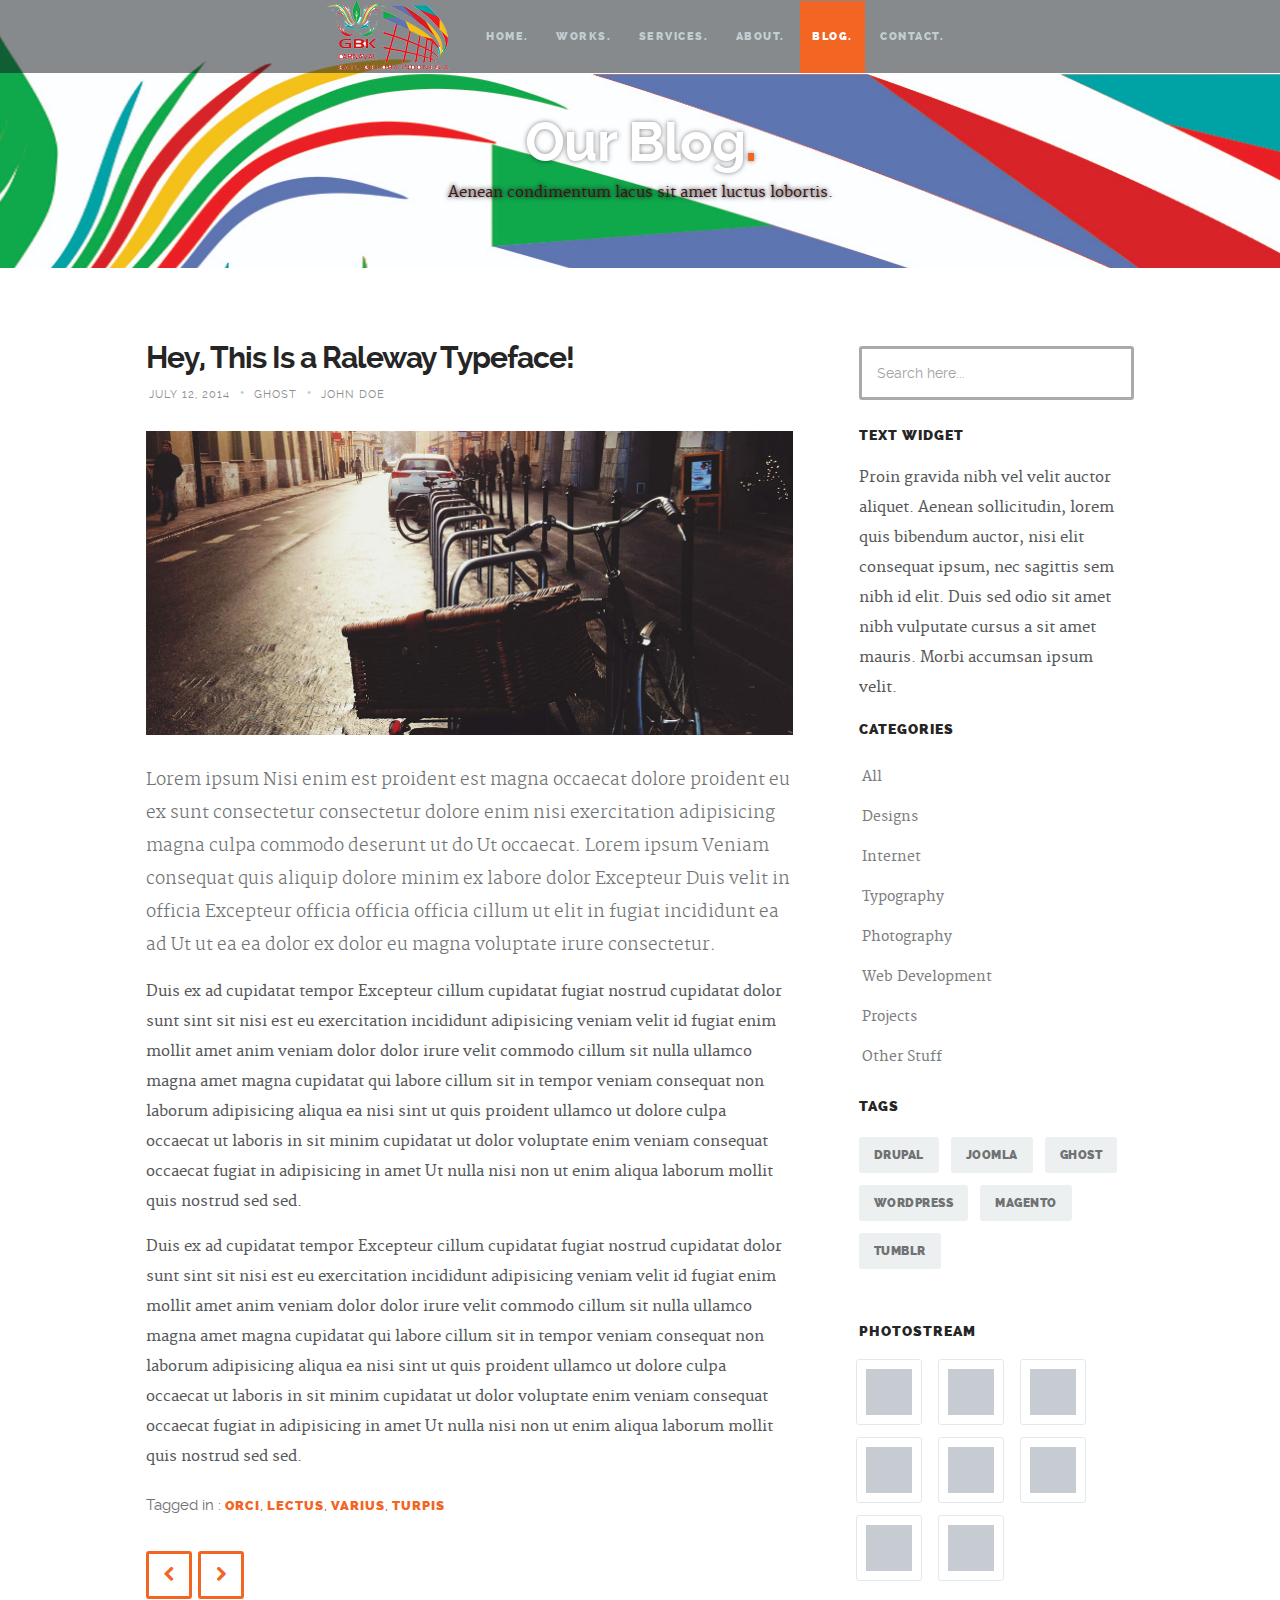
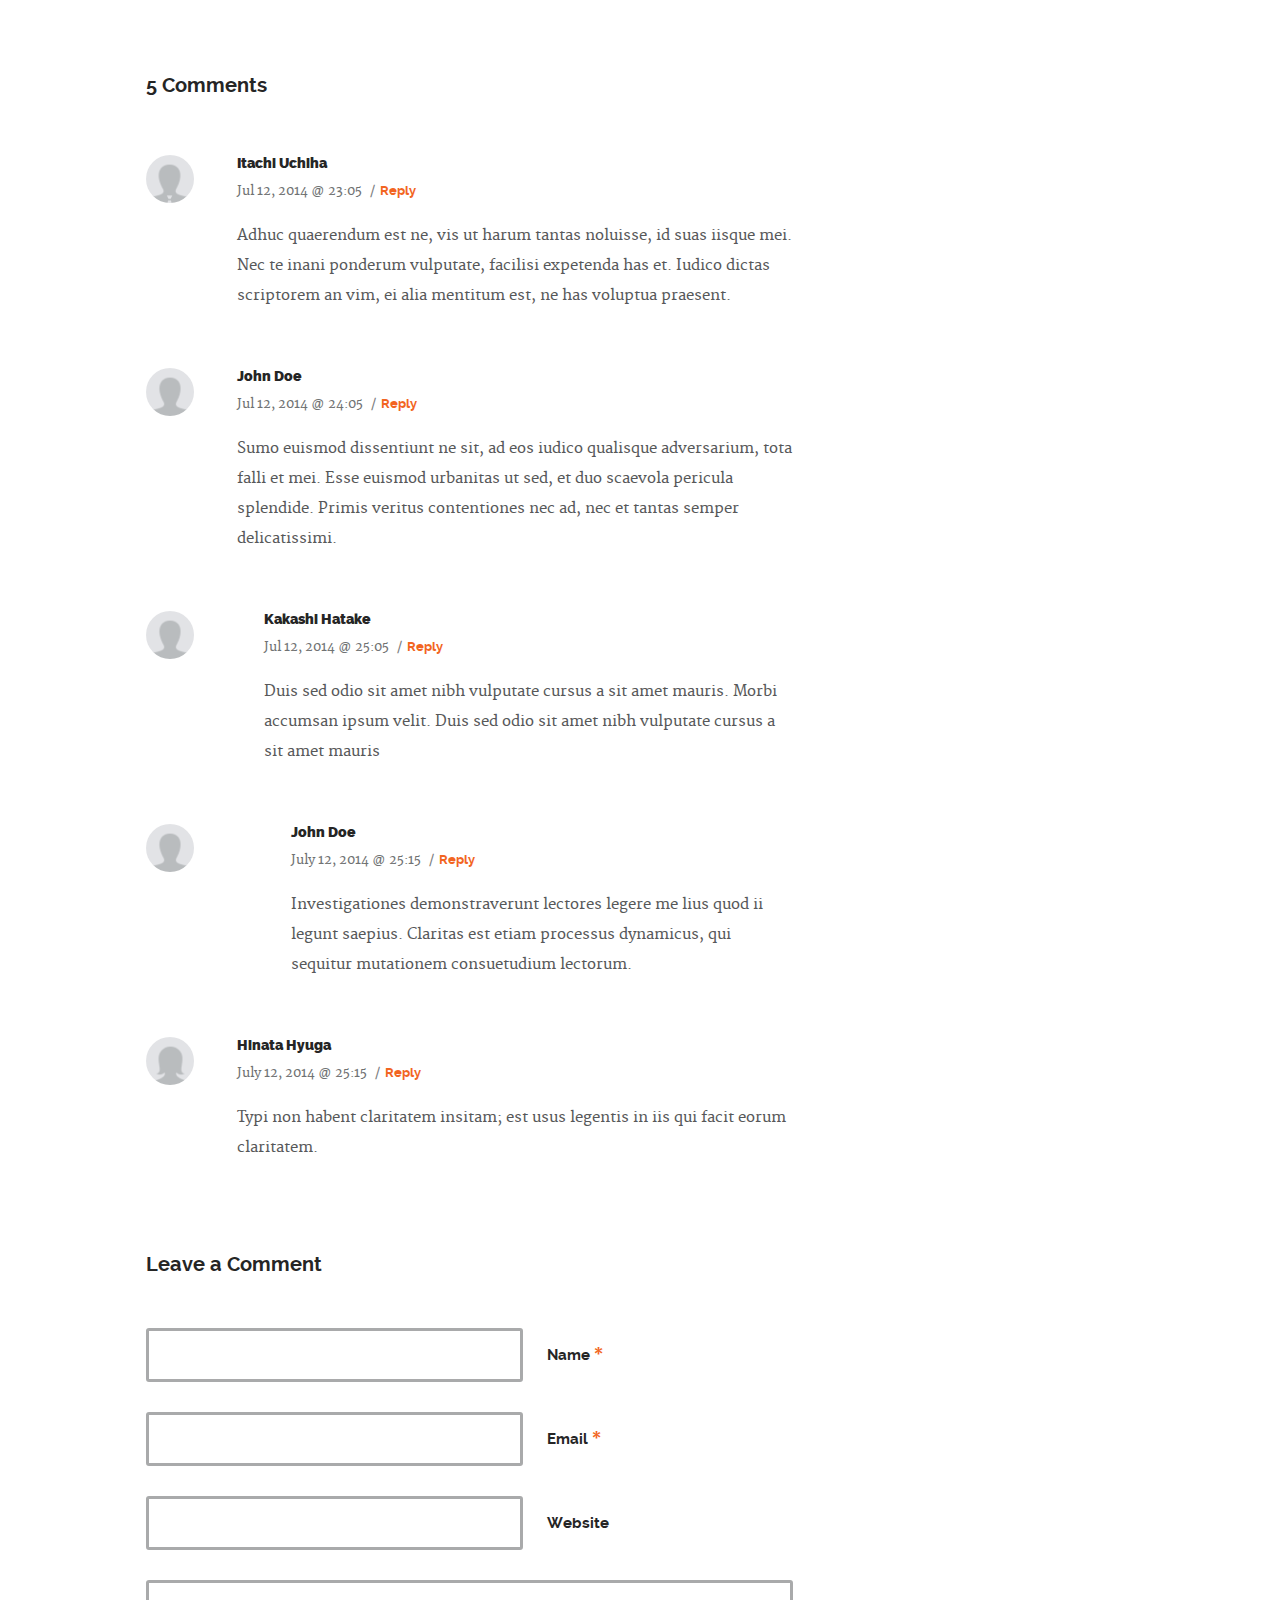
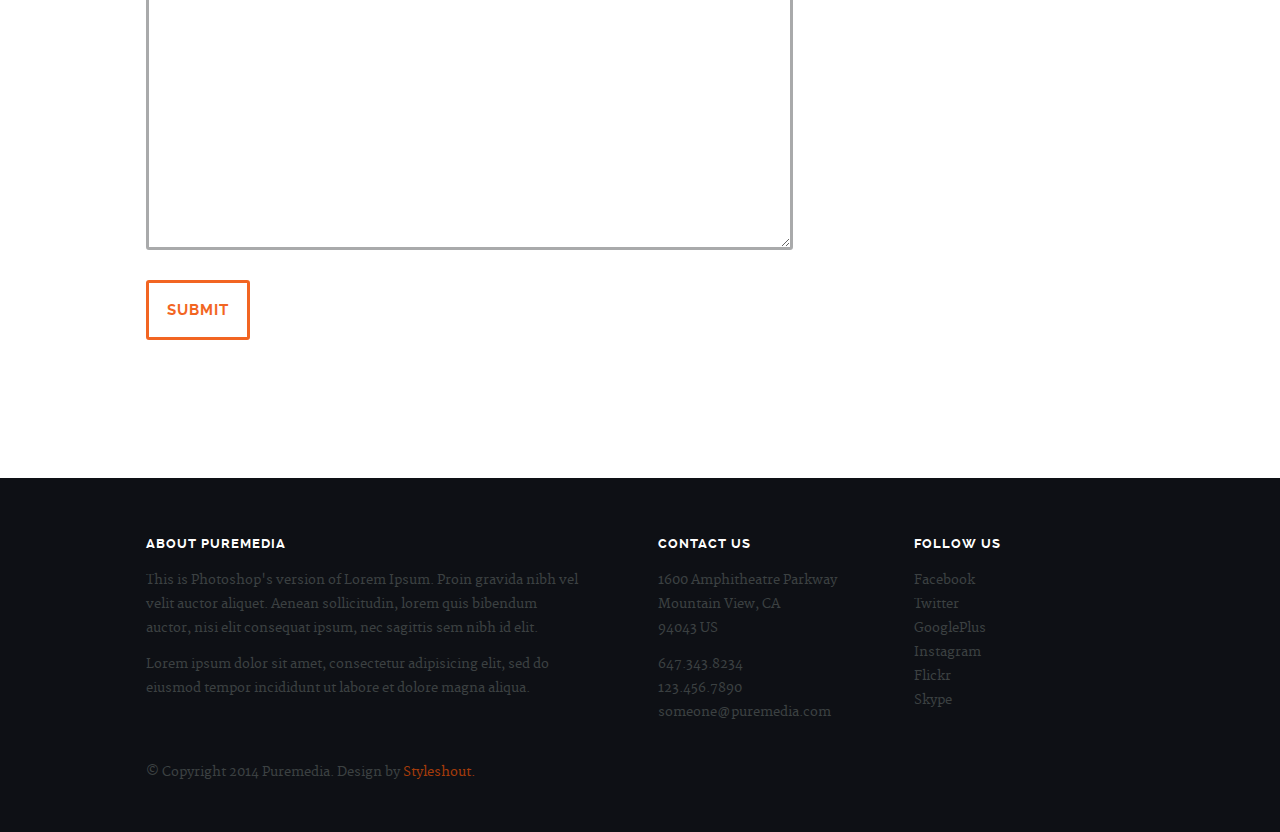
<file: article.html>
<!DOCTYPE html>
<!--[if lt IE 8 ]><html class="no-js ie ie7" lang="en"> <![endif]-->
<!--[if IE 8 ]><html class="no-js ie ie8" lang="en"> <![endif]-->
<!--[if IE 9 ]><html class="no-js ie ie9" lang="en"> <![endif]-->
<!--[if (gte IE 9)|!(IE)]><!--><html class="no-js" lang="en"> <!--<![endif]-->
<head>

   <!--- Basic Page Needs
   ================================================== -->
   <meta charset="utf-8">
	<title>Blog - Puremedia</title>
	<meta name="description" content="">  
	<meta name="author" content="">

   <!-- Mobile Specific Metas
   ================================================== -->
	<meta name="viewport" content="width=device-width, initial-scale=1, maximum-scale=1">

	<!-- CSS
    ================================================== -->
   <link rel="stylesheet" href="css/base.css">
	<link rel="stylesheet" href="css/main.css">
   <link rel="stylesheet" href="css/media-queries.css">         

   <!-- Script
   =================================================== -->
	<script src="js/modernizr.js"></script>

   <!-- Favicons
	=================================================== -->
	<link rel="shortcut icon" href="favicon.png" >

</head>

<body>

	<div id="top"></div>
   <div id="preloader"> 
	   <div id="status">
         <img src="images/loader.gif" height="60" width="60" alt="">
         <div class="loader">Loading...</div>
      </div>
   </div>

   <!-- Header
   =================================================== -->
   <header id="main-header">

   	<div class="row header-inner">

	      <div class="logo">
	         <a href="index.html">Puremedia.</a>
	      </div>

	      <nav id="nav-wrap">         
	         
	         <a class="mobile-btn" href="#nav-wrap" title="Show navigation">
	         	<span class='menu-text'>Show Menu</span>
	         	<span class="menu-icon"></span>
	         </a>
         	<a class="mobile-btn" href="#" title="Hide navigation">
         		<span class='menu-text'>Hide Menu</span>
         		<span class="menu-icon"></span>
         	</a>         

	         <ul id="nav" class="nav">
	            <li><a href="index.html#hero">Home.</a></li>
		         <li><a href="index.html#portfolio">Works.</a></li>
	            <li><a href="index.html#services">Services.</a></li>
	            <li><a href="index.html#about">About.</a></li>
	            <li class="current"><a href="index.html#journal">Blog.</a></li>	        
	            <li><a href="index.html#contact">Contact.</a></li>
	         </ul> 

	      </nav> <!-- /nav-wrap -->	      

	   </div> <!-- /header-inner -->

   </header>


   <!-- Page Title
   ================================================== -->
   <section id="page-title">	
   	  
		<div class="row">

			<div class="twelve columns">

				<h1>Our Blog<span>.</span></h1>
				<p>Aenean condimentum lacus sit amet luctus lobortis.</p>

			</div>			    

		</div> <!-- /row -->	   

   </section> <!-- /page-title -->


   <!-- Content
   ================================================== -->
   <section id="content">

   	<div class="row">

	   	<div id="main" class="tab-whole eight columns">

	         <article class="entry">

					<header class="entry-header">

						<h1 class="entry-title">
							Hey, This Is a Raleway Typeface!
						</h1> 				 
						
						<div class="entry-meta">
							<ul>
								<li>July 12, 2014</li>
								<span class="meta-sep">•</span>								
								<li><a rel="category tag" title="" href="#">Ghost</a></li>
								<span class="meta-sep">•</span>
								<li>John Doe</li>
							</ul>
						</div> 
						 
					</header>

					<div class="entry-content-media">
						<div class="post-thumb">
							<img src="images/post-thumb.jpg">
						</div> 
					</div> 
						
					<div class="entry-content">
						<p class="lead">Lorem ipsum Nisi enim est proident est magna occaecat dolore proident eu ex sunt consectetur consectetur dolore enim nisi exercitation adipisicing magna culpa commodo deserunt ut do Ut occaecat. Lorem ipsum Veniam consequat quis aliquip dolore minim ex labore dolor Excepteur Duis velit in officia Excepteur officia officia officia cillum ut elit in fugiat incididunt ea ad Ut ut ea ea dolor ex dolor eu magna voluptate irure consectetur.</p>

						<p>Duis ex ad cupidatat tempor Excepteur cillum cupidatat fugiat nostrud cupidatat dolor sunt sint sit nisi est eu exercitation incididunt adipisicing veniam velit id fugiat enim mollit amet anim veniam dolor dolor irure velit commodo cillum sit nulla ullamco magna amet magna cupidatat qui labore cillum sit in tempor veniam consequat non laborum adipisicing aliqua ea nisi sint ut quis proident ullamco ut dolore culpa occaecat ut laboris in sit minim cupidatat ut dolor voluptate enim veniam consequat occaecat fugiat in adipisicing in amet Ut nulla nisi non ut enim aliqua laborum mollit quis nostrud sed sed.
						</p>

						<p>Duis ex ad cupidatat tempor Excepteur cillum cupidatat fugiat nostrud cupidatat dolor sunt sint sit nisi est eu exercitation incididunt adipisicing veniam velit id fugiat enim mollit amet anim veniam dolor dolor irure velit commodo cillum sit nulla ullamco magna amet magna cupidatat qui labore cillum sit in tempor veniam consequat non laborum adipisicing aliqua ea nisi sint ut quis proident ullamco ut dolore culpa occaecat ut laboris in sit minim cupidatat ut dolor voluptate enim veniam consequat occaecat fugiat in adipisicing in amet Ut nulla nisi non ut enim aliqua laborum mollit quis nostrud sed sed.
						</p>
					</div> 

					<p class="tags">
	  			     	<span>Tagged in </span>:
	  				  	<a href="#">orci</a>, <a href="#">lectus</a>, <a href="#">varius</a>, <a href="#">turpis</a>
	  			   </p>

	  			   <div class="pagenav group">
		  			   <span class="prev"><a href="#" rel="prev">Previous</a></span>
		  				<span class="next"><a href="#" rel="next">Next</a></span>  				   
	  				</div>  

				</article> <!-- /entry -->

				<div id="comments">

	            <h3>5 Comments</h3>

	            <ol class="commentlist">

	               <li class="depth-1">

	                  <div class="avatar">
	                     <img width="50" height="50" alt="" src="images/user-01.png" class="avatar">
	                  </div>

	                  <div class="comment-content">

		                  <div class="comment-info">
		                     <cite>Itachi Uchiha</cite>

		                     <div class="comment-meta">
		                        <time datetime="2014-07-12T23:05" class="comment-time">Jul 12, 2014 @ 23:05</time>
		                        <span class="sep">/</span><a href="#" class="reply">Reply</a>
		                     </div>
		                  </div>

		         	     	<div class="comment-text">
		                    	<p>Adhuc quaerendum est ne, vis ut harum tantas noluisse, id suas iisque mei. Nec te inani ponderum vulputate,
		                        facilisi expetenda has et. Iudico dictas scriptorem an vim, ei alia mentitum est, ne has voluptua praesent.</p>
		                  </div>

		               </div>

	               </li>

	               <li class="thread-alt depth-1">

	                  <div class="avatar">
	                     <img width="50" height="50" alt="" src="images/user-03.png" class="avatar">
	                  </div>

	                  <div class="comment-content">

		                  <div class="comment-info">
		                     <cite>John Doe</cite>

		                     <div class="comment-meta">
		                        <time datetime="2014-07-12T24:05" class="comment-time">Jul 12, 2014 @ 24:05</time>
		                        <span class="sep">/</span><a href="#" class="reply">Reply</a>
		                     </div>
		                  </div>

		                  <div class="comment-text">
		                     <p>Sumo euismod dissentiunt ne sit, ad eos iudico qualisque adversarium, tota falli et mei. Esse euismod
		                        urbanitas ut sed, et duo scaevola pericula splendide. Primis veritus contentiones nec ad, nec et
		                        tantas semper delicatissimi.</p>                        
		                  </div>

		               </div>

	                  <ul class="children">

	                     <li class="depth-2">

	                        <div class="avatar">
	                           <img width="50" height="50" alt="" src="images/user-03.png" class="avatar">
	                        </div>

	                        <div class="comment-content">

		                        <div class="comment-info">
		                           <cite>Kakashi Hatake</cite>

		                           <div class="comment-meta">
		                              <time datetime="2014-07-12T25:05" class="comment-time">Jul 12, 2014 @ 25:05</time>
		                              <span class="sep">/</span><a href="#" class="reply">Reply</a>
		                           </div>
		                        </div>

		                        <div class="comment-text">
		                           <p>Duis sed odio sit amet nibh vulputate
		                              cursus a sit amet mauris. Morbi accumsan ipsum velit. Duis sed odio sit amet nibh vulputate
		                              cursus a sit amet mauris</p>
		                        </div>

	                        </div>

	                        <ul class="children">

	                           <li class="depth-3">

	                              <div class="avatar">
	                                 <img width="50" height="50" alt="" src="images/user-03.png" class="avatar">
	                              </div>

	                              <div class="comment-content">

		                              <div class="comment-info">
		                                 <cite>John Doe</cite>

		                                 <div class="comment-meta">
		                                    <time datetime="2014-07-12T25:15" class="comment-time">July 12, 2014 @ 25:15</time>
		                                    <span class="sep">/</span><a href="#" class="reply">Reply</a>
		                                 </div>
		                              </div>

		                              <div class="comment-text">
		                                 <p>Investigationes demonstraverunt lectores legere me lius quod ii legunt saepius. Claritas est
		                                    etiam processus dynamicus, qui sequitur mutationem consuetudium lectorum.</p>
		                              </div>

	                              </div>

	                           </li>

	                        </ul> <!-- /children -->	

	                     </li>

	                  </ul> <!-- /children -->

	               </li>

	               <li class="depth-1">

	                  <div class="avatar">
	                     <img width="50" height="50" alt="" src="images/user-02.png" class="avatar">
	                  </div>

	                  <div class="comment-content">

		                  <div class="comment-info">
		                     <cite>Hinata Hyuga</cite>

		                     <div class="comment-meta">
		                        <time datetime="2014-07-12T25:15" class="comment-time">July 12, 2014 @ 25:15</time>
		                        <span class="sep">/</span><a href="#" class="reply">Reply</a>
		                     </div>
		                  </div>

		                  <div class="comment-text">
		                     <p>Typi non habent claritatem insitam; est usus legentis in iis qui facit eorum claritatem.</p>
		                  </div>

	                  </div>

	               </li>

	            </ol> <!-- /commentlist -->


	            <!-- respond -->
	            <div class="respond">

	               <h3>Leave a Comment</h3>

	               <!-- form -->
	               <form action="" method="post" id="contactForm" name="contactForm">
	  					<fieldset>

	                  <div class="group">
	  						   <label for="cName">Name <span class="required">*</span></label>
	  						   <input type="text" value="" size="35" id="cName" name="cName">
	                  </div>

	                  <div class="group">
	  						   <label for="cEmail">Email <span class="required">*</span></label>
	  						   <input type="text" value="" size="35" id="cEmail" name="cEmail">
	                  </div>

	                  <div class="group">
	  						   <label for="cWebsite">Website</label>
	  						   <input type="text" value="" size="35" id="cWebsite" name="cWebsite">
	                  </div>

	                  <div class="message group">
	                     <label for="cMessage">Message <span class="required">*</span></label>
	                     <textarea cols="50" rows="10" id="cMessage" name="cMessage"></textarea>
	                  </div>

	                  <button class="stroke medium" type="submit">Submit</button>

	  					</fieldset>
	  				   </form> <!-- /contactForm -->

	            </div> <!-- /respond -->

         	</div> <!-- /comments -->							   
	         
	   	</div> <!-- /main -->  

	      <div class="tab-whole four columns end" id="secondary">
				
				<aside id="sidebar">

	            <div class="widget widget_search">

	               <h5>Search</h5>
	               <form action="#">

	                  <input type="text" value="Search here..." onblur="if(this.value == '') { this.value = 'Search here...'; }" onfocus="if (this.value == 'Search here...') { this.value = ''; }" class="text-search" kl_virtual_keyboard_secure_input="on">
	                  <input type="submit" value="" class="submit-search">

	               </form>

	            </div> <!-- /widget_search -->

	            <div class="widget widget_text">

	               <h5 class="widget-title">Text Widget</h5>
	               <div class="textwidget">Proin gravida nibh vel velit auctor aliquet.
	               Aenean sollicitudin, lorem quis bibendum auctor, nisi elit consequat ipsum,
	               nec sagittis sem nibh id elit. Duis sed odio sit amet nibh vulputate cursus
	               a sit amet mauris. Morbi accumsan ipsum velit. 
	            	</div>

			      </div> <!-- /widget_text -->

	            <div class="widget widget_categories">

	               <h5 class="widget-title">Categories</h5>
	               <ul class="link-list group">
	               	<li><a href="blog.html">All</a></li>
	                  <li><a href="#">Designs</a></li>
	                  <li><a href="#">Internet</a></li>
	                  <li><a href="#">Typography</a></li>
	                  <li><a href="#">Photography</a></li>
	                  <li><a href="#">Web Development</a></li>
	                  <li><a href="#">Projects</a></li>
	                  <li><a href="#">Other Stuff</a></li>
	               </ul>

	            </div> <!-- /widget_categories -->

	            <div class="widget widget_tag_cloud group">

	               <h5 class="widget-title">Tags</h5>
	               <div class="tagcloud group">
	                  <a href="#">drupal</a>
	                  <a href="#">joomla</a>
	                  <a href="#">ghost</a>
	                  <a href="#">wordpress</a>
	                  <a href="#">magento</a>
	                  <a href="#">tumblr</a>
	               </div>

	            </div> <!-- /widget_tag_cloud -->

	            <div class="widget widget_photostream">

	               <h5>Photostream</h5>
	               <ul class="photostream group">
	                  <li><a href="#"><img alt="thumbnail" src="images/thumb.jpg"></a></li>
	                  <li><a href="#"><img alt="thumbnail" src="images/thumb.jpg"></a></li>
	                  <li><a href="#"><img alt="thumbnail" src="images/thumb.jpg"></a></li>
	                  <li><a href="#"><img alt="thumbnail" src="images/thumb.jpg"></a></li>
	                  <li><a href="#"><img alt="thumbnail" src="images/thumb.jpg"></a></li>
	                  <li><a href="#"><img alt="thumbnail" src="images/thumb.jpg"></a></li>
	                  <li><a href="#"><img alt="thumbnail" src="images/thumb.jpg"></a></li>
	                  <li><a href="#"><img alt="thumbnail" src="images/thumb.jpg"></a></li>
	               </ul>

		         </div> <!-- /widget_photostream -->

	         </aside> <!-- /sidebar -->	            

	      </div> <!-- /secondary -->

	   </div> <!-- /row -->      

   </section> <!-- /content -->  


   <!-- Footer
   ================================================== -->
   <footer>

      <div class="row">       

         <div class="six columns tab-whole footer-about">
				
				<h3>About Puremedia</h3>
               
            <p>This is Photoshop's version  of Lorem Ipsum. Proin gravida nibh vel velit auctor aliquet.
            Aenean sollicitudin, lorem quis bibendum auctor, nisi elit consequat ipsum, nec sagittis sem
            nibh id elit. 
            </p>

            <p>Lorem ipsum dolor sit amet, consectetur adipisicing elit, sed do eiusmod tempor 
            	incididunt ut labore et dolore magna aliqua.</p>        

         </div> <!-- /footer-about -->

         <div class="six columns tab-whole right-cols">

            <div class="row">

               <div class="columns">
                  <h3 class="address">Contact Us</h3>
                  <p>
                  1600 Amphitheatre Parkway<br>
                  Mountain View, CA<br>
                  94043 US
                  </p>

                  <ul>
                    <li><a href="tel:6473438234">647.343.8234</a></li>
                    <li><a href="tel:1234567890">123.456.7890</a></li>
                    <li><a href="mailto:someone@puremedia.com">someone@puremedia.com</a></li>
                  </ul>                  
               </div> <!-- /columns -->             

               <div class="columns last">
                  <h3 class="contact">Follow Us</h3>

                  <ul>
                     <li><a href="#">Facebook</a></li>
                     <li><a href="#">Twitter</a></li>
                     <li><a href="#">GooglePlus</a></li>
                     <li><a href="#">Instagram</a></li>
                     <li><a href="#">Flickr</a></li>
                     <li><a href="#">Skype</a></li>
                  </ul>
                  
               </div> <!-- /columns --> 

            </div> <!-- /Row(nested) -->

         </div>

         <p class="copyright">&copy; Copyright 2014 Puremedia. Design by <a href="http://www.styleshout.com/">Styleshout.</a></p>        

         <div id="go-top">
            <a class="smoothscroll" title="Back to Top" href="#top"><span>Top</span><i class="fa fa-long-arrow-up"></i></a>
         </div>

      </div> <!-- /row -->

   </footer> <!-- /footer -->


   <!-- Java Script
   ================================================== -->
   <script src="http://ajax.googleapis.com/ajax/libs/jquery/1.10.2/jquery.min.js"></script>
   <script>window.jQuery || document.write('<script src="js/jquery-1.10.2.min.js"><\/script>')</script>
   <script type="text/javascript" src="js/jquery-migrate-1.2.1.min.js"></script>   
   <script src="js/jquery.flexslider.js"></script>
   <script src="js/jquery.fittext.js"></script>
   <script src="js/backstretch.js"></script> 
   <script src="js/waypoints.js"></script>  
   <script src="js/main.js"></script>

</body>

</html>
</file>
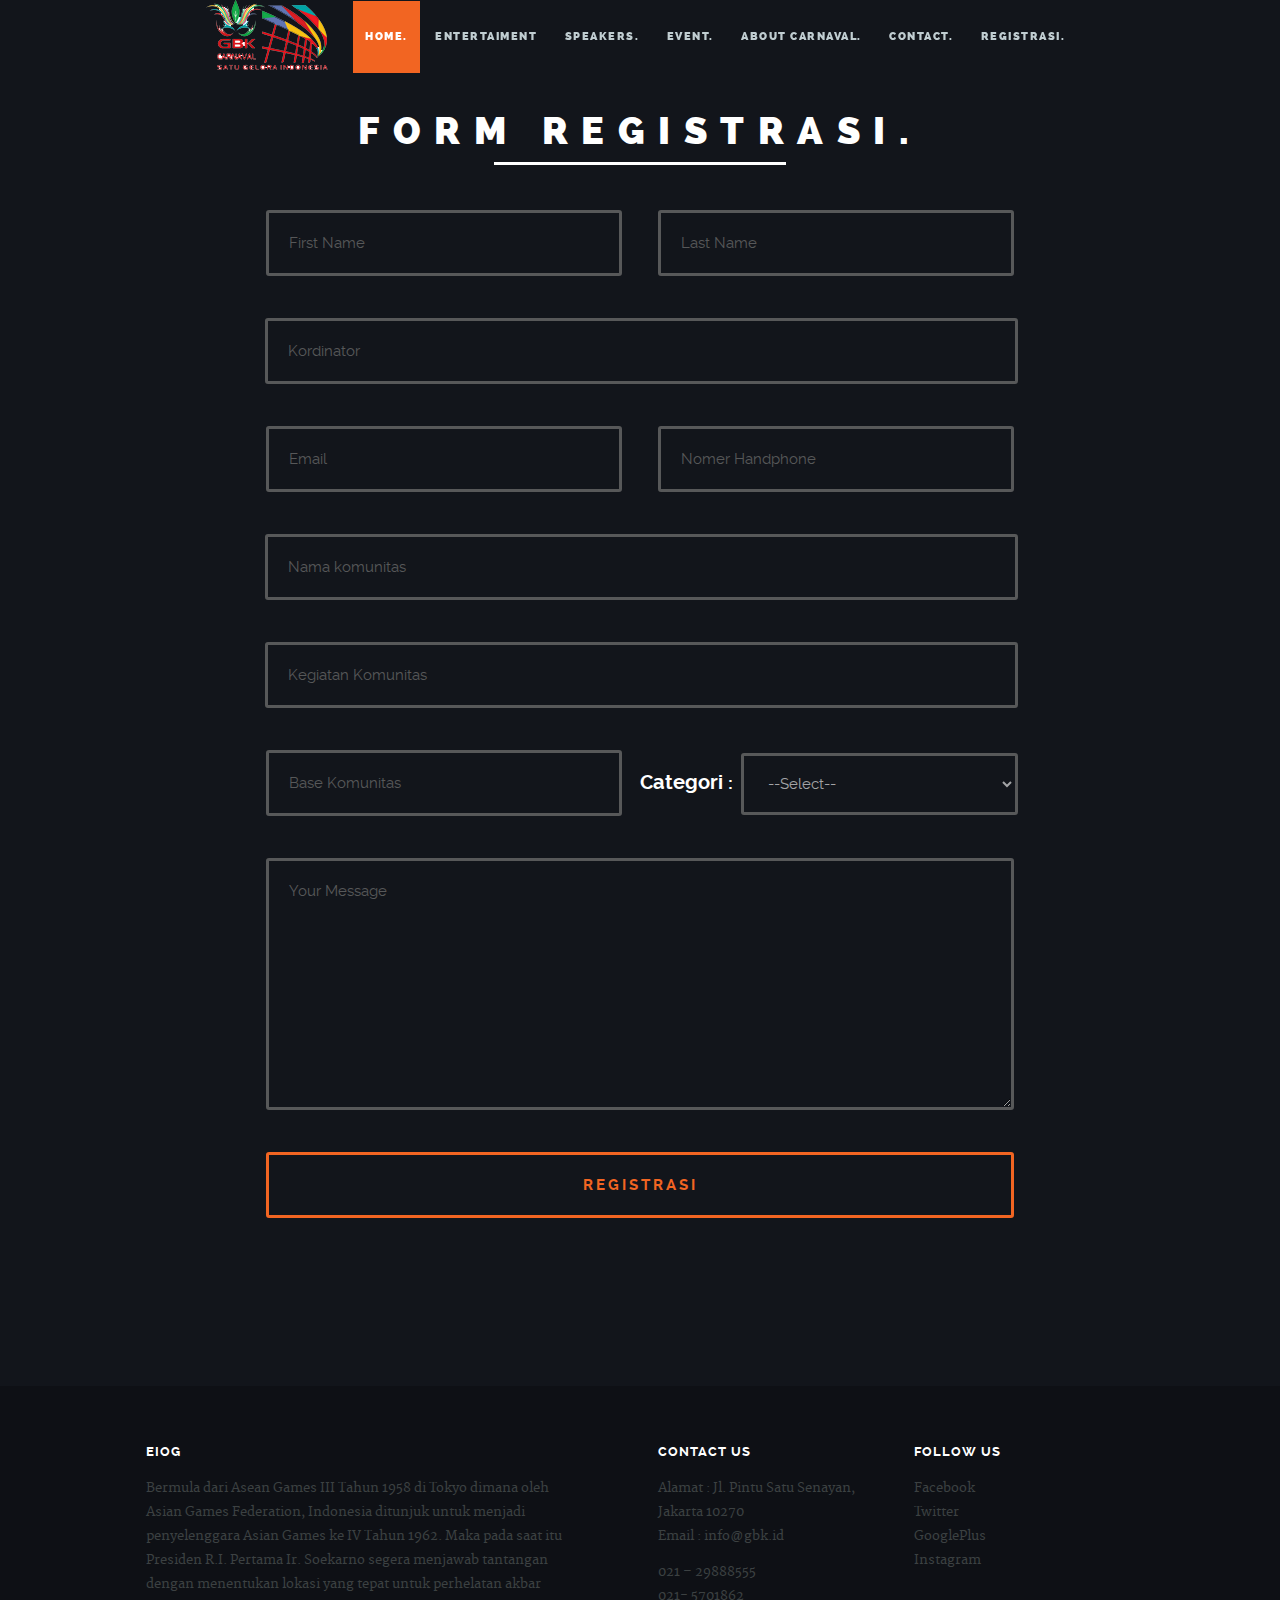
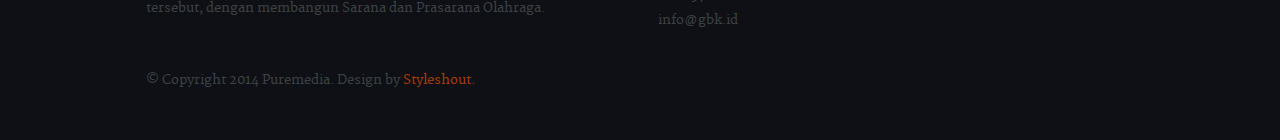
<file: blog - Copy.html>
<!DOCTYPE html>
<!--[if lt IE 8 ]><html class="no-js ie ie7" lang="en"> <![endif]-->
<!--[if IE 8 ]><html class="no-js ie ie8" lang="en"> <![endif]-->
<!--[if IE 9 ]><html class="no-js ie ie9" lang="en"> <![endif]-->
<!--[if (gte IE 9)|!(IE)]><!--><html class="no-js" lang="en"> <!--<![endif]-->
<head>

   <!--- Basic Page Needs
   ================================================== -->
   <meta charset="utf-8">
	<title>Blog - Puremedia</title>
	<meta name="description" content="">  
	<meta name="author" content="">

   <!-- Mobile Specific Metas
   ================================================== -->
	<meta name="viewport" content="width=device-width, initial-scale=1, maximum-scale=1">

	<!-- CSS
    ================================================== -->
   <link rel="stylesheet" href="css/base.css">
	<link rel="stylesheet" href="css/main.css">
   <link rel="stylesheet" href="css/media-queries.css">       

   <!-- Script
   =================================================== -->
	<script src="js/modernizr.js"></script>

   <!-- Favicons
	=================================================== -->
	<link rel="shortcut icon" href="favicon.png" >

</head>

<body>
	
	<div id="top"></div>
   <div id="preloader"> 
	   <div id="status">
         <img src="images/loader.gif" height="60" width="60" alt="">
         <div class="loader">Loading...</div>
      </div>
   </div>


   <!-- Header
   =================================================== -->
   <header id="main-header">

   	<div class="row header-inner">

	      <div class="logo">
	         <a href="index.html">Puremedia.</a>
	      </div>

	      <nav id="nav-wrap">         
	         
	         <a class="mobile-btn" href="#nav-wrap" title="Show navigation">
	         	<span class='menu-text'>Show Menu</span>
	         	<span class="menu-icon"></span>
	         </a>
         	<a class="mobile-btn" href="#" title="Hide navigation">
         		<span class='menu-text'>Hide Menu</span>
         		<span class="menu-icon"></span>
         	</a>         

         	<ul id="nav" class="nav">
	            <li class="current"><a href="index.html#hero">Home.</a></li>
                <li><a href="index.html#services">Entertaiment</a></li>
		         <li><a href="index.html#portfolio">Speakers.</a></li>
	            <li><a href="index.html#journal">Event.</a></li>	 

	            <li><a href="index.html#carnaval">About Carnaval.</a></li>           
	            <li><a href="index.html#contact">Contact.</a></li>	            
	            <li><a href="registrasi.html">Registrasi.</a></li>
	         </ul>

	      </nav> <!-- /nav-wrap -->	      

	   </div> <!-- /header-inner -->

   </header> 


   <!-- Contact Section
   ================================================== -->
   <section id="contact">

   	<div class="row section-head">

   		<div class="twelve columns">

	         <h1>Form Registrasi<span>.</span></h1>

	         <hr />
	         </p>

	      </div>

      </div>

      <div class="row form-section">
      	
      	<div id="contact-form" class="twelve columns">

            <form name="contactForm" id="contactForm" method="post" action="">

      			<fieldset>

                  <div class="row">

	                  <div class="six columns mob-whole">
	                  	<label for="contactFname">First Name <span class="required">*</span></label>	      						   
	      					<input name="contactFname required" type="text" id="contactFname" placeholder="First Name" value="" />	      					
	                  </div>

	                  <div class="six columns mob-whole">	
	                  	<label for="contactLname">Last Name <span class="required">*</span></label>      						   
	      					<input name="contactLname required" type="text" id="contactLname" placeholder="Last Name" value="" />	      					
	                  </div>	                        

                  </div>

                  <div class="row">
                  <div class="kordinator" style="padding: 0px 14px 0px 17px;">

	                  	<label for="Kordinator">Kordinator <span class="required">*</span></label>

	                  		<input name="kordinator required" type="text" id="kordinator" placeholder="Kordinator" value="" />
                  	
                  	</div>
                  </div>

                  <div class="row">

	                  <div class="six columns mob-whole">	
	                  	<label for="contactEmail">Email <span class="required">*</span></label>      						   
	      					<input name="contactEmail required" type="text" id="contactEmail" placeholder="Email" value="" />	      					
	                  </div>

	                  <div class="six columns mob-whole">	 
	                  	<label for="phonenumber">Nomer Telepon</label>     						   
	      					<input name="phonenumber required" type="text" id="phonenumber" placeholder="Nomer Handphone"  value="" />	      					
	                  </div>

                  </div>


                  <div class="row">
                  <div class="kordinator" style="padding: 0px 14px 0px 17px;">

	                  	<label for="namakomunitas">Nama Komunitas <span class="required">*</span></label>

	                  		<input name="namakomunitas required" type="text" id="namakomunitas" placeholder="Nama komunitas" value="" />
                  	
                  	</div>
                  </div>

                   <div class="row">
                  <div class="kordinator" style="padding: 0px 14px 0px 17px;">

	                  	<label for="kegiatankomunitas">Kegiatan Komunitas <span class="required">*</span></label>

	                  		<input name="kegiatankomunitas required" type="text" id="kegiatankomunitas" placeholder="Kegiatan Komunitas " value="" />
                  	
                  	</div>
                  </div>


                   <div class="row">
                  <div class="six columns mob-whole" >

	                  	<label for="basekomunitas">Base Komunitas <span class="required">*</span></label>

	                  		<input name="basekomunitas required" type="text" id="basekomunitas" placeholder="Base Komunitas " value="" />
                  	
                  	</div>
                  	<h3 style="color:white;">Categori :</h3>
                  	   <div class="six columns mob-whole" style="margin-top: -60px;padding: 0px 14px 0px 101px;"  >

                  
		                  <select>
		                  	<option>--Select--</option>
		                  	<option value="Sport"> Sport / ikon olahraga</option>
		                  	<option value="Green"> Green / hutan</option>
		                  	<option value="Green"> Otomotif</option>
		                  	<option value="Budaya"> Budaya</option>
		                  	<option value="Budaya"> Marching Band</option>
		                  </select>
	                  </div>
                  </div>
                  <div class="row">
	               
                  </div>

                  <div class="row">

	                  <div class="twelve columns">
	                     <label  for="contactMessage">Message <span class="required">*</span></label>
	                     <textarea name="contactMessage required"  id="contactMessage" placeholder="Your Message" rows="10" cols="50" ></textarea>
	                  </div>

                  </div>

                  <div>
                     <button class="submit full-width">Registrasi</button>
                     <div id="image-loader">
                        <img src="images/loader.gif" alt="" />
                     </div>
                  </div>

      			</fieldset>
      				
      		</form> <!-- /contactForm -->

            <!-- message box -->
            <div id="message-warning"></div>
            <div id="message-success">
               <i class="fa fa-check"></i>Your registarsi was sent, thank you!<br />
    			</div>

         </div> <!-- /contact-form -->      	

      </div> <!-- /form-section -->     

   </section>  <!-- /contact-->


   <!-- Footer
   ================================================== -->
   <footer>

      <div class="row">       

         <div class="six columns tab-whole footer-about">
				
				<h3>Eiog</h3>
               
            <p>
            Bermula dari Asean Games III Tahun 1958 di Tokyo dimana oleh Asian Games Federation, Indonesia ditunjuk untuk menjadi penyelenggara Asian Games ke IV Tahun 1962. Maka pada saat itu Presiden R.I. Pertama Ir. Soekarno segera menjawab tantangan dengan menentukan lokasi yang tepat untuk perhelatan akbar tersebut, dengan membangun Sarana dan Prasarana Olahraga.
            </p>

            <p></p>        

         </div> <!-- /footer-about -->

         <div class="six columns tab-whole right-cols">

            <div class="row">




               <div class="columns">
                  <h3 class="address">Contact Us</h3>
                  <p>
                  Alamat : Jl. Pintu Satu Senayan, Jakarta 10270<br>
                  Email : info@gbk.id
                  </p>

                  <ul>
                    <li><a href="tel:02129888555">021 – 29888555</a></li>
                    <li><a href="tel:0215701862">021- 5701862</a></li>
                    <li><a href="mailto:someone@puremedia.com">info@gbk.id</a></li>
                  </ul>                  
               </div> <!-- /columns -->             

               <div class="columns last">
                  <h3 class="contact">Follow Us</h3>

                  <ul>
                     <li><a href="#">Facebook</a></li>
                     <li><a href="#">Twitter</a></li>
                     <li><a href="#">GooglePlus</a></li>
                     <li><a href="#">Instagram</a></li>
                  </ul>
                  
               </div> <!-- /columns --> 

            </div> <!-- /Row(nested) -->

         </div>

         <p class="copyright">&copy; Copyright 2014 Puremedia. Design by <a href="http://www.styleshout.com/">Styleshout.</a></p>        

         <div id="go-top">
            <a class="smoothscroll" title="Back to Top" href="#top"><span>Top</span><i class="fa fa-long-arrow-up"></i></a>
         </div>

      </div> <!-- /row -->

   </footer> <!-- /footer -->


   <!-- Java Script
   ================================================== -->
   <script src="http://ajax.googleapis.com/ajax/libs/jquery/1.10.2/jquery.min.js"></script>
   <script>window.jQuery || document.write('<script src="js/jquery-1.10.2.min.js"><\/script>')</script>
   <script type="text/javascript" src="js/jquery-migrate-1.2.1.min.js"></script>   
   <script src="js/jquery.flexslider.js"></script>
   <script src="js/jquery.fittext.js"></script>
   <script src="js/backstretch.js"></script> 
   <script src="js/waypoints.js"></script>  
   <script src="js/main.js"></script>

</body>

</html>
</file>
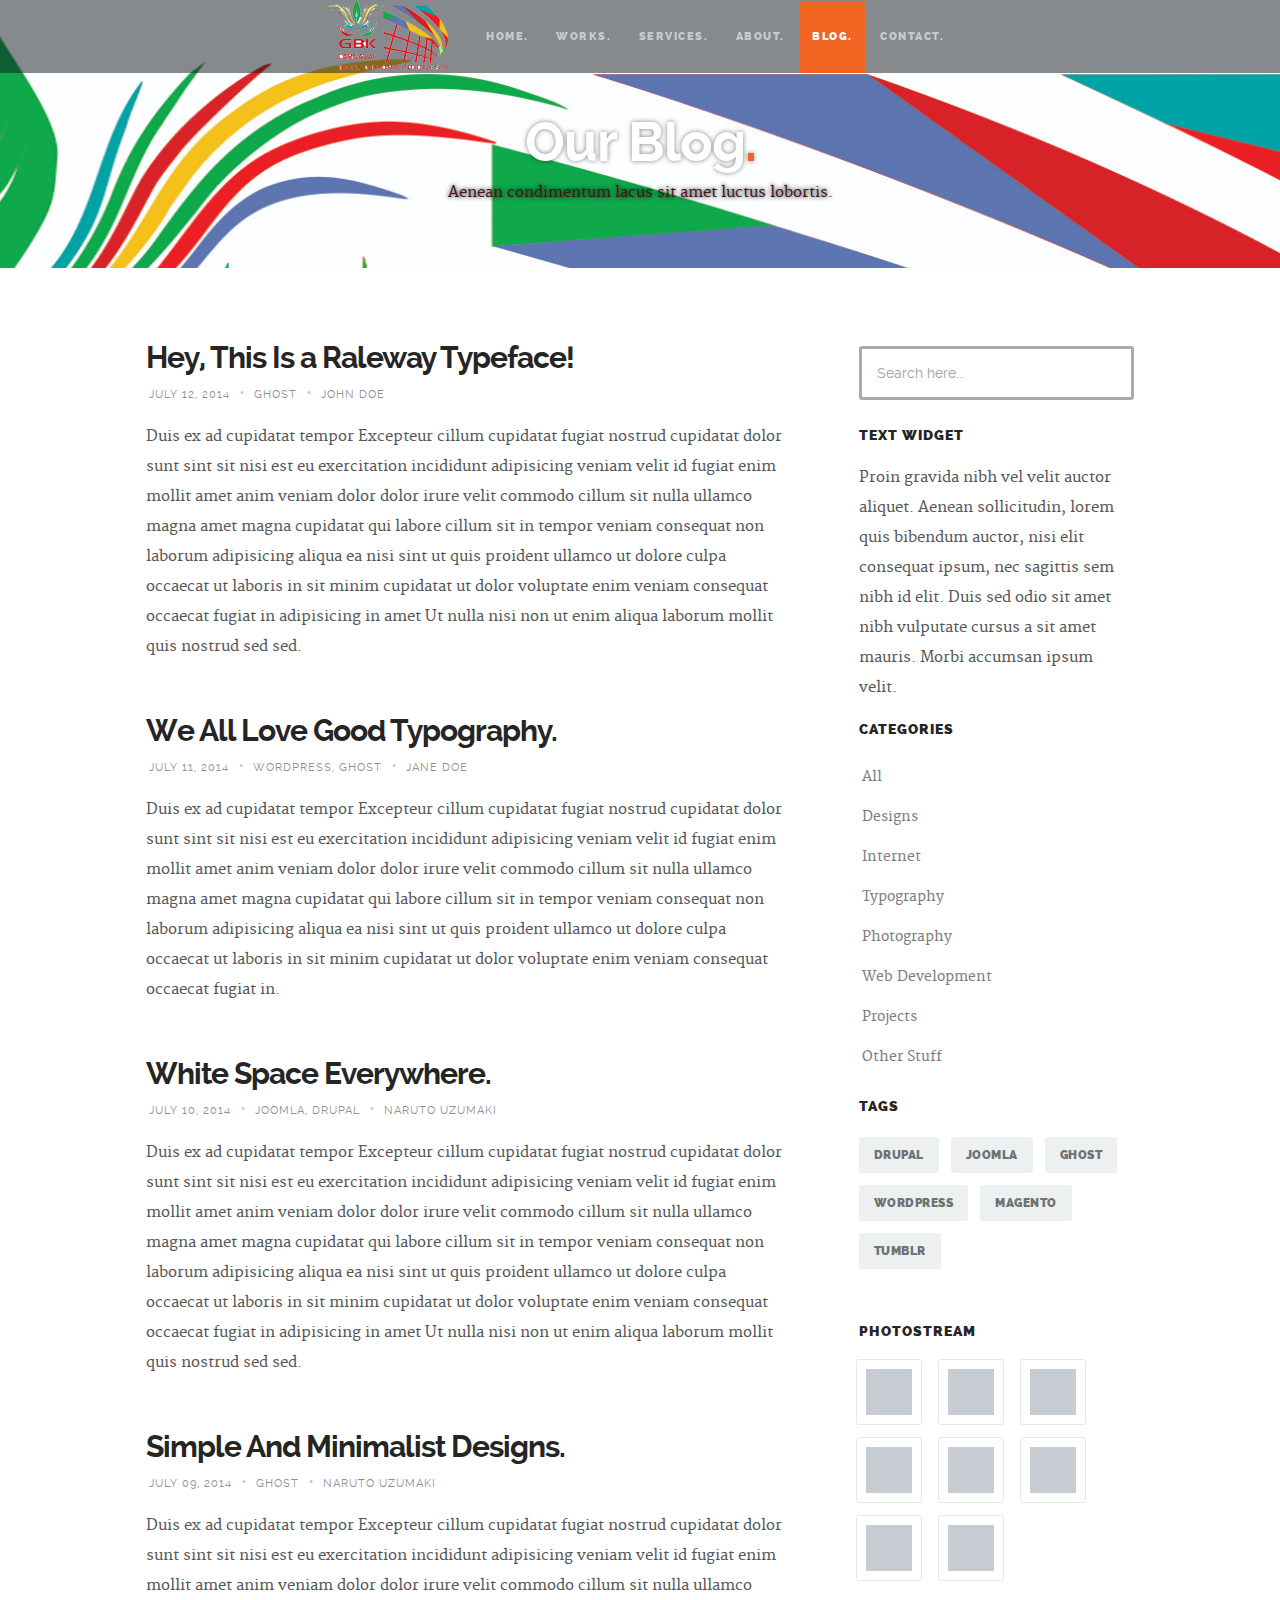
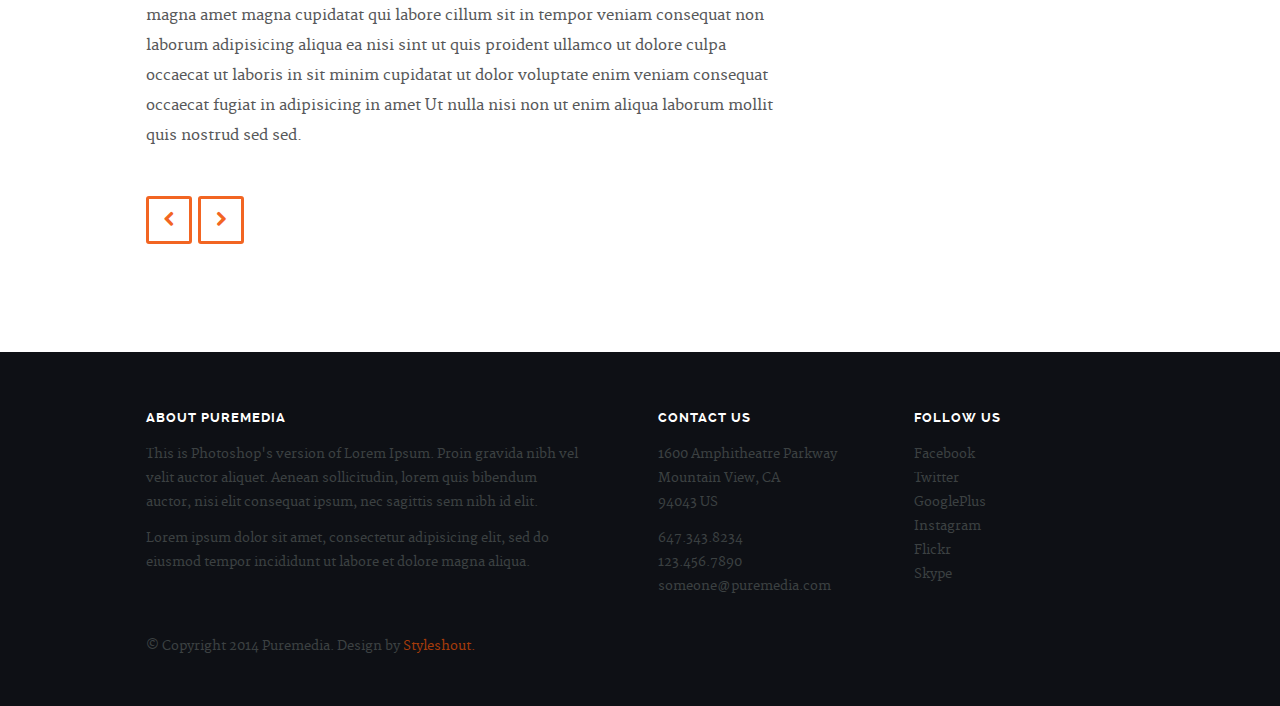
<file: blog.html>
<!DOCTYPE html>
<!--[if lt IE 8 ]><html class="no-js ie ie7" lang="en"> <![endif]-->
<!--[if IE 8 ]><html class="no-js ie ie8" lang="en"> <![endif]-->
<!--[if IE 9 ]><html class="no-js ie ie9" lang="en"> <![endif]-->
<!--[if (gte IE 9)|!(IE)]><!--><html class="no-js" lang="en"> <!--<![endif]-->
<head>

   <!--- Basic Page Needs
   ================================================== -->
   <meta charset="utf-8">
	<title>Blog - Puremedia</title>
	<meta name="description" content="">  
	<meta name="author" content="">

   <!-- Mobile Specific Metas
   ================================================== -->
	<meta name="viewport" content="width=device-width, initial-scale=1, maximum-scale=1">

	<!-- CSS
    ================================================== -->
   <link rel="stylesheet" href="css/base.css">
	<link rel="stylesheet" href="css/main.css">
   <link rel="stylesheet" href="css/media-queries.css">       

   <!-- Script
   =================================================== -->
	<script src="js/modernizr.js"></script>

   <!-- Favicons
	=================================================== -->
	<link rel="shortcut icon" href="favicon.png" >

</head>

<body>
	
	<div id="top"></div>
   <div id="preloader"> 
	   <div id="status">
         <img src="images/loader.gif" height="60" width="60" alt="">
         <div class="loader">Loading...</div>
      </div>
   </div>


   <!-- Header
   =================================================== -->
   <header id="main-header">

   	<div class="row header-inner">

	      <div class="logo">
	         <a href="index.html">Puremedia.</a>
	      </div>

	      <nav id="nav-wrap">         
	         
	         <a class="mobile-btn" href="#nav-wrap" title="Show navigation">
	         	<span class='menu-text'>Show Menu</span>
	         	<span class="menu-icon"></span>
	         </a>
         	<a class="mobile-btn" href="#" title="Hide navigation">
         		<span class='menu-text'>Hide Menu</span>
         		<span class="menu-icon"></span>
         	</a>         

	         <ul id="nav" class="nav">
	            <li><a href="index.html#hero">Home.</a></li>
		         <li><a href="index.html#portfolio">Works.</a></li>
	            <li><a href="index.html#services">Services.</a></li>
	            <li><a href="index.html#about">About.</a></li>
	            <li class="current"><a href="index.html#journal">Blog.</a></li>	        
	            <li><a href="index.html#contact">Contact.</a></li>
	         </ul> 

	      </nav> <!-- /nav-wrap -->	      

	   </div> <!-- /header-inner -->

   </header> 


   <!-- Page Title
   ================================================== -->
   <section id="page-title">	
   	  
		<div class="row">

			<div class="twelve columns">

				<h1>Our Blog<span>.</span></h1>
				<p>Aenean condimentum lacus sit amet luctus lobortis.</p>

			</div>			    

		</div> <!-- /row -->	   

   </section> <!-- /page-title -->


   <!-- Content
   ================================================== -->
   <section id="content">

   	<div class="row">

	   	<div id="main" class="tab-whole eight columns entries">

	         <article class="entry">

					<header class="entry-header">

						<h1 class="entry-title">
							<a title="" href="single.html">Hey, This Is a Raleway Typeface!</a>
						</h1> 				 
						
						<div class="entry-meta">
							<ul>
								<li>July 12, 2014</li>
								<span class="meta-sep">•</span>								
								<li><a rel="category tag" title="" href="#">Ghost</a></li>
								<span class="meta-sep">•</span>
								<li>John Doe</li>
							</ul>
						</div> 
						 
					</header> 
						
					<div class="entry-content">
						<p>Duis ex ad cupidatat tempor Excepteur cillum cupidatat fugiat nostrud cupidatat dolor sunt sint sit nisi est eu exercitation incididunt adipisicing veniam velit id fugiat enim mollit amet anim veniam dolor dolor irure velit commodo cillum sit nulla ullamco magna amet magna cupidatat qui labore cillum sit in tempor veniam consequat non laborum adipisicing aliqua ea nisi sint ut quis proident ullamco ut dolore culpa occaecat ut laboris in sit minim cupidatat ut dolor voluptate enim veniam consequat occaecat fugiat in adipisicing in amet Ut nulla nisi non ut enim aliqua laborum mollit quis nostrud sed sed.</p>
					</div> 

				</article> <!-- /entry -->

				<article class="entry">
		   			
					<header class="entry-header">

						<h1 class="entry-title">
							<a title="" href="single.html">We All Love Good Typography.</a>
						</h1> 				 
						
						<div class="entry-meta">
							<ul>
								<li>July 11, 2014</li>
								<span class="meta-sep">•</span>							
								<li>
									<a rel="category tag" title="" href="#">Wordpress</a>,
									<a rel="category tag" title="" href="#">Ghost</a>  
								</li>
								<span class="meta-sep">•</span>
								<li>Jane Doe</li>
							</ul>
						</div>
						 
					</header> 			

					<div class="entry-content">
						<p>Duis ex ad cupidatat tempor Excepteur cillum cupidatat fugiat nostrud cupidatat dolor sunt sint sit nisi est eu exercitation incididunt adipisicing veniam velit id fugiat enim mollit amet anim veniam dolor dolor irure velit commodo cillum sit nulla ullamco magna amet magna cupidatat qui labore cillum sit in tempor veniam consequat non laborum adipisicing aliqua ea nisi sint ut quis proident ullamco ut dolore culpa occaecat ut laboris in sit minim cupidatat ut dolor voluptate enim veniam consequat occaecat fugiat in.</p>
					</div> 

				</article> <!-- /entry -->

				<article class="entry">
		   			
					<header class="entry-header">

						<h1 class="entry-title">
							<a title="" href="single.html">White Space Everywhere.</a>
						</h1> 				 
						
						<div class="entry-meta">
							<ul>
								<li>July 10, 2014</li>
								<span class="meta-sep">•</span>								
								<li>
									<a rel="category tag" title="" href="#">Joomla</a>,
									<a rel="category tag" title="" href="#">Drupal</a>  
								</li>
								<span class="meta-sep">•</span>
								<li>Naruto Uzumaki</li>
							</ul>
						</div> 
						 
					</header> 			

					<div class="entry-content">
						<p>Duis ex ad cupidatat tempor Excepteur cillum cupidatat fugiat nostrud cupidatat dolor sunt sint sit nisi est eu exercitation incididunt adipisicing veniam velit id fugiat enim mollit amet anim veniam dolor dolor irure velit commodo cillum sit nulla ullamco magna amet magna cupidatat qui labore cillum sit in tempor veniam consequat non laborum adipisicing aliqua ea nisi sint ut quis proident ullamco ut dolore culpa occaecat ut laboris in sit minim cupidatat ut dolor voluptate enim veniam consequat occaecat fugiat in adipisicing in amet Ut nulla nisi non ut enim aliqua laborum mollit quis nostrud sed sed.</p>
					</div> 

				</article> <!-- /entry --> 

				<article class="entry">
		   			
					<header class="entry-header">

						<h1 class="entry-title">
							<a title="" href="single.html">Simple And Minimalist Designs.</a>
						</h1> 				 
						
						<div class="entry-meta">
							<ul>
								<li>July 09, 2014</li>
								<span class="meta-sep">•</span>								
								<li>
									<a rel="category tag" title="" href="#">Ghost</a>  
								</li>
								<span class="meta-sep">•</span>
								<li>Naruto Uzumaki</li>
							</ul>
						</div> 
						 
					</header> 			

					<div class="entry-content">
						<p>Duis ex ad cupidatat tempor Excepteur cillum cupidatat fugiat nostrud cupidatat dolor sunt sint sit nisi est eu exercitation incididunt adipisicing veniam velit id fugiat enim mollit amet anim veniam dolor dolor irure velit commodo cillum sit nulla ullamco magna amet magna cupidatat qui labore cillum sit in tempor veniam consequat non laborum adipisicing aliqua ea nisi sint ut quis proident ullamco ut dolore culpa occaecat ut laboris in sit minim cupidatat ut dolor voluptate enim veniam consequat occaecat fugiat in adipisicing in amet Ut nulla nisi non ut enim aliqua laborum mollit quis nostrud sed sed.</p>
					</div> 

				</article> <!-- /entry --> 

				<div class="pagenav group">
	  			   <span class="prev"><a href="#" rel="prev">Previous</a></span>
	  				<span class="next"><a href="#" rel="next">Next</a></span>  				   
	  			</div>  			   
	         
	      </div> <!-- /main -->  

	      <div class="tab-whole four columns end" id="secondary">

	         <aside id="sidebar">

	            <div class="widget widget_search">

	               <h5>Search</h5>
	               <form action="#">

	                  <input type="text" value="Search here..." onblur="if(this.value == '') { this.value = 'Search here...'; }" onfocus="if (this.value == 'Search here...') { this.value = ''; }" class="text-search" kl_virtual_keyboard_secure_input="on">
	                  <input type="submit" value="" class="submit-search">

	               </form>

	            </div> <!-- /widget_search -->

	            <div class="widget widget_text">

	               <h5 class="widget-title">Text Widget</h5>
	               <div class="textwidget">Proin gravida nibh vel velit auctor aliquet.
	               Aenean sollicitudin, lorem quis bibendum auctor, nisi elit consequat ipsum,
	               nec sagittis sem nibh id elit. Duis sed odio sit amet nibh vulputate cursus
	               a sit amet mauris. Morbi accumsan ipsum velit. 
	            	</div>

			      </div> <!-- /widget_text -->

	            <div class="widget widget_categories">

	               <h5 class="widget-title">Categories</h5>
	               <ul class="link-list group">
	               	<li><a href="blog.html">All</a></li>
	                  <li><a href="#">Designs</a></li>
	                  <li><a href="#">Internet</a></li>
	                  <li><a href="#">Typography</a></li>
	                  <li><a href="#">Photography</a></li>
	                  <li><a href="#">Web Development</a></li>
	                  <li><a href="#">Projects</a></li>
	                  <li><a href="#">Other Stuff</a></li>
	               </ul>

	            </div> <!-- /widget_categories -->

	            <div class="widget widget_tag_cloud group">

	               <h5 class="widget-title">Tags</h5>
	               <div class="tagcloud group">
	                  <a href="#">drupal</a>
	                  <a href="#">joomla</a>
	                  <a href="#">ghost</a>
	                  <a href="#">wordpress</a>
	                  <a href="#">magento</a>
	                  <a href="#">tumblr</a>
	               </div>

	            </div> <!-- /widget_tag_cloud -->

	            <div class="widget widget_photostream">

	               <h5>Photostream</h5>
	               <ul class="photostream group">
	                  <li><a href="#"><img alt="thumbnail" src="images/thumb.jpg"></a></li>
	                  <li><a href="#"><img alt="thumbnail" src="images/thumb.jpg"></a></li>
	                  <li><a href="#"><img alt="thumbnail" src="images/thumb.jpg"></a></li>
	                  <li><a href="#"><img alt="thumbnail" src="images/thumb.jpg"></a></li>
	                  <li><a href="#"><img alt="thumbnail" src="images/thumb.jpg"></a></li>
	                  <li><a href="#"><img alt="thumbnail" src="images/thumb.jpg"></a></li>
	                  <li><a href="#"><img alt="thumbnail" src="images/thumb.jpg"></a></li>
	                  <li><a href="#"><img alt="thumbnail" src="images/thumb.jpg"></a></li>
	               </ul>

		         </div> <!-- /widget_photostream -->

	         </aside> <!-- /sidebar -->

	      </div> <!-- /secondary -->

	   </div> <!-- /row -->      

   </section> <!-- /content -->  


   <!-- Footer
   ================================================== -->
   <footer>

      <div class="row">       

         <div class="six columns tab-whole footer-about">
				
				<h3>About Puremedia</h3>
               
            <p>This is Photoshop's version  of Lorem Ipsum. Proin gravida nibh vel velit auctor aliquet.
            Aenean sollicitudin, lorem quis bibendum auctor, nisi elit consequat ipsum, nec sagittis sem
            nibh id elit. 
            </p>

            <p>Lorem ipsum dolor sit amet, consectetur adipisicing elit, sed do eiusmod tempor 
            	incididunt ut labore et dolore magna aliqua.</p>        

         </div> <!-- /footer-about -->

         <div class="six columns tab-whole right-cols">

            <div class="row">

               <div class="columns">
                  <h3 class="address">Contact Us</h3>
                  <p>
                  1600 Amphitheatre Parkway<br>
                  Mountain View, CA<br>
                  94043 US
                  </p>

                  <ul>
                    <li><a href="tel:6473438234">647.343.8234</a></li>
                    <li><a href="tel:1234567890">123.456.7890</a></li>
                    <li><a href="mailto:someone@puremedia.com">someone@puremedia.com</a></li>
                  </ul>                  
               </div> <!-- /columns -->             

               <div class="columns last">
                  <h3 class="contact">Follow Us</h3>

                  <ul>
                     <li><a href="#">Facebook</a></li>
                     <li><a href="#">Twitter</a></li>
                     <li><a href="#">GooglePlus</a></li>
                     <li><a href="#">Instagram</a></li>
                     <li><a href="#">Flickr</a></li>
                     <li><a href="#">Skype</a></li>
                  </ul>
                  
               </div> <!-- /columns --> 

            </div> <!-- /Row(nested) -->

         </div>

         <p class="copyright">&copy; Copyright 2014 Puremedia. Design by <a href="http://www.styleshout.com/">Styleshout.</a></p>        

         <div id="go-top">
            <a class="smoothscroll" title="Back to Top" href="#top"><span>Top</span><i class="fa fa-long-arrow-up"></i></a>
         </div>

      </div> <!-- /row -->

   </footer> <!-- /footer -->


   <!-- Java Script
   ================================================== -->
   <script src="http://ajax.googleapis.com/ajax/libs/jquery/1.10.2/jquery.min.js"></script>
   <script>window.jQuery || document.write('<script src="js/jquery-1.10.2.min.js"><\/script>')</script>
   <script type="text/javascript" src="js/jquery-migrate-1.2.1.min.js"></script>   
   <script src="js/jquery.flexslider.js"></script>
   <script src="js/jquery.fittext.js"></script>
   <script src="js/backstretch.js"></script> 
   <script src="js/waypoints.js"></script>  
   <script src="js/main.js"></script>

</body>

</html>
</file>
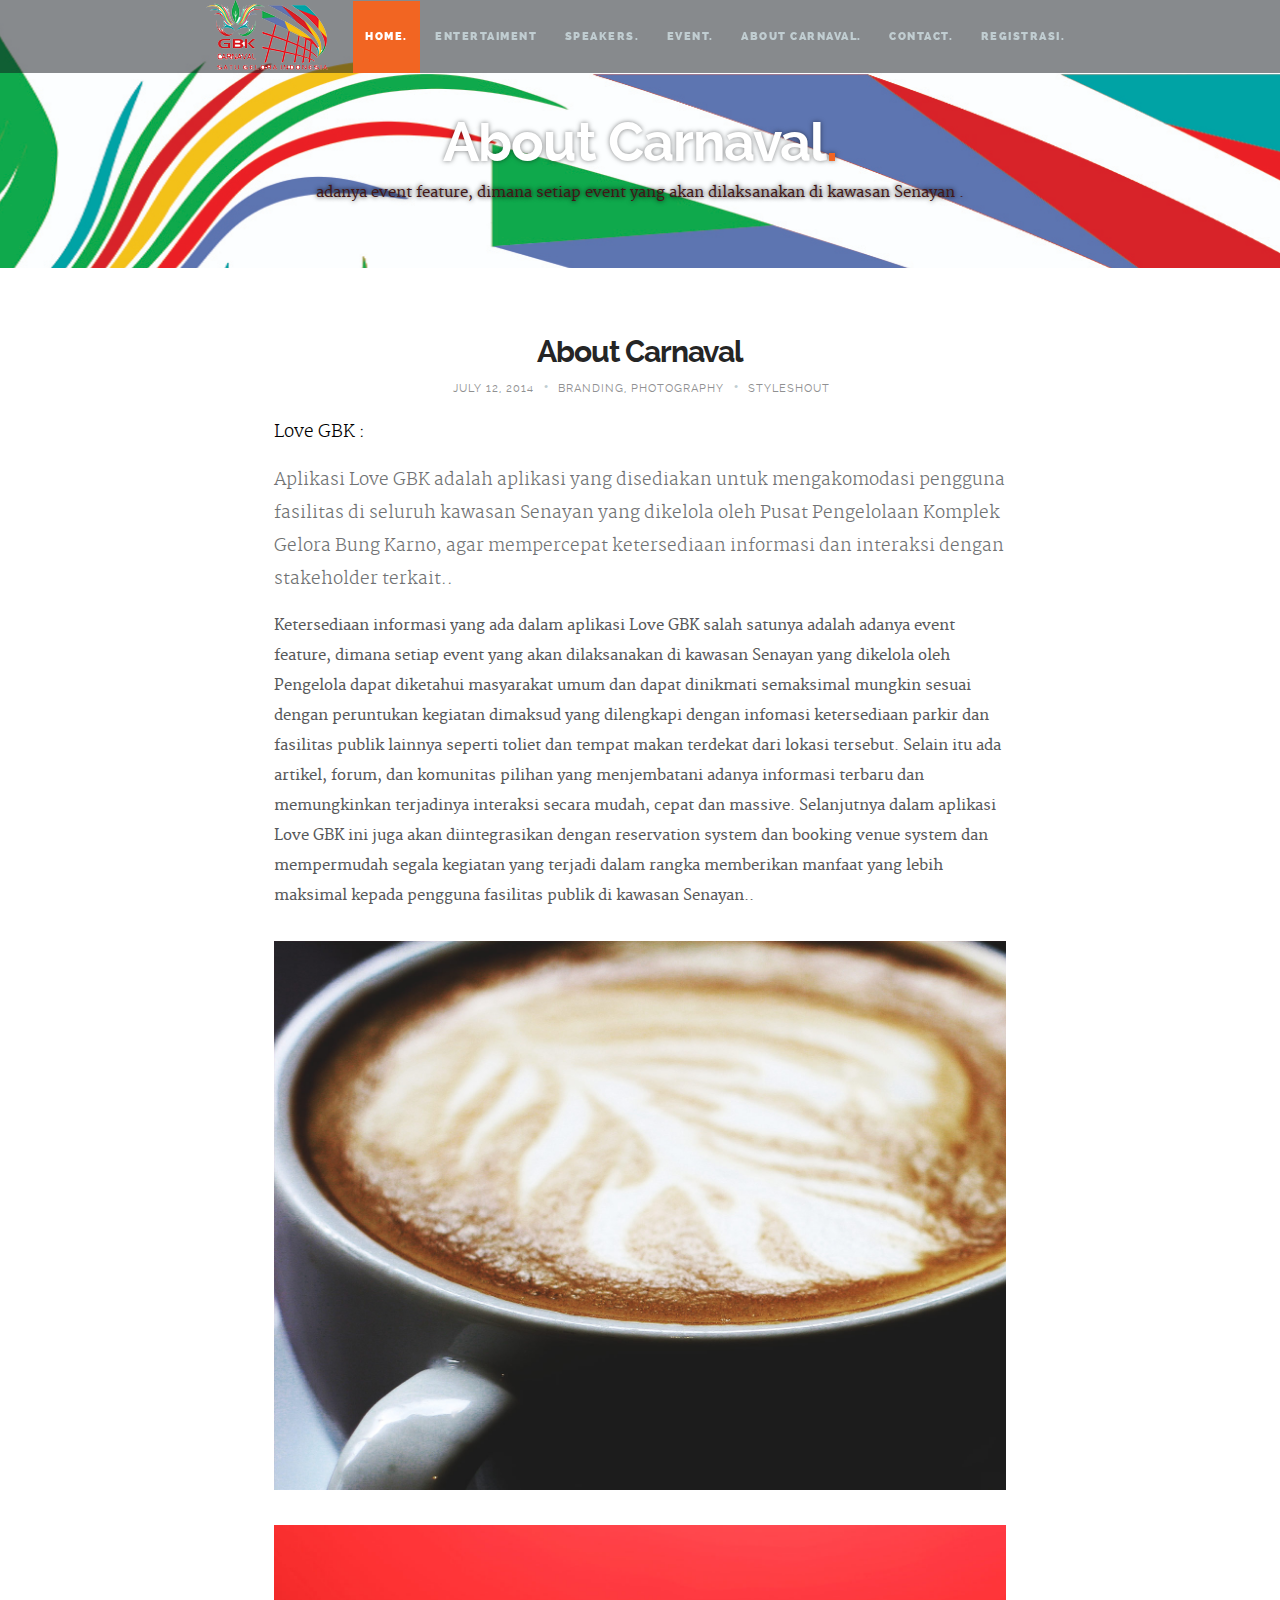
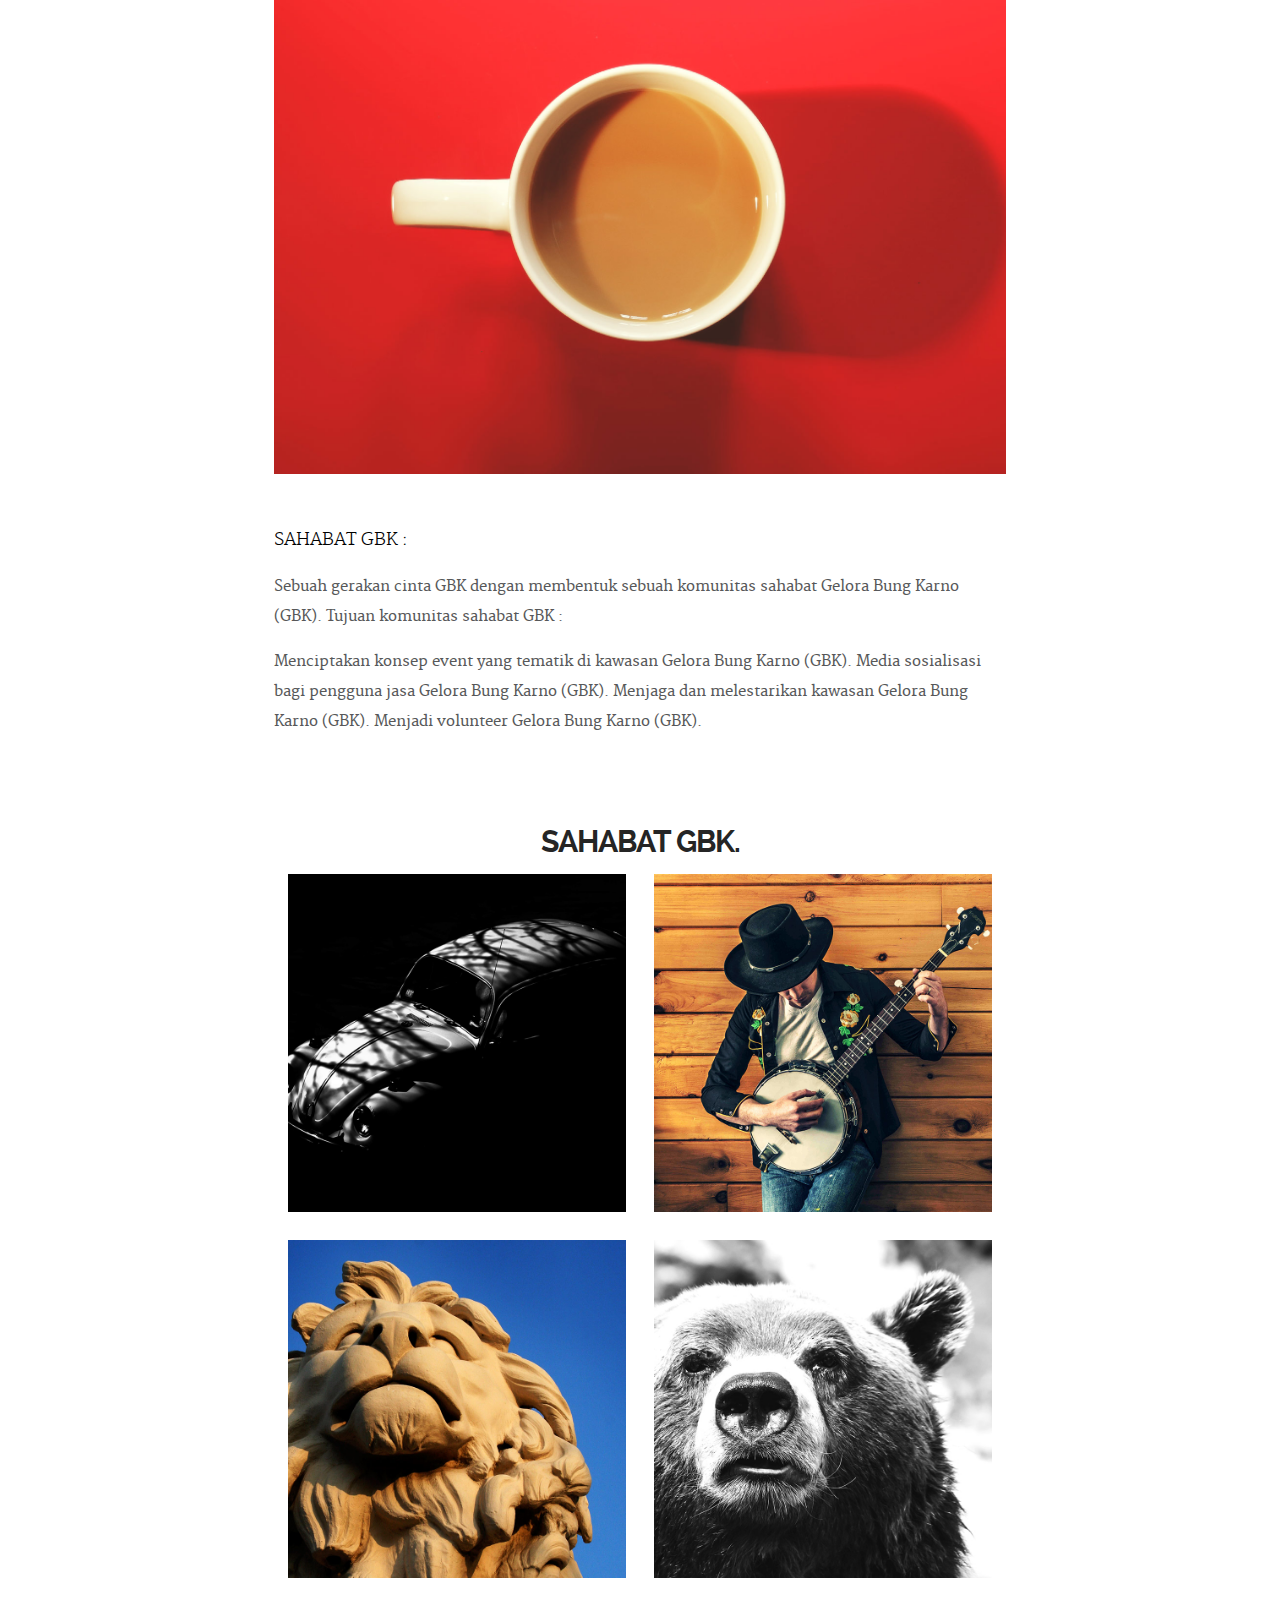
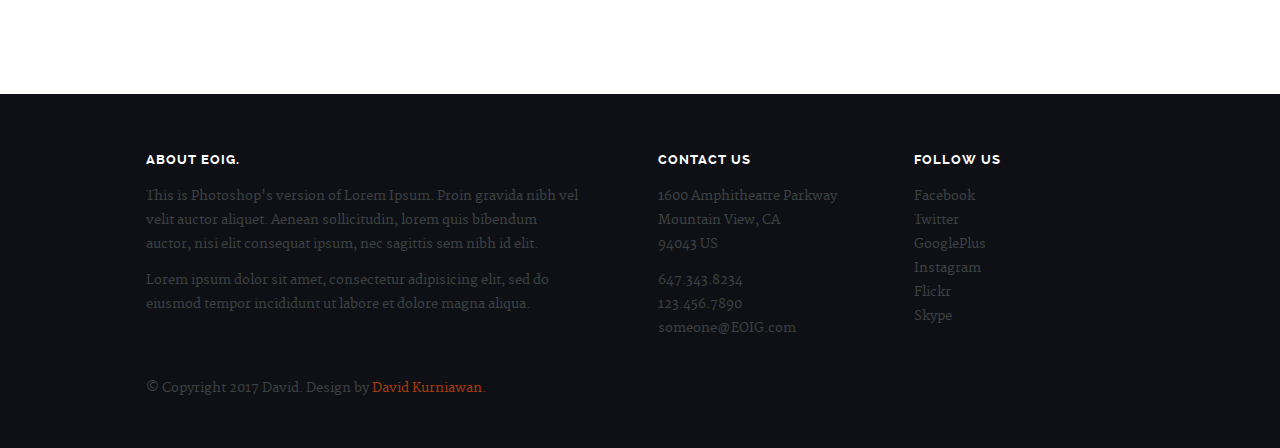
<file: carnaval.html>
<!DOCTYPE html>
<!--[if lt IE 8 ]><html class="no-js ie ie7" lang="en"> <![endif]-->
<!--[if IE 8 ]><html class="no-js ie ie8" lang="en"> <![endif]-->
<!--[if IE 9 ]><html class="no-js ie ie9" lang="en"> <![endif]-->
<!--[if (gte IE 9)|!(IE)]><!--><html class="no-js" lang="en"> <!--<![endif]-->
<head>

   <!--- Basic Page Needs
   ================================================== -->
   <meta charset="utf-8">
	<title>Portfolio - Puremedia</title>
	<meta name="description" content="">  
	<meta name="author" content="">

   <!-- Mobile Specific Metas
   ================================================== -->
	<meta name="viewport" content="width=device-width, initial-scale=1, maximum-scale=1">

	<!-- CSS
    ================================================== -->
   <link rel="stylesheet" href="css/base.css">
	<link rel="stylesheet" href="css/main.css">
   <link rel="stylesheet" href="css/media-queries.css">         

   <!-- Script
   =================================================== -->
	<script src="js/modernizr.js"></script>

   <!-- Favicons
	=================================================== -->
	<link rel="shortcut icon" href="favicon.png" >

</head>

<body>

   <div id="top"></div>
   <div id="preloader"> 
	   <div id="status">
         <img src="images/loader.gif" height="60" width="60" alt="">
         <div class="loader">Loading...</div>
      </div>
   </div>

   <!-- Header
   =================================================== -->
   <header id="main-header">

   	<div class="row header-inner">

	      <div class="logo">
	         <a href="index.html">EIOG.</a>
	      </div>

	      <nav id="nav-wrap">         
	         
	         <a class="mobile-btn" href="#nav-wrap" title="Show navigation">
	         	<span class='menu-text'>Show Menu</span>
	         	<span class="menu-icon"></span>
	         </a>
         	<a class="mobile-btn" href="#" title="Hide navigation">
         		<span class='menu-text'>Hide Menu</span>
         		<span class="menu-icon"></span>
         	</a>         

          <ul id="nav" class="nav">
               <li class="current"><a href="index.html#hero">Home.</a></li>
                <li><a href="index.html#services">Entertaiment</a></li>
               <li><a href="index.html#portfolio">Speakers.</a></li>
               <li><a href="index.html#journal">Event.</a></li>    

               <li><a href="index.html#carnaval">About Carnaval.</a></li>           
               <li><a href="index.html#contact">Contact.</a></li>             
               <li><a href="registrasi.html">Registrasi.</a></li>
            </ul>

	      </nav> <!-- /nav-wrap -->	      

	   </div> <!-- /header-inner -->

   </header>


   <!-- Page Title
   ================================================== -->
   <section id="page-title">	
   	  
		<div class="row">

			<div class="twelve columns">

				<h1>About Carnaval<span>.</span></h1>
				<p>adanya event feature, dimana setiap event yang akan dilaksanakan di kawasan Senayan   .</p>

			</div>			    

		</div> <!-- /row -->	   

   </section> <!-- /page-title -->


   <!-- Content
   ================================================== -->
   <section id="content">

   	<div class="row portfolio-content">

	   	<div class="entry tab-whole nine columns centered">

	         <header class="entry-header">

					<h1 class="entry-title">
							About Carnaval
					</h1> 				 
						
					<div class="entry-meta">
						<ul>
							<li>July 12, 2014</li>
							<span class="meta-sep">•</span>								
							<li>
								<a rel="skills tag" title="" href="#">Branding</a>, 
								<a rel="skills tag" title="" href="#">Photography</a>
							</li>
							<span class="meta-sep">•</span>
							<li><a rel="client" title="" href="#">styleshout</a></li>
						</ul>
					</div> 
						 
				</header>

				<div class="entry-content">
					<p class="lead" style="color:black !important;">Love GBK : </p>
               <p class="lead">
               Aplikasi Love GBK adalah aplikasi yang disediakan untuk mengakomodasi pengguna fasilitas di seluruh kawasan Senayan yang dikelola oleh Pusat Pengelolaan Komplek Gelora Bung Karno, agar mempercepat ketersediaan informasi dan interaksi dengan stakeholder terkait..</p>

					<p>Ketersediaan informasi yang ada dalam aplikasi Love GBK salah satunya adalah adanya event feature, dimana setiap event yang akan dilaksanakan di kawasan Senayan yang dikelola oleh Pengelola dapat diketahui masyarakat umum dan dapat dinikmati semaksimal mungkin sesuai dengan peruntukan kegiatan dimaksud yang dilengkapi dengan infomasi ketersediaan parkir dan fasilitas publik lainnya seperti toliet dan tempat makan terdekat dari lokasi tersebut. 
               Selain itu ada artikel, forum, dan komunitas pilihan yang menjembatani adanya informasi terbaru dan memungkinkan terjadinya interaksi secara mudah, cepat dan massive. Selanjutnya dalam aplikasi Love GBK ini juga akan diintegrasikan dengan reservation system dan booking venue system dan mempermudah segala kegiatan yang terjadi dalam rangka memberikan manfaat yang lebih maksimal kepada pengguna fasilitas publik di kawasan Senayan..</p>
				</div>

				<div class="entry-content-media">
					<div class="post-thumb">
						<img src="images/portfolio/b-coffee-02.jpg">
						<img src="images/portfolio/b-coffee-01.jpg">
					</div> 
				</div> 	

            <div class="entry-content">
               <p class="lead" style="color:black !important;">SAHABAT GBK : </p>

               <p>Sebuah gerakan cinta GBK dengan membentuk sebuah komunitas sahabat Gelora Bung Karno (GBK).
               Tujuan komunitas sahabat GBK :</p>

               <p>Menciptakan konsep event yang tematik di kawasan Gelora Bung Karno (GBK).
               Media sosialisasi bagi pengguna jasa Gelora Bung Karno (GBK).
               Menjaga dan melestarikan kawasan Gelora Bung Karno (GBK).
               Menjadi volunteer Gelora Bung Karno (GBK).</p>
            </div>				 
   										   
	         
	      </div> <!-- /entry -->	      

	   </div> <!-- /portfolio-content -->
	   

		<div class="row more-projects">

		   <h1>SAHABAT GBK.</h1> 

			<div class="tab-whole nine columns centered">

	         <div id="portfolio-wrapper" class="bgrid-half tab-bgrid-halfgroup">

	          	<div class="bgrid item">
	               <div class="item-wrap">

	                  <a href="portfolio.html">
                        <img src="images/portfolio/beetle.jpg" alt="Beetle">                      
                        <div class="overlay">
                        	<div class="portfolio-item-meta">
          					      <h5>Beetle</h5>
                              <p>Branding</p>
          					   </div>
                        </div>                        
                     </a>

	               </div>
	          	</div> <!-- /item -->

	            <div class="bgrid item">
	               <div class="item-wrap">

                        <img src="images/portfolio/banjo-player.jpg" alt="Banjo Player">
                        <div class="overlay">
                        	<div class="portfolio-item-meta">
          					      <h5>Banjo Player</h5>
                              <p>Videography</p>
          					   </div>
                        </div>         

	               </div>
	          	</div> <!-- item end -->

	            <div class="bgrid stack item">
	               <div class="item-wrap">
                       
                        <img src="images/portfolio/judah.jpg" alt="Judah">                       
                        <div class="overlay">
                        	<div class="portfolio-item-meta">
          					      <h5>Judah</h5>
                              <p>Web Design</p>
          					   </div>
                        </div>    

	               </div>
	         	</div> <!-- item end -->

	            <div class="bgrid item">
	               <div class="item-wrap">

                        <img src="images/portfolio/grizzly.jpg" alt="Grizzly">
                        <div class="overlay">                       
                           <div class="portfolio-item-meta">
          					      <h5>Grizzly</h5>
                              <p>Photo</p>
          					</div> 
                        </div>    
	               </div>
	         	</div> <!-- item end -->               

	         </div> <!-- /portfolio-wrapper -->

	      </div> <!-- /nine -->

		</div> <!-- /more-projects --> 

   </section> <!-- /content -->  


 <!-- Footer
   ================================================== -->
   <footer>

      <div class="row">       

         <div class="six columns tab-whole footer-about">
            
            <h3>About EOIG.</h3>
               
            <p>This is Photoshop's version  of Lorem Ipsum. Proin gravida nibh vel velit auctor aliquet.
            Aenean sollicitudin, lorem quis bibendum auctor, nisi elit consequat ipsum, nec sagittis sem
            nibh id elit. 
            </p>

            <p>Lorem ipsum dolor sit amet, consectetur adipisicing elit, sed do eiusmod tempor 
               incididunt ut labore et dolore magna aliqua.</p>        

         </div> <!-- /footer-about -->

         <div class="six columns tab-whole right-cols">

            <div class="row">

               <div class="columns">
                  <h3 class="address">Contact Us</h3>
                  <p>
                  1600 Amphitheatre Parkway<br>
                  Mountain View, CA<br>
                  94043 US
                  </p>

                  <ul>
                    <li><a href="tel:6473438234">647.343.8234</a></li>
                    <li><a href="tel:1234567890">123.456.7890</a></li>
                    <li><a href="mailto:someone@EOIG.com">someone@EOIG.com</a></li>
                  </ul>                  
               </div> <!-- /columns -->             

               <div class="columns last">
                  <h3 class="contact">Follow Us</h3>

                  <ul>
                     <li><a href="#">Facebook</a></li>
                     <li><a href="#">Twitter</a></li>
                     <li><a href="#">GooglePlus</a></li>
                     <li><a href="#">Instagram</a></li>
                     <li><a href="#">Flickr</a></li>
                     <li><a href="#">Skype</a></li>
                  </ul>
                  
               </div> <!-- /columns --> 

            </div> <!-- /Row(nested) -->

         </div>

         <p class="copyright">&copy; Copyright 2017 David. Design by <a href="http://www.linkedin.com/in/david-kurniawan-321b64113">David Kurniawan.</a></p>        

         <div id="go-top">
            <a class="smoothscroll" title="Back to Top" href="#hero"><span>Top</span><i class="fa fa-long-arrow-up"></i></a>
         </div>

      </div> <!-- /row -->

   </footer> <!-- /footer -->


   <!-- Java Script
   ================================================== -->
   <script src="http://ajax.googleapis.com/ajax/libs/jquery/1.10.2/jquery.min.js"></script>
   <script>window.jQuery || document.write('<script src="js/jquery-1.10.2.min.js"><\/script>')</script>
   <script type="text/javascript" src="js/jquery-migrate-1.2.1.min.js"></script>   
   <script src="js/jquery.flexslider.js"></script>
   <script src="js/jquery.fittext.js"></script>
   <script src="js/backstretch.js"></script> 
   <script src="js/waypoints.js"></script>  
   <script src="js/main.js"></script>

</body>

</html>
</file>
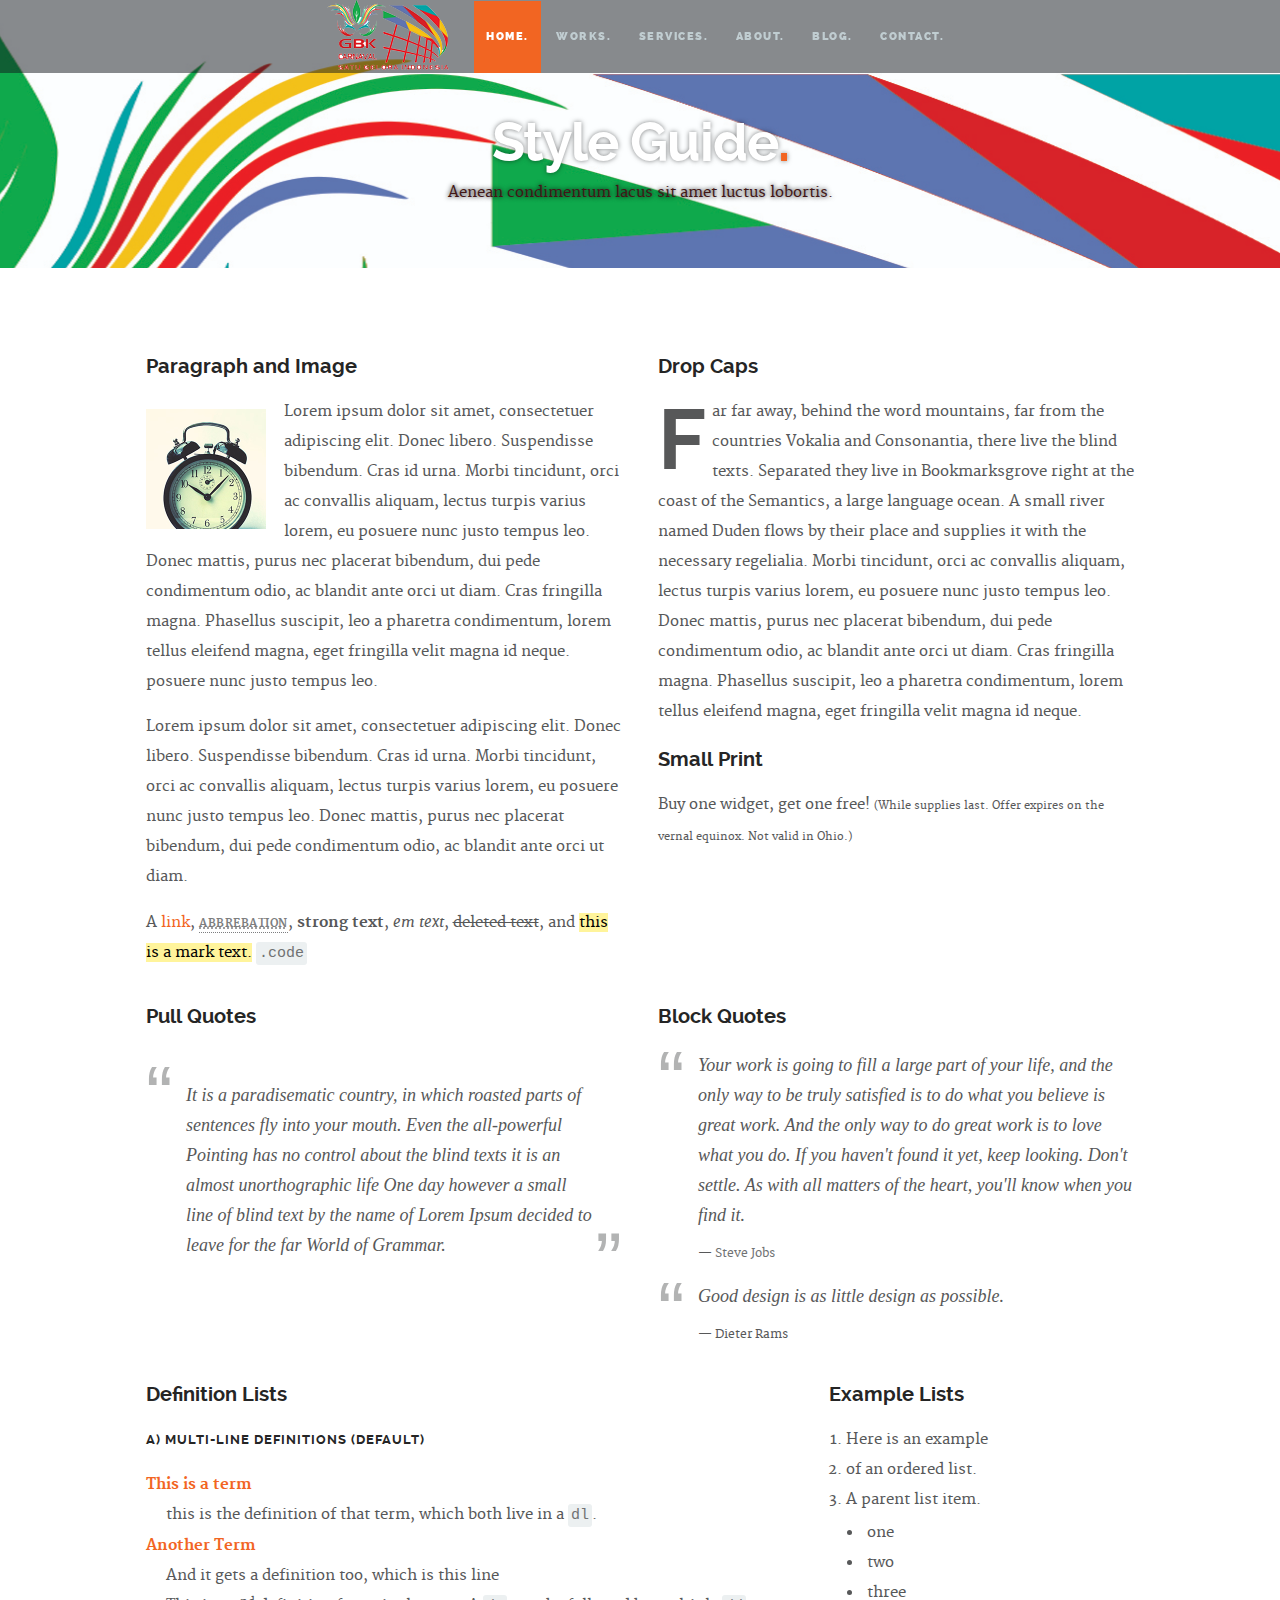
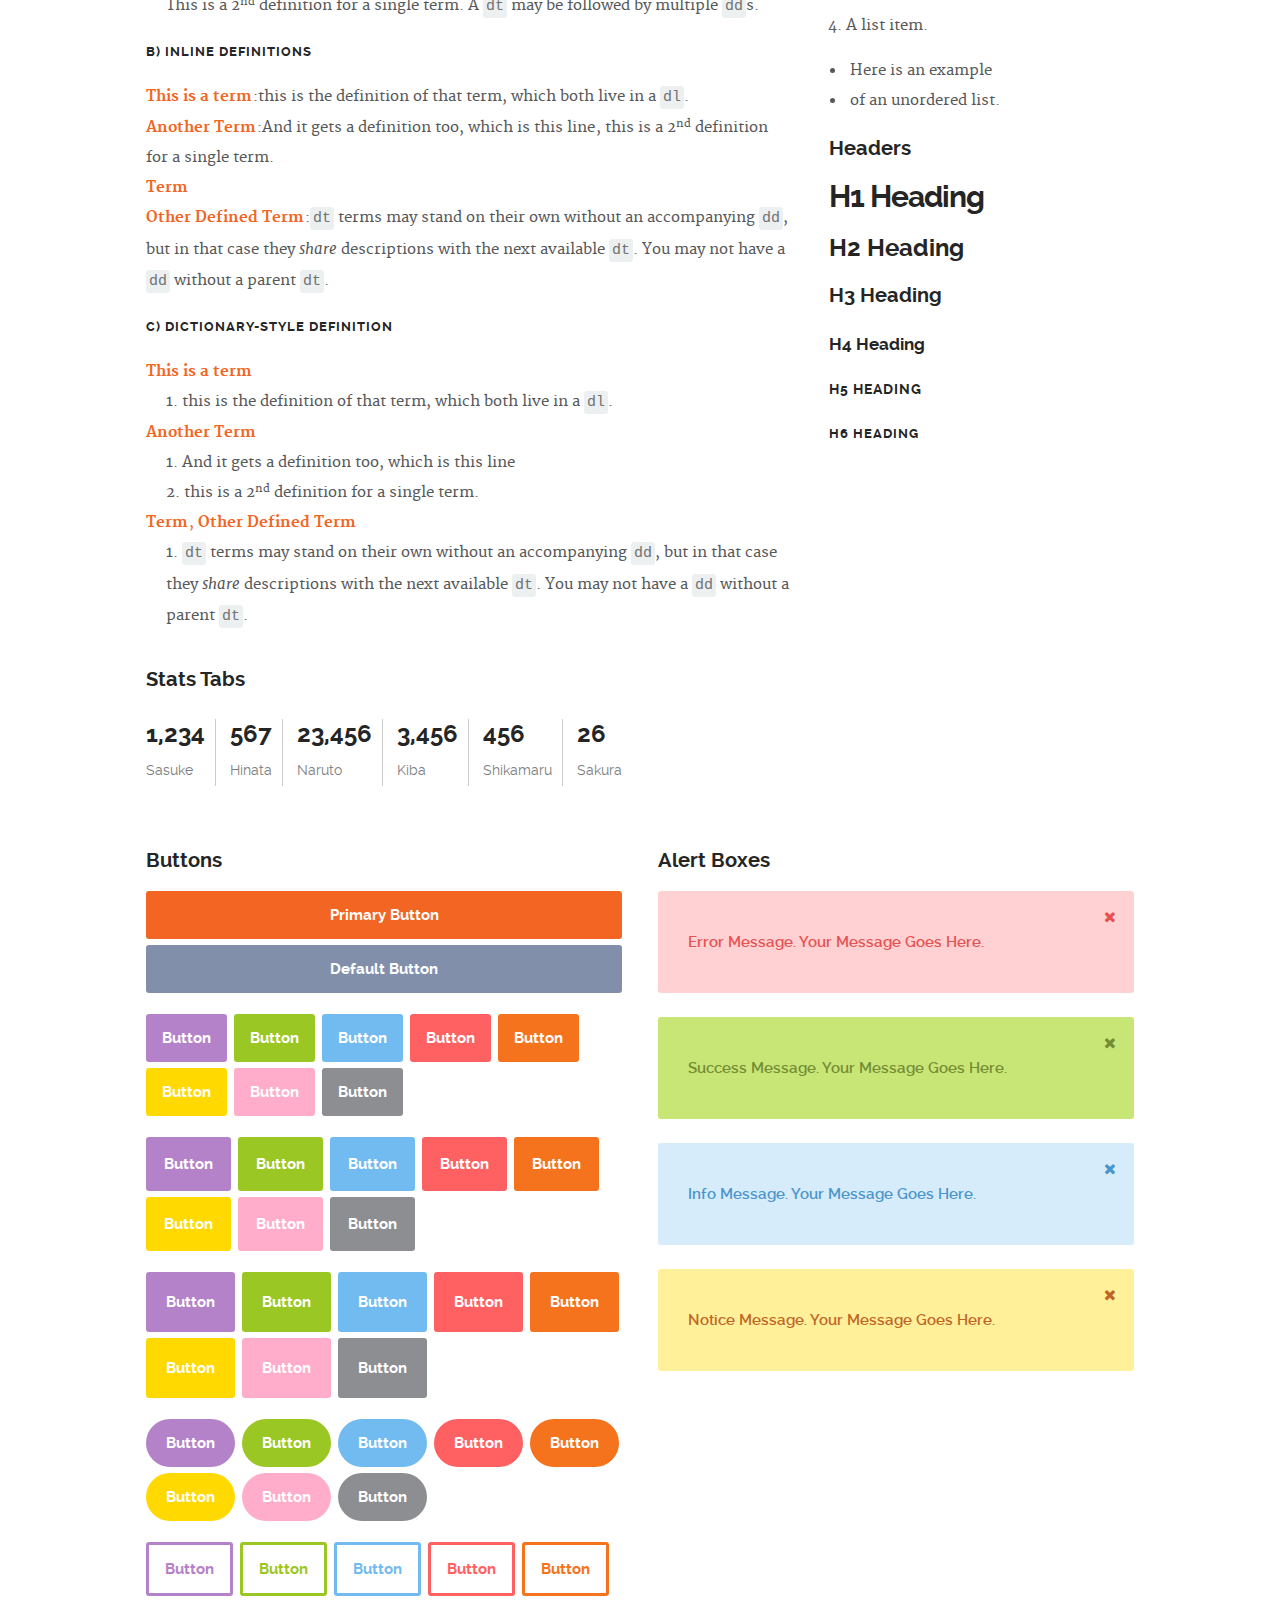
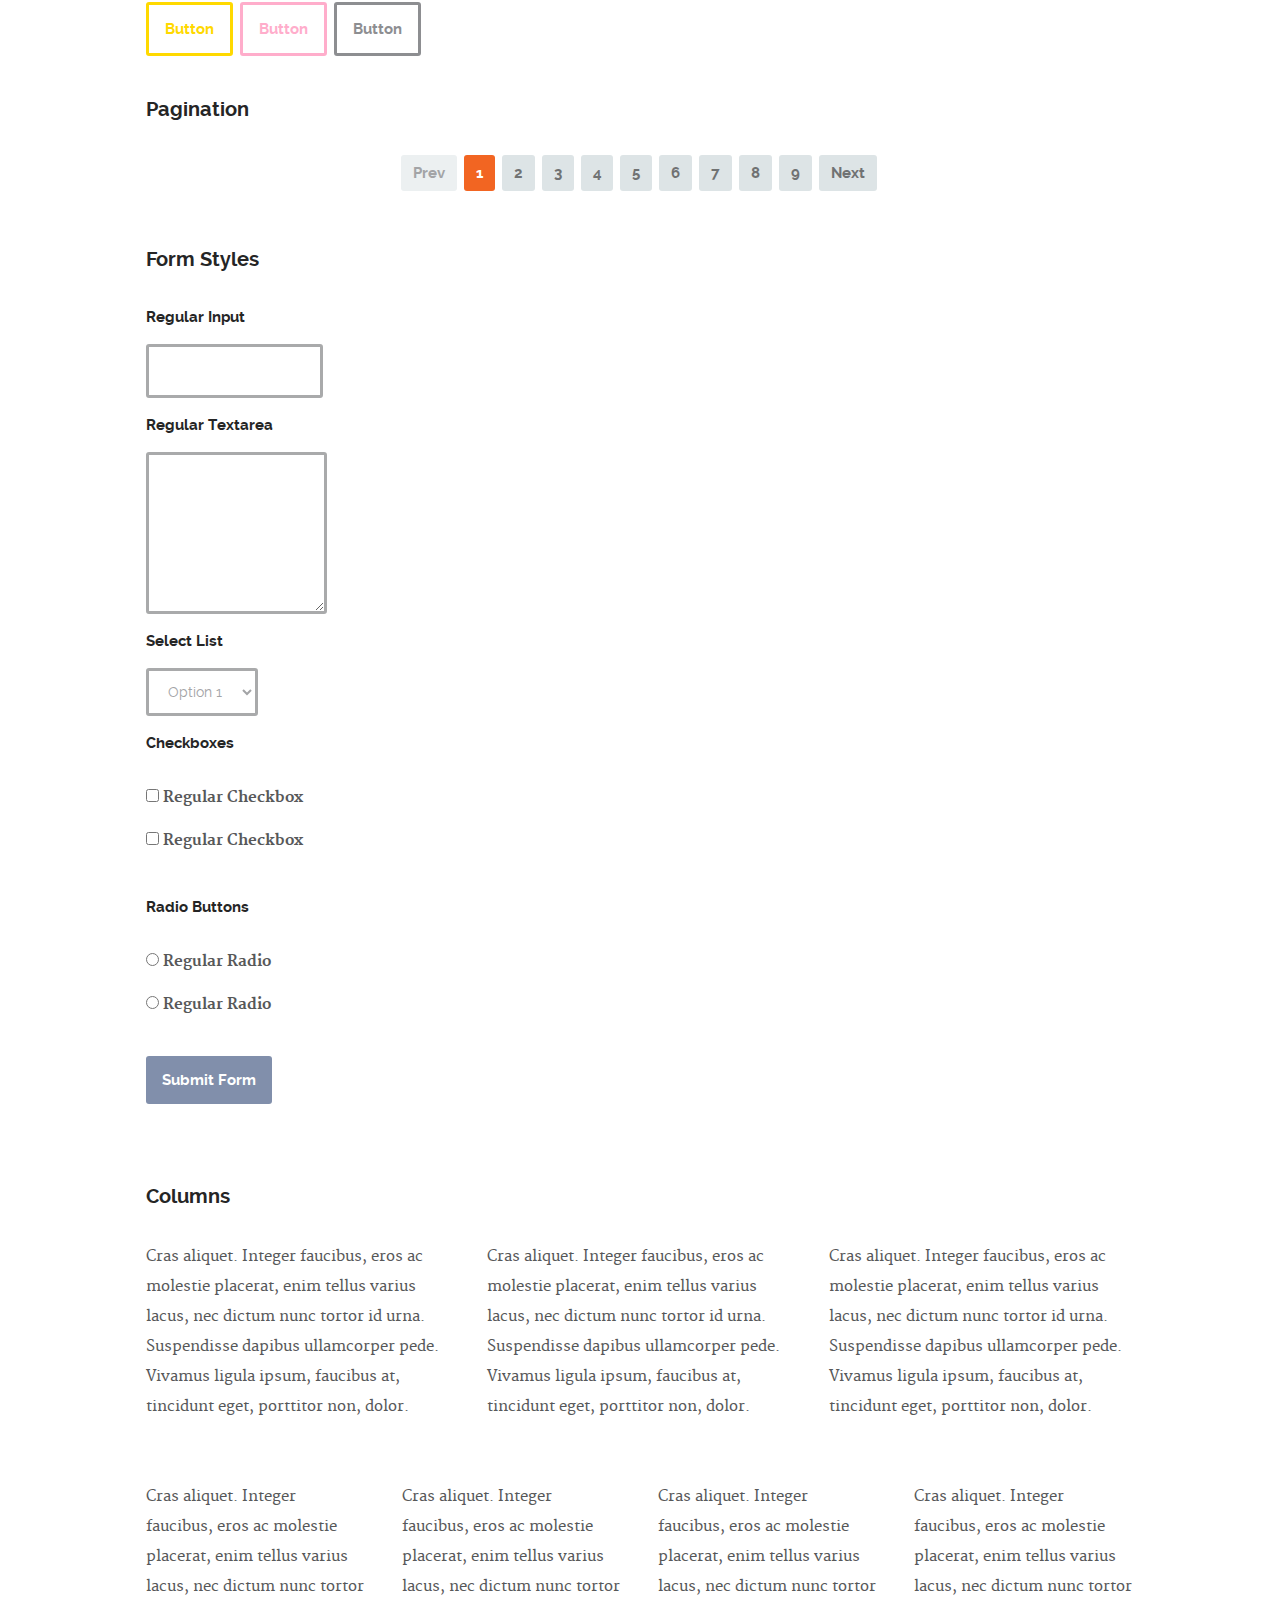
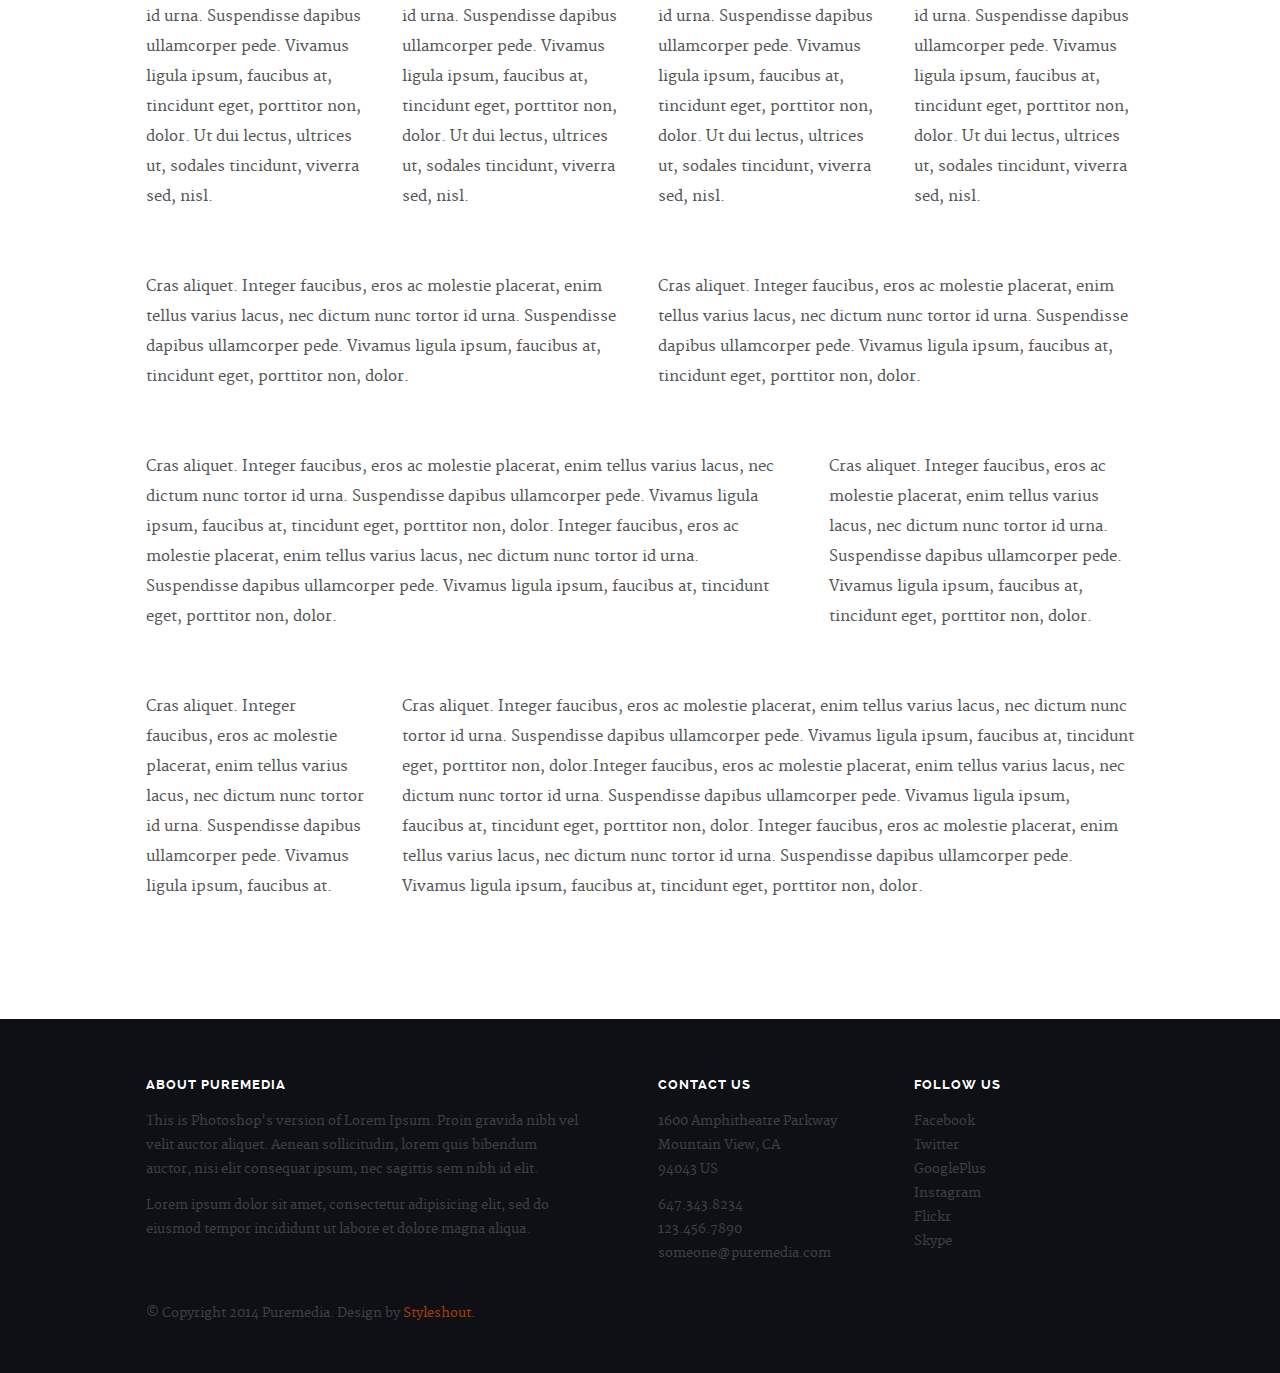
<file: demo.html>
<!DOCTYPE html>
<!--[if lt IE 8 ]><html class="no-js ie ie7" lang="en"> <![endif]-->
<!--[if IE 8 ]><html class="no-js ie ie8" lang="en"> <![endif]-->
<!--[if IE 9 ]><html class="no-js ie ie9" lang="en"> <![endif]-->
<!--[if (gte IE 9)|!(IE)]><!--><html class="no-js" lang="en"> <!--<![endif]-->
<head>

   <!--- Basic Page Needs
   ================================================== -->
   <meta charset="utf-8">
	<title>Blog - Puremedia</title>
	<meta name="description" content="">  
	<meta name="author" content="">

   <!-- Mobile Specific Metas
   ================================================== -->
	<meta name="viewport" content="width=device-width, initial-scale=1, maximum-scale=1">

	<!-- CSS
    ================================================== -->
   <link rel="stylesheet" href="css/base.css">
	<link rel="stylesheet" href="css/main.css">
   <link rel="stylesheet" href="css/media-queries.css">         

   <!-- Script
   =================================================== -->
	<script src="js/modernizr.js"></script>

   <!-- Favicons
	=================================================== -->
	<link rel="shortcut icon" href="favicon.png" >

</head>

<body>

   <div id="top"></div>
   <div id="preloader"> 
	   <div id="status">
         <img src="images/loader.gif" height="60" width="60" alt="">
         <div class="loader">Loading...</div>
      </div>
   </div>

   <!-- Header
   =================================================== -->
   <header id="main-header">

   	<div class="row header-inner">

	      <div class="logo">
	         <a href="index.html">Puremedia.</a>
	      </div>

	      <nav id="nav-wrap">         
	         
	         <a class="mobile-btn" href="#nav-wrap" title="Show navigation">
	         	<span class='menu-text'>Show Menu</span>
	         	<span class="menu-icon"></span>
	         </a>
         	<a class="mobile-btn" href="#" title="Hide navigation">
         		<span class='menu-text'>Hide Menu</span>
         		<span class="menu-icon"></span>
         	</a>         

	         <ul id="nav" class="nav">
	            <li class="current"><a href="index.html#hero">Home.</a></li>
		         <li><a href="index.html#portfolio">Works.</a></li>
	            <li><a href="index.html#services">Services.</a></li>
	            <li><a href="index.html#about">About.</a></li>
	            <li><a href="index.html#journal">Blog.</a></li>	        
	            <li><a href="index.html#contact">Contact.</a></li>
	         </ul> 

	      </nav> <!-- /nav-wrap -->	      

	   </div> <!-- /header-inner -->

   </header>


   <!-- Page Title
   ================================================== -->
   <section id="page-title">	
   	  
		<div class="row">

			<div class="twelve columns">

				<h1>Style Guide<span>.</span></h1>
				<p>Aenean condimentum lacus sit amet luctus lobortis.</p>

			</div>			    

		</div> <!-- /row -->	   

   </section> <!-- /page-title -->


   <!-- Content 
   ================================================== -->
   <section id="content">

   	<div class="row">

   		<div class="twelve columns">      

		      <div class="row">
		      	
		         <div class="tab-whole six columns">

		            <h3>Paragraph and Image</h3>

		            <p><a href="#"><img width="120" height="120" class="pull-left" alt="sample-image" src="images/sample-image.jpg"></a>
		  			   Lorem ipsum dolor sit amet, consectetuer adipiscing elit. Donec libero. Suspendisse bibendum.
		  			   Cras id urna. Morbi tincidunt, orci ac convallis aliquam, lectus turpis varius lorem, eu
		  			   posuere nunc justo tempus leo. Donec mattis, purus nec placerat bibendum, dui pede condimentum
		  			   odio, ac blandit ante orci ut diam. Cras fringilla magna. Phasellus suscipit, leo a pharetra
		  			   condimentum, lorem tellus eleifend magna, eget fringilla velit magna id neque.
		  			   posuere nunc justo tempus leo. </p>

		  			   <p>
		  			   Lorem ipsum dolor sit amet, consectetuer adipiscing elit. Donec libero. Suspendisse bibendum.
		  			   Cras id urna. Morbi tincidunt, orci ac convallis aliquam, lectus turpis varius lorem, eu
		  			   posuere nunc justo tempus leo. Donec mattis, purus nec placerat bibendum, dui pede condimentum
		  			   odio, ac blandit ante orci ut diam.	

		  			   </p>

		            <p>A <a href="#">link</a>,
		  			   <abbr title="this really isn't a very good description">abbrebation</abbr>,
		  			   <strong>strong text</strong>,
		            <em>em text</em>,
		  			   <del>deleted text</del>, and
		            <mark>this is a mark text.</mark>
		            <code>.code</code>
		          	</p>

		         </div>

		         <div class="tab-whole six columns">

		            <h3>Drop Caps</h3>

		            <p class="drop-cap">Far far away, behind the word mountains, far from the countries Vokalia and Consonantia,
		            there live the blind texts. Separated they live in Bookmarksgrove right at the coast of the
		            Semantics, a large language ocean. A small river named Duden flows by their place and supplies
		            it with the necessary regelialia. Morbi tincidunt, orci ac convallis aliquam, lectus turpis varius lorem, eu
		  			   posuere nunc justo tempus leo. Donec mattis, purus nec placerat bibendum, dui pede condimentum
		  			   odio, ac blandit ante orci ut diam. Cras fringilla magna. Phasellus suscipit, leo a pharetra
		  			   condimentum, lorem tellus eleifend magna, eget fringilla velit magna id neque.
		  			   </p>

		            <h3>Small Print</h3>

		            <p>Buy one widget, get one free!
		  				<small>(While supplies last. Offer expires on the vernal equinox. Not valid in Ohio.)</small>
		  			   </p>

		         </div>	         

		      </div> <!-- /row -->

		      <div class="row">

		         <div class="tab-whole six columns">

		            <h3>Pull Quotes</h3>

		            <aside class="pull-quote">
		    			   <blockquote>
		    				   <p>It is a paradisematic country, in which roasted parts of
		                  sentences fly into your mouth. Even the all-powerful Pointing has no control about the blind
		                  texts it is an almost unorthographic life One day however a small line of blind text by the name
		                  of Lorem Ipsum decided to leave for the far World of Grammar.</p>
		    				</blockquote>
		    			</aside>

		         </div>

		         <div class="tab-whole six columns">

		            <h3>Block Quotes</h3>

		            <blockquote cite="http://where-i-got-my-info-from.com">
		   			   <p>Your work is going to fill a large part of your life, and the only way to be truly satisfied is
		               to do what you believe is great work. And the only way to do great work is to love what you do.
		               If you haven't found it yet, keep looking. Don't settle. As with all matters of the heart, you'll know when you find it.
		               </p>
		   				<cite>
		   				   <a href="#">Steve Jobs</a>
		   				</cite>
					   </blockquote>

		            <blockquote>
		               <p>Good design is as little design as possible.</p>
		               <cite>Dieter Rams</cite>
		            </blockquote>

		         </div>         

	      	</div> <!-- /row -->

		      <div class="row">

		         <div class="tab-whole eight columns">

		            <h3>Definition Lists</h3>	            

		            <h6>a) Multi-line Definitions (default)</h6>

		            <dl>
					      <dt><strong>This is a term</strong></dt>
						      <dd>this is the definition of that term, which both live in a <code>dl</code>.</dd>
					      <dt><strong>Another Term</strong></dt>
						      <dd>And it gets a definition too, which is this line</dd>
						      <dd>This is a 2<sup>nd</sup> definition for a single term. A <code>dt</code> may be followed by multiple <code>dd</code>s.</dd>
				      </dl>

		            <h6>b) Inline Definitions</h6>

		            <dl class="lining">
					      <dt><strong>This is a term</strong></dt>
						      <dd>this is the definition of that term, which both live in a <code>dl</code>.</dd>
					      <dt><strong>Another Term</strong></dt>
						      <dd class="micro">And it gets a definition too, which is this line</dd>
						      <dd class="micro"> this is a 2<sup>nd</sup> definition for a single term.</dd>
					      <dt><strong>Term</strong></dt>
					      <dt><strong>Other Defined Term</strong></dt>
						      <dd><code>dt</code> terms may stand on their own without an accompanying <code>dd</code>, but in that case they <em>share</em> descriptions with the next available <code>dt</code>. You may not have a <code>dd</code> without a parent <code>dt</code>.</dd>
				      </dl>

		            <h6>c) Dictionary-style Definition</h6>

		            <dl class="dictionary-style">
						   <dt><strong>This is a term</strong></dt>
							   <dd>this is the definition of that term, which both live in a <code>dl</code>.</dd>
							<dt><strong>Another Term</strong></dt>
							   <dd>And it gets a definition too, which is this line</dd>
							   <dd> this is a 2<sup>nd</sup> definition for a single term.</dd>
							<dt><strong>Term</strong></dt>
							<dt><strong>Other Defined Term</strong></dt>
							   <dd><code>dt</code> terms may stand on their own without an accompanying <code>dd</code>, but in that case they <em>share</em> descriptions with the next available <code>dt</code>. You may not have a <code>dd</code> without a parent <code>dt</code>.</dd>
						</dl>

		         </div>

		         <div class="tab-whole four columns">

		            <h3>Example Lists</h3>

		            <ol>
						   <li>Here is an example</li>
						   <li>of an ordered list.</li>
						   <li>A parent list item.
						   	<ul>
						   		<li>one</li>
						   		<li>two</li>
						   		<li>three</li>
						   	</ul>
						   </li>
						   <li>A list item.</li>
					   </ol>

		            <ul class="disc">
						   <li>Here is an example</li>
						   <li>of an unordered list.</li>
					   </ul>	            

		            <h3>Headers</h3>

		            <h1>H1 Heading</h1>
		            <h2>H2 Heading</h2>
		            <h3>H3 Heading</h3>
		            <h4>H4 Heading</h4>
		            <h5>H5 Heading</h5>
		            <h6>H6 Heading</h6>

		         </div>	         

		      </div> <!-- /row -->

		      <div class="row">

		      	<div class="twelve columns">

		      		<h3>Stats Tabs</h3>

		            <ul class="stats-tabs">
					      <li><a href="#">1,234 <em>Sasuke</em></a></li>
					      <li><a href="#">567 <em>Hinata</em></a></li>
					      <li><a href="#">23,456 <em>Naruto</em></a></li>
					      <li><a href="#">3,456 <em>Kiba</em></a></li>
					      <li><a href="#">456 <em>Shikamaru</em></a></li>
					      <li><a href="#">26 <em>Sakura</em></a></li>
				      </ul>	      		

		      	</div>	      	

		      </div> <!-- /row -->

		      <div class="row">

		      	<div class="tab-whole six columns">

		      		<h3>Buttons</h3>

		      		<p>
		      			<a class="button primary full-width" href="#">Primary Button</a>
		      			<a class="button full-width" href="#">Default Button</a>
		      		</p>		      	

		      		<p>
		      			<a href="#" class="button purple">Button</a>
		      			<a href="#" class="button green">Button</a>
		      			<a href="#" class="button blue">Button</a>
		      			<a href="#" class="button red">Button</a>
		      			<a href="#" class="button orange">Button</a>
		      			<a href="#" class="button yellow">Button</a>
		      			<a href="#" class="button pink">Button</a>
		      			<a href="#" class="button grey">Button</a>
		      		</p>	      		

		      		<p>
		      			<a href="#" class="button medium purple">Button</a>
		      			<a href="#" class="button medium green">Button</a>
		      			<a href="#" class="button medium blue">Button</a>
		      			<a href="#" class="button medium red">Button</a>
		      			<a href="#" class="button medium orange">Button</a>
		      			<a href="#" class="button medium yellow">Button</a>
		      			<a href="#" class="button medium pink">Button</a>
		      			<a href="#" class="button medium grey">Button</a>
		      		</p>

		      		<p>
		      			<a href="#" class="button large purple">Button</a>
		      			<a href="#" class="button large green">Button</a>
		      			<a href="#" class="button large blue">Button</a>
		      			<a href="#" class="button large red">Button</a>
		      			<a href="#" class="button large orange">Button</a>
		      			<a href="#" class="button large yellow">Button</a>
		      			<a href="#" class="button large pink">Button</a>
		      			<a href="#" class="button large grey">Button</a>
		      		</p>

		      		<p>
		      			<a href="#" class="button round purple">Button</a>
		      			<a href="#" class="button round green">Button</a>
		      			<a href="#" class="button round blue">Button</a>
		      			<a href="#" class="button round red">Button</a>
		      			<a href="#" class="button round orange">Button</a>
		      			<a href="#" class="button round yellow">Button</a>
		      			<a href="#" class="button round pink">Button</a>
		      			<a href="#" class="button round grey">Button</a>
		      		</p>

		      		<p>
		      			<a href="#" class="button stroke purple">Button</a>
		      			<a href="#" class="button stroke green">Button</a>
		      			<a href="#" class="button stroke blue">Button</a>
		      			<a href="#" class="button stroke red">Button</a>
		      			<a href="#" class="button stroke orange">Button</a>
		      			<a href="#" class="button stroke yellow">Button</a>
		      			<a href="#" class="button stroke pink">Button</a>
		      			<a href="#" class="button stroke grey">Button</a>
		      		</p>		      				            	      		

		      	</div>


		      	<div class="tab-whole six columns">
			        
			        <h3>Alert Boxes</h3> 
			        
			        <div class="alert-box error hideit">
				        <p>Error Message. Your Message Goes Here.</p>
				        <i class="fa fa-times close"></i>
			        </div><!-- /error -->
			        
			        <div class="alert-box success hideit">
				        <p>Success Message. Your Message Goes Here.</p>
				        <i class="fa fa-times close"></i>
			        </div><!-- /success -->
			        
			        <div class="alert-box info hideit">
				         <p>Info Message. Your Message Goes Here.</p>
				        <i class="fa fa-times close"></i>
			        </div><!-- /info -->
			        
			        <div class="alert-box notice hideit">
				        <p>Notice Message. Your Message Goes Here.</p>
				        <i class="fa fa-times close"></i>
			        </div><!-- /notice -->
			        
			      </div>

		      </div> <!-- /row -->


		      <div class="row">

		         <div class="twelve columns">

		            <h3>Pagination</h3>

		            <nav class="pagination">

		               <span class="page-numbers prev inactive">Prev</span>
		   	         <span class="page-numbers current">1</span>
		   	         <a href="#" class="page-numbers">2</a>
		               <a href="#" class="page-numbers">3</a>
		               <a href="#" class="page-numbers">4</a>
		               <a href="#" class="page-numbers">5</a>
		               <a href="#" class="page-numbers">6</a>
		               <a href="#" class="page-numbers">7</a>
		               <a href="#" class="page-numbers">8</a>
		               <a href="#" class="page-numbers">9</a>
		   	         <a href="#" class="page-numbers next">Next</a>

				      </nav>

		         </div>
		         
		      </div> <!-- /row -->

		      <div class="row add-bottom">

		         <div class="twelve columns add-half-bottom">

		            <h3>Form Styles</h3>

		            <form>
		               <fieldset>

							   <label for="regularInput">Regular Input</label>
								<input type="text" id="regularInput">

		                  <label for="regularTextarea">Regular Textarea</label>
								<textarea id="regularTextarea"></textarea>

		                  <label for="selectList">Select List</label>
								<select id="selectList">
								   <option value="Option 1">Option 1</option>
									<option value="Option 2">Option 2</option>
									<option value="Option 3">Option 3</option>
									<option value="Option 4">Option 4</option>
								</select>

		                  <fieldset>
								   <legend>Checkboxes</legend>

		                     <label for="regularCheckbox">
									   <input type="checkbox" value="checkbox 1" id="regularCheckbox">
										<span>Regular Checkbox</span>
									</label>

		                     <label for="secondRegularCheckbox">
									   <input type="checkbox" value="checkbox 2" id="secondRegularCheckbox">
										<span>Regular Checkbox</span>
									</label>
								</fieldset>

								<fieldset>
								   <legend>Radio Buttons</legend>

		                     <label for="regularRadio">
									   <input type="radio" value="radio 1" id="regularRadio" name="radios">
									   <span>Regular Radio</span>
									</label>

		                     <label for="secondRegularRadio">
									   <input type="radio" value="radio 2" id="secondRegularRadio" name="radios">
										<span>Regular Radio</span>
									</label>
								</fieldset>

								<button type="submit">Submit Form</button>

		               </fieldset>
						</form>

		         </div>	         

		      </div> 

		      <div class="row">

		         <div class="twelve columns">
		            <h3>Columns</h3>
		         </div>

		      </div> <!-- /row -->

		      <!--<h4>1/3 Columns</h4>  -->

		      <div class="row add-bottom">

		         <div class="tab-whole four columns">
				      <p>Cras aliquet. Integer faucibus, eros ac molestie placerat, enim tellus varius lacus,
		            nec dictum nunc tortor id urna. Suspendisse dapibus ullamcorper pede. Vivamus ligula ipsum,
		            faucibus at, tincidunt eget, porttitor non, dolor. </p>
			      </div>

		         <div class="tab-whole four columns">
				      <p>Cras aliquet. Integer faucibus, eros ac molestie placerat, enim tellus varius lacus,
		            nec dictum nunc tortor id urna. Suspendisse dapibus ullamcorper pede. Vivamus ligula ipsum,
		            faucibus at, tincidunt eget, porttitor non, dolor. </p>
			      </div>

		         <div class="tab-whole four columns">
				      <p>Cras aliquet. Integer faucibus, eros ac molestie placerat, enim tellus varius lacus,
		            nec dictum nunc tortor id urna. Suspendisse dapibus ullamcorper pede. Vivamus ligula ipsum,
		            faucibus at, tincidunt eget, porttitor non, dolor. </p>
			      </div>

		      </div>

		      <!--<h4>1/4 Columns</h4>  -->

		      <div class="row add-bottom">

		         <div class="tab-whole three columns">
				      <p>Cras aliquet. Integer faucibus, eros ac molestie placerat, enim tellus varius lacus,
		            nec dictum nunc tortor id urna. Suspendisse dapibus ullamcorper pede. Vivamus ligula ipsum,
		            faucibus at, tincidunt eget, porttitor non, dolor. Ut dui lectus, ultrices ut, sodales tincidunt,
		            viverra sed, nisl. </p>
			      </div>

		         <div class="tab-whole three columns">
				      <p>Cras aliquet. Integer faucibus, eros ac molestie placerat, enim tellus varius lacus,
		            nec dictum nunc tortor id urna. Suspendisse dapibus ullamcorper pede. Vivamus ligula ipsum,
		            faucibus at, tincidunt eget, porttitor non, dolor. Ut dui lectus, ultrices ut, sodales tincidunt,
		            viverra sed, nisl. </p>
			      </div>

		         <div class="tab-whole three columns">
				      <p>Cras aliquet. Integer faucibus, eros ac molestie placerat, enim tellus varius lacus,
		            nec dictum nunc tortor id urna. Suspendisse dapibus ullamcorper pede. Vivamus ligula ipsum,
		            faucibus at, tincidunt eget, porttitor non, dolor. Ut dui lectus, ultrices ut, sodales tincidunt,
		            viverra sed, nisl. </p>
			      </div>

		         <div class="tab-whole three columns">
				      <p>Cras aliquet. Integer faucibus, eros ac molestie placerat, enim tellus varius lacus,
		            nec dictum nunc tortor id urna. Suspendisse dapibus ullamcorper pede. Vivamus ligula ipsum,
		            faucibus at, tincidunt eget, porttitor non, dolor. Ut dui lectus, ultrices ut, sodales tincidunt,
		            viverra sed, nisl. </p>
			      </div>

		      </div>

		      <!--<h4>1/2 Columns</h4>  -->

		      <div class="row add-bottom">

		         <div class="tab-whole six columns">
		            <p>Cras aliquet. Integer faucibus, eros ac molestie placerat, enim tellus varius lacus,
		            nec dictum nunc tortor id urna. Suspendisse dapibus ullamcorper pede. Vivamus ligula ipsum,
		            faucibus at, tincidunt eget, porttitor non, dolor. </p>
		         </div>

		         <div class="tab-whole six columns">
		            <p>Cras aliquet. Integer faucibus, eros ac molestie placerat, enim tellus varius lacus,
		            nec dictum nunc tortor id urna. Suspendisse dapibus ullamcorper pede. Vivamus ligula ipsum,
		            faucibus at, tincidunt eget, porttitor non, dolor. </p>
		         </div>

		      </div>

		      <!--<h4>2/3 Columns</h4>  -->

		      <div class="row add-bottom">

		         <div class="tab-whole eight columns">
		            <p>Cras aliquet. Integer faucibus, eros ac molestie placerat, enim tellus varius lacus,
		            nec dictum nunc tortor id urna. Suspendisse dapibus ullamcorper pede. Vivamus ligula ipsum,
		            faucibus at, tincidunt eget, porttitor non, dolor. Integer faucibus, eros ac molestie placerat, enim tellus varius lacus,
		            nec dictum nunc tortor id urna. Suspendisse dapibus ullamcorper pede. Vivamus ligula ipsum,
		            faucibus at, tincidunt eget, porttitor non, dolor.</p>
		         </div>

		         <div class="tab-whole four columns">
		            <p>Cras aliquet. Integer faucibus, eros ac molestie placerat, enim tellus varius lacus,
		            nec dictum nunc tortor id urna. Suspendisse dapibus ullamcorper pede. Vivamus ligula ipsum,
		            faucibus at, tincidunt eget, porttitor non, dolor. </p>
		         </div>

		      </div>

		      <!--<h4>3/4 Columns</h4>  -->

		      <div class="row">

		         <div class="tab-whole three columns">
				      <p>Cras aliquet. Integer faucibus, eros ac molestie placerat, enim tellus varius lacus,
		            nec dictum nunc tortor id urna. Suspendisse dapibus ullamcorper pede. Vivamus ligula ipsum,
		            faucibus at. </p>
			      </div>

		         <div class="tab-whole nine columns">
				      <p>Cras aliquet. Integer faucibus, eros ac molestie placerat, enim tellus varius lacus,
		            nec dictum nunc tortor id urna. Suspendisse dapibus ullamcorper pede. Vivamus ligula ipsum,
		            faucibus at, tincidunt eget, porttitor non, dolor.Integer faucibus, eros ac molestie placerat, enim tellus varius lacus,
		            nec dictum nunc tortor id urna. Suspendisse dapibus ullamcorper pede. Vivamus ligula ipsum,
		            faucibus at, tincidunt eget, porttitor non, dolor. Integer faucibus, eros ac molestie placerat, enim tellus varius lacus,
		            nec dictum nunc tortor id urna. Suspendisse dapibus ullamcorper pede. Vivamus ligula ipsum,
		            faucibus at, tincidunt eget, porttitor non, dolor.</p>
			      </div>

		      </div>

	   	</div> <!-- /twelve --> 

   	</div> <!-- /row --> 

   </section> <!-- /content -->  


   <!-- Footer
   ================================================== -->
   <footer>

      <div class="row">       

         <div class="six columns tab-whole footer-about">
				
				<h3>About Puremedia</h3>
               
            <p>This is Photoshop's version  of Lorem Ipsum. Proin gravida nibh vel velit auctor aliquet.
            Aenean sollicitudin, lorem quis bibendum auctor, nisi elit consequat ipsum, nec sagittis sem
            nibh id elit. 
            </p>

            <p>Lorem ipsum dolor sit amet, consectetur adipisicing elit, sed do eiusmod tempor 
            	incididunt ut labore et dolore magna aliqua.</p>        

         </div> <!-- /footer-about -->

         <div class="six columns tab-whole right-cols">

            <div class="row">

               <div class="columns">
                  <h3 class="address">Contact Us</h3>
                  <p>
                  1600 Amphitheatre Parkway<br>
                  Mountain View, CA<br>
                  94043 US
                  </p>

                  <ul>
                    <li><a href="tel:6473438234">647.343.8234</a></li>
                    <li><a href="tel:1234567890">123.456.7890</a></li>
                    <li><a href="mailto:someone@puremedia.com">someone@puremedia.com</a></li>
                  </ul>                  
               </div> <!-- /columns -->             

               <div class="columns last">
                  <h3 class="contact">Follow Us</h3>

                  <ul>
                     <li><a href="#">Facebook</a></li>
                     <li><a href="#">Twitter</a></li>
                     <li><a href="#">GooglePlus</a></li>
                     <li><a href="#">Instagram</a></li>
                     <li><a href="#">Flickr</a></li>
                     <li><a href="#">Skype</a></li>
                  </ul>
                  
               </div> <!-- /columns --> 

            </div> <!-- /Row(nested) -->

         </div>

         <p class="copyright">&copy; Copyright 2014 Puremedia. Design by <a href="http://www.styleshout.com/">Styleshout.</a></p>        

         <div id="go-top">
            <a class="smoothscroll" title="Back to Top" href="#top"><span>Top</span><i class="fa fa-long-arrow-up"></i></a>
         </div>

      </div> <!-- /row -->

   </footer> <!-- /footer -->


   <!-- Java Script
   ================================================== -->
   <script src="http://ajax.googleapis.com/ajax/libs/jquery/1.10.2/jquery.min.js"></script>
   <script>window.jQuery || document.write('<script src="js/jquery-1.10.2.min.js"><\/script>')</script>
   <script type="text/javascript" src="js/jquery-migrate-1.2.1.min.js"></script>   
   <script src="js/jquery.flexslider.js"></script>
   <script src="js/jquery.fittext.js"></script>
   <script src="js/backstretch.js"></script> 
   <script src="js/waypoints.js"></script>  
   <script src="js/main.js"></script>

</body>

</html>
</file>
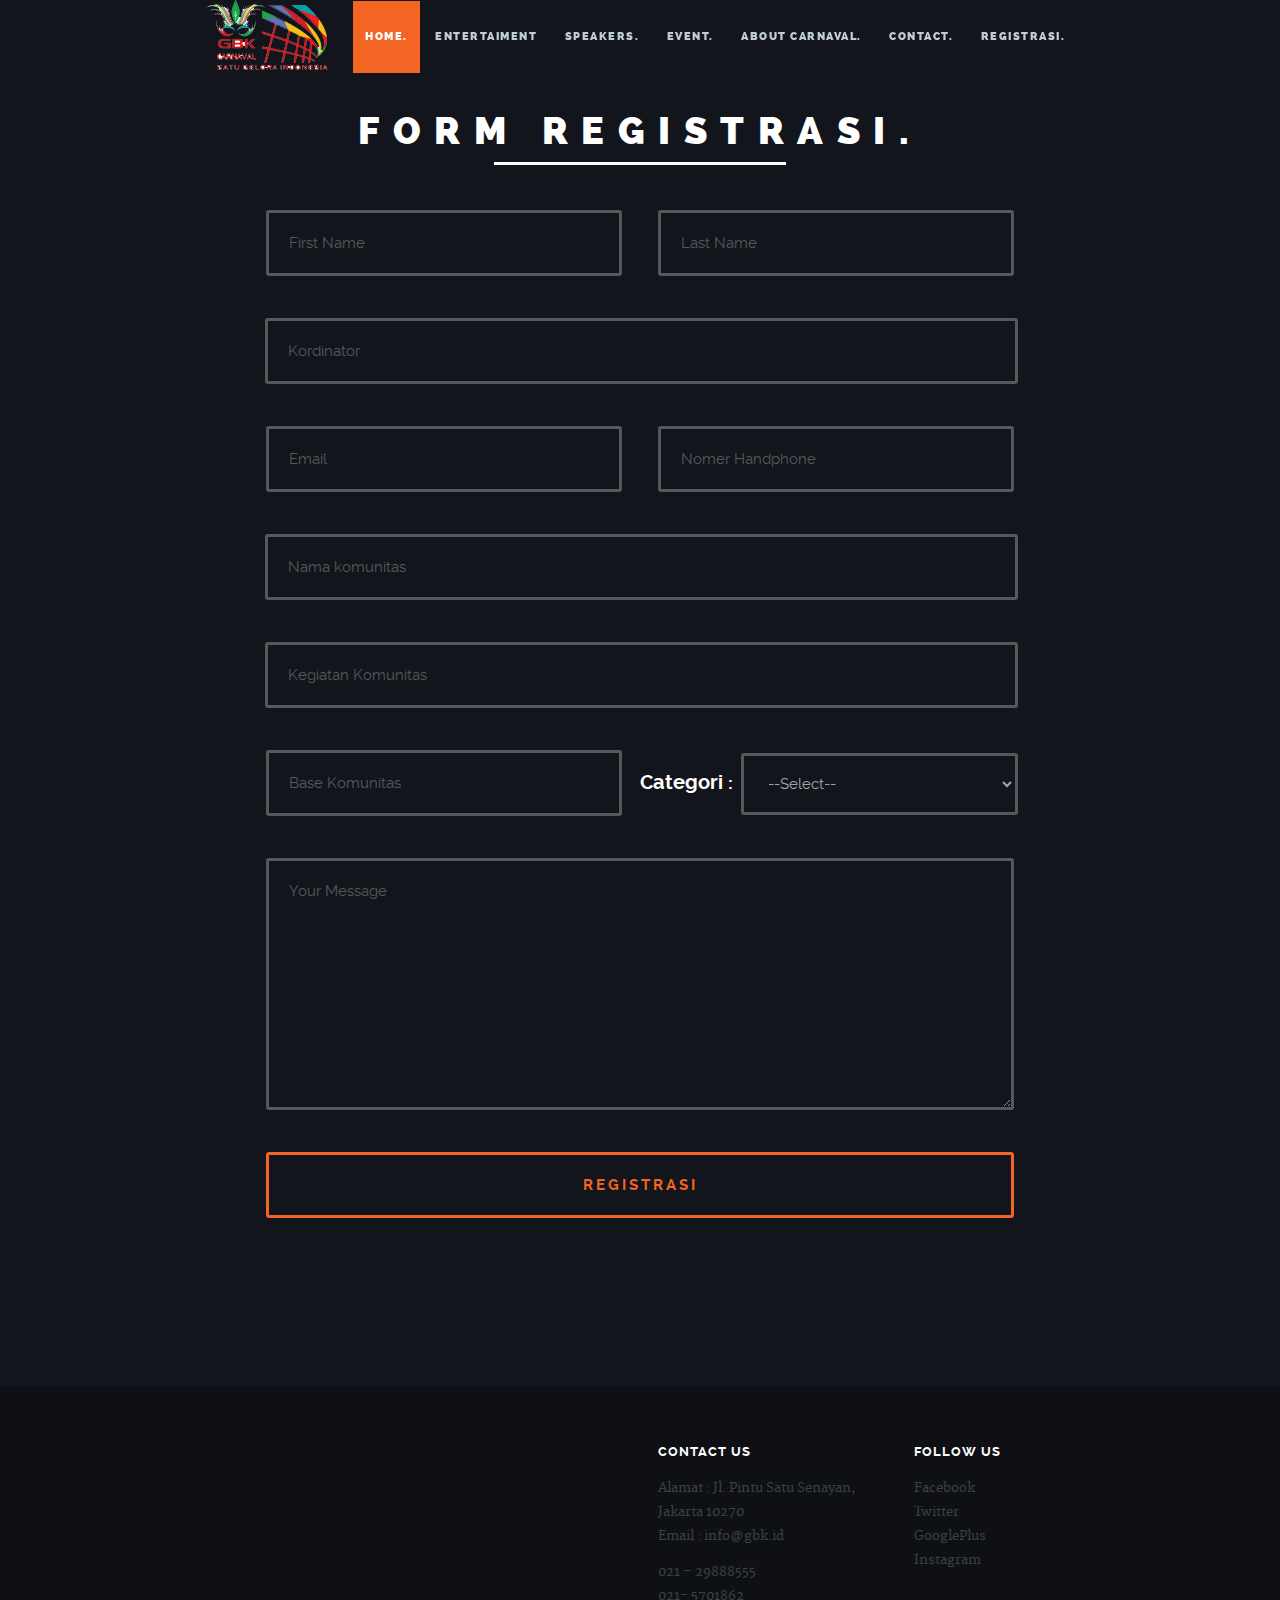
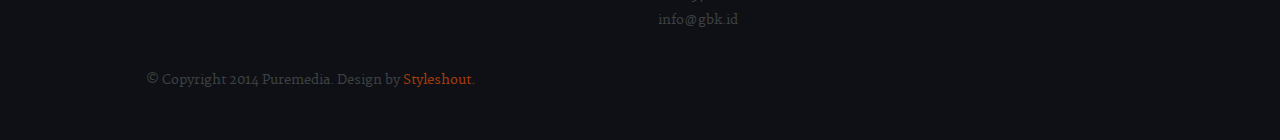
<file: registrasi.html>
<!DOCTYPE html>
<!--[if lt IE 8 ]><html class="no-js ie ie7" lang="en"> <![endif]-->
<!--[if IE 8 ]><html class="no-js ie ie8" lang="en"> <![endif]-->
<!--[if IE 9 ]><html class="no-js ie ie9" lang="en"> <![endif]-->
<!--[if (gte IE 9)|!(IE)]><!--><html class="no-js" lang="en"> <!--<![endif]-->
<head>

   <!--- Basic Page Needs
   ================================================== -->
   <meta charset="utf-8">
	<title>Blog - Puremedia</title>
	<meta name="description" content="">  
	<meta name="author" content="">

   <!-- Mobile Specific Metas
   ================================================== -->
	<meta name="viewport" content="width=device-width, initial-scale=1, maximum-scale=1">

	<!-- CSS
    ================================================== -->
   <link rel="stylesheet" href="css/base.css">
	<link rel="stylesheet" href="css/main.css">
   <link rel="stylesheet" href="css/media-queries.css">       

   <!-- Script
   =================================================== -->
	<script src="js/modernizr.js"></script>

   <!-- Favicons
	=================================================== -->
	<link rel="shortcut icon" href="favicon.png" >

</head>

<body>
	
	<div id="top"></div>
   <div id="preloader"> 
	   <div id="status">
         <img src="images/loader.gif" height="60" width="60" alt="">
         <div class="loader">Loading...</div>
      </div>
   </div>


   <!-- Header
   =================================================== -->
   <header id="main-header">

   	<div class="row header-inner">

	      <div class="logo">
	         <a href="index.html">Puremedia.</a>
	      </div>

	      <nav id="nav-wrap">         
	         
	         <a class="mobile-btn" href="#nav-wrap" title="Show navigation">
	         	<span class='menu-text'>Show Menu</span>
	         	<span class="menu-icon"></span>
	         </a>
         	<a class="mobile-btn" href="#" title="Hide navigation">
         		<span class='menu-text'>Hide Menu</span>
         		<span class="menu-icon"></span>
         	</a>         

         	<ul id="nav" class="nav">
	            <li class="current"><a href="index.html#hero">Home.</a></li>
                <li><a href="index.html#services">Entertaiment</a></li>
		         <li><a href="index.html#portfolio">Speakers.</a></li>
	            <li><a href="index.html#journal">Event.</a></li>	 

	            <li><a href="index.html#carnaval">About Carnaval.</a></li>           
	            <li><a href="index.html#contact">Contact.</a></li>	            
	            <li><a href="registrasi.html">Registrasi.</a></li>
	         </ul>

	      </nav> <!-- /nav-wrap -->	      

	   </div> <!-- /header-inner -->

   </header> 


   <!-- Contact Section
   ================================================== -->
   <section id="contact">

   	<div class="row section-head">

   		<div class="twelve columns">

	         <h1>Form Registrasi<span>.</span></h1>

	         <hr />
	         </p>

	      </div>

      </div>

      <div class="row form-section">
      	
      	<div id="contact-form" class="twelve columns">

            <form name="contactForm" id="contactForm" method="post" action="">

      			<fieldset>

                  <div class="row">

	                  <div class="six columns mob-whole">
	                  	<label for="contactFname">First Name <span class="required">*</span></label>	      						   
	      					<input name="contactFname required" type="text" id="contactFname" placeholder="First Name" value="" />	      					
	                  </div>

	                  <div class="six columns mob-whole">	
	                  	<label for="contactLname">Last Name <span class="required">*</span></label>      						   
	      					<input name="contactLname required" type="text" id="contactLname" placeholder="Last Name" value="" />	      					
	                  </div>	                        

                  </div>

                  <div class="row">
                  <div class="kordinator" style="padding: 0px 14px 0px 17px;">

	                  	<label for="Kordinator">Kordinator <span class="required">*</span></label>

	                  		<input name="kordinator required" type="text" id="kordinator" placeholder="Kordinator" value="" />
                  	
                  	</div>
                  </div>

                  <div class="row">

	                  <div class="six columns mob-whole">	
	                  	<label for="contactEmail">Email <span class="required">*</span></label>      						   
	      					<input name="contactEmail required" type="text" id="contactEmail" placeholder="Email" value="" />	      					
	                  </div>

	                  <div class="six columns mob-whole">	 
	                  	<label for="phonenumber">Nomer Telepon</label>     						   
	      					<input name="phonenumber required" type="text" id="phonenumber" placeholder="Nomer Handphone"  value="" />	      					
	                  </div>

                  </div>


                  <div class="row">
                  <div class="kordinator" style="padding: 0px 14px 0px 17px;">

	                  	<label for="namakomunitas">Nama Komunitas <span class="required">*</span></label>

	                  		<input name="namakomunitas required" type="text" id="namakomunitas" placeholder="Nama komunitas" value="" />
                  	
                  	</div>
                  </div>

                   <div class="row">
                  <div class="kordinator" style="padding: 0px 14px 0px 17px;">

	                  	<label for="kegiatankomunitas">Kegiatan Komunitas <span class="required">*</span></label>

	                  		<input name="kegiatankomunitas required" type="text" id="kegiatankomunitas" placeholder="Kegiatan Komunitas " value="" />
                  	
                  	</div>
                  </div>


                   <div class="row">
                  <div class="six columns mob-whole" >

	                  	<label for="basekomunitas">Base Komunitas <span class="required">*</span></label>

	                  		<input name="basekomunitas required" type="text" id="basekomunitas" placeholder="Base Komunitas " value="" />
                  	
                  	</div>
                  	<h3 style="color:white;">Categori :</h3>
                  	   <div class="six columns mob-whole" style="margin-top: -60px;padding: 0px 14px 0px 101px;"  >

                  
		                  <select>
		                  	<option>--Select--</option>
		                  	<option value="Sport"> Sport / ikon olahraga</option>
		                  	<option value="Green"> Green / hutan</option>
		                  	<option value="Green"> Otomotif</option>
		                  	<option value="Budaya"> Budaya</option>
		                  	<option value="Budaya"> Marching Band</option>
		                  </select>
	                  </div>
                  </div>
                  <div class="row">
	               
                  </div>

                  <div class="row">

	                  <div class="twelve columns">
	                     <label  for="contactMessage">Message <span class="required">*</span></label>
	                     <textarea name="contactMessage required"  id="contactMessage" placeholder="Your Message" rows="10" cols="50" ></textarea>
	                  </div>

                  </div>

                  <div>
                     <button class="submit full-width">Registrasi</button>
                     <div id="image-loader">
                        <img src="images/loader.gif" alt="" />
                     </div>
                  </div>

      			</fieldset>
      				
      		</form> <!-- /contactForm -->

            <!-- message box -->
            <div id="message-warning"></div>
            <div id="message-success">
               <i class="fa fa-check"></i>Your registarsi was sent, thank you!<br />
    			</div>

         </div> <!-- /contact-form -->      	

      </div> <!-- /form-section -->     

   </section>  <!-- /contact-->


   <!-- Footer
   ================================================== -->
   <footer>

      <div class="row">       

         <div class="six columns tab-whole footer-about">
				
     

         </div> <!-- /footer-about -->

         <div class="six columns tab-whole right-cols">

            <div class="row">




               <div class="columns">
                  <h3 class="address">Contact Us</h3>
                  <p>
                  Alamat : Jl. Pintu Satu Senayan, Jakarta 10270<br>
                  Email : info@gbk.id
                  </p>

                  <ul>
                    <li><a href="tel:02129888555">021 – 29888555</a></li>
                    <li><a href="tel:0215701862">021- 5701862</a></li>
                    <li><a href="mailto:someone@puremedia.com">info@gbk.id</a></li>
                  </ul>                  
               </div> <!-- /columns -->             

               <div class="columns last">
                  <h3 class="contact">Follow Us</h3>

                  <ul>
                     <li><a href="#">Facebook</a></li>
                     <li><a href="#">Twitter</a></li>
                     <li><a href="#">GooglePlus</a></li>
                     <li><a href="#">Instagram</a></li>
                  </ul>
                  
               </div> <!-- /columns --> 

            </div> <!-- /Row(nested) -->

         </div>

         <p class="copyright">&copy; Copyright 2014 Puremedia. Design by <a href="http://www.styleshout.com/">Styleshout.</a></p>        

         <div id="go-top">
            <a class="smoothscroll" title="Back to Top" href="#top"><span>Top</span><i class="fa fa-long-arrow-up"></i></a>
         </div>

      </div> <!-- /row -->

   </footer> <!-- /footer -->


   <!-- Java Script
   ================================================== -->
   <script src="http://ajax.googleapis.com/ajax/libs/jquery/1.10.2/jquery.min.js"></script>
   <script>window.jQuery || document.write('<script src="js/jquery-1.10.2.min.js"><\/script>')</script>
   <script type="text/javascript" src="js/jquery-migrate-1.2.1.min.js"></script>   
   <script src="js/jquery.flexslider.js"></script>
   <script src="js/jquery.fittext.js"></script>
   <script src="js/backstretch.js"></script> 
   <script src="js/waypoints.js"></script>  
   <script src="js/main.js"></script>

</body>

</html>
</file>
<file: css/base.css>
/* =================================================================== */
/* 
/*  Puremedia v1.0 Base Stylesheet
/*  url:styleshout.com
/*  10-09-2014
/*
/*  ------------------------------------------------------------------ 
  
    TOC: 
    a. Reset
    b. Basic Setup Styles
    c. Typography  
    d. Media
    e. Grid
    f. MISC
  
/* =================================================================== */

/* 
/* a. Reset - normalize.css v3.0.1 | MIT License | git.io/normalize
/* =================================================================== */
html {
	font-family: sans-serif;
	-ms-text-size-adjust: 100%;
	-webkit-text-size-adjust: 100%;
}
body {
	margin: 0;
}
article, aside, details, figcaption, figure, footer, header, hgroup, main, nav, section, summary {
	display: block;
}
audio, canvas, progress, video {
	display: inline-block;
	vertical-align: baseline;
}
audio:not([controls]) {
	display: none;
	height: 0;
}
[hidden], template {
	display: none;
}
a {
	background: transparent;
}
a:active, a:hover {
	outline: 0;
}
abbr[title] {
	border-bottom: 1px dotted;
}
b, strong {
	font-weight: bold;
}
dfn {
	font-style: italic;
}
h1 {
	font-size: 2em;
	margin: 0.67em 0;
}
mark {
	background: #ff0;
	color: #000;
}
small {
	font-size: 80%;
}
sub, sup {
	font-size: 75%;
	line-height: 0;
	position: relative;
	vertical-align: baseline;
}
sup {
	top: -0.5em;
}
sub {
	bottom: -0.25em;
}
img {
	border: 0;
}
svg:not(:root) {
	overflow: hidden;
}
figure {
	margin: 1em 40px;
}
hr {
	-moz-box-sizing: content-box;
	box-sizing: content-box;
	height: 0;
}
pre {
	overflow: auto;
}
code, kbd, pre, samp {
	font-family: monospace, monospace;
	font-size: 1em;
}
button, input, optgroup, select, textarea {
	color: inherit;
	font: inherit;
	margin: 0;
}
button {
	overflow: visible;
}
button, select {
	text-transform: none;
}
button, html input[type="button"], input[type="reset"], input[type="submit"] {
	-webkit-appearance: button;
	cursor: pointer;
}
button[disabled], html input[disabled] {
	cursor: default;
}
button::-moz-focus-inner, input::-moz-focus-inner {
	border: 0;
	padding: 0;
}
input {
	line-height: normal;
}
input[type="checkbox"], input[type="radio"] {
	box-sizing: border-box;
	padding: 0;
}
input[type="number"]::-webkit-inner-spin-button, input[type="number"]::-webkit-outer-spin-button {
	height: auto;
}
input[type="search"] {
	-webkit-appearance: textfield;
	-moz-box-sizing: content-box;
	-webkit-box-sizing: content-box;
	box-sizing: content-box;
}
input[type="search"]::-webkit-search-cancel-button, input[type="search"]::-webkit-search-decoration {
	-webkit-appearance: none;
}
fieldset {
	border: 1px solid #c0c0c0;
	margin: 0 2px;
	padding: 0.35em 0.625em 0.75em;
}
legend {
	border: 0;
	padding: 0;
}
textarea {
	overflow: auto;
}
optgroup {
	font-weight: bold;
}
table {
	border-collapse: collapse;
	border-spacing: 0;
}
td, th {
	padding: 0;
}

/* 
/* b. Basic Setup Styles - Top Elements
/* =================================================================== */
*, *:before, *:after {
	-webkit-box-sizing: border-box;
	-moz-box-sizing: border-box;
	box-sizing: border-box;
}
html {
	-webkit-font-smoothing: antialiased;
	-moz-osx-font-smoothing: grayscale;
	font-size: 62.5%;
}
body {
	font-weight: normal;
	line-height: 1;
	text-rendering: optimizeLegibility;
}

/* 
/* c. Typography
====================================================================== */
div, dl, dt, dd, ul, ol, li, h1, h2, h3, h4, h5, h6, pre, form, p, blockquote, th, td {
	margin: 0;
	padding: 0;
}
h1, h2, h3, h4, h5, h6 {
	text-rendering: optimizeLegibility;
	line-height: 1.2;
}
hr {
	border: solid #ddd;
	border-width: 1px 0 0;
	clear: both;
	margin: 11px 0 24px;
	height: 0;
}
em, i {
	font-style: italic;
	line-height: inherit;
}
strong, b {
	font-weight: bold;
	line-height: inherit;
}
small {
	font-size: 60%;
	line-height: inherit;
}
ul {
	list-style: none;
}
ol {
	list-style: decimal;
}
ol, ul.square, ul.circle, ul.disc {
	margin-left: 17px;
}
ul.square {
	list-style: square;
}
ul.circle {
	list-style: circle;
}
ul.disc {
	list-style: disc;
}
ul li {
	padding-left: 4px;
}
ul ul, ul ol, ol ol, ol ul {
	margin: 3px 0 3px 17px;
}

/* links
---------------------------------------------------------------------- */
a {
	text-decoration: none;
	line-height: inherit;
}
a img {
	border: none;
}
a:focus {
	outline: none;
}
p a, p a:visited {
	line-height: inherit;
}

/* 
/* d. Media
/* =================================================================== */
img, video, embed, object {
	max-width: 100%;
	height: auto;
}
object, embed {
	height: 100%;
}
img {
	-ms-interpolation-mode: bicubic;
}

/* 
/* e. Grid
===================================================================== */
.row {
	width: 94%;
	max-width: 1024px;
	margin: 0 auto;
}
.ie8 .row {
	width: 1024px;
}
.narrow .row {
	max-width: 980px;
}
.row .row {
	width: auto;
	max-width: none;
	margin-left: -18px;
	margin-right: -18px;
}
.row:before, .row:after {
	content: "";
	display: table;
}
.row:after {
	clear: both;
}
.column, .columns, .bgrid {
	position: relative;
	padding: 0 18px;
	min-height: 1px;
	float: left;
}
.column.centered, .columns.centered {
	float: none;
	margin: 0 auto;
}
.row.collapsed > .column, .row.collapsed > .columns, .column.collapsed, .columns.collapsed {
	padding: 0;
}
[class*="column"] + [class*="column"]:last-child {
	float: right;
}
[class*="column"] + [class*="column"].end {
	float: right;
}
.one, .row .one {
	width: 8.33333%;
}
.two, .row .two {
	width: 16.66667%;
}
.three, .row .three {
	width: 25%;
}
.four, .row .four {
	width: 33.33333%;
}
.five, .row .five {
	width: 41.66667%;
}
.six, .row .six {
	width: 50%;
}
.seven, .row .seven {
	width: 58.33333%;
}
.eight, .row .eight {
	width: 66.66667%;
}
.nine, .row .nine {
	width: 75%;
}
.ten .row .ten {
	width: 83.33333%;
}
.eleven, .row .eleven {
	width: 91.66667%;
}
.twelve, .row .twelve {
	width: 100%;
}

/* tablets
--------------------------------------------------------------- */
@media screen and (max-width:768px) {
	.row {
		width: auto;
		padding-left: 30px;
		padding-right: 30px;
	}
	.row .row {
		padding-left: 0;
		padding-right: 0;
		margin-left: -15px;
		margin-right: -15px;
	}
	.column, .columns {
		padding: 0 15px;
	}
	.tab-fourth, .row .tab-fourth {
		width: 25%;
	}
	.tab-third, .row .tab-third {
		width: 33.33333%;
	}
	.tab-half, .row .tab-half {
		width: 50%;
	}
	.tab-2thirds, .row .tab-2thirds {
		width: 66.66667%;
	}
	.tab-3fourths, .row .tab-3fourths {
		width: 75%;
	}
	.tab-whole, .row .tab-whole {
		width: 100%;
	}
}

/* mobile
--------------------------------------------------------------- */
@media screen and (max-width:600px) {
	.row {
		padding-left: 25px;
		padding-right: 25px;
	}
	.row .row {
		margin-left: -10px;
		margin-right: -10px;
	}
	.column, .columns {
		padding: 0 10px;
	}
	.mob-fourth, .row .mob-fourth {
		width: 25%;
	}
	.mob-half, .row .mob-half {
		width: 50%;
	}
	.mob-3fourths, .row .mob-3fourths {
		width: 75%;
	}
	.mob-whole, .row .mob-whole {
		width: 100%;
	}
}

/* small mobile devices
--------------------------------------------------------------- */
@media screen and (max-width:400px) {
	.row {
		padding-left: 30px;
		padding-right: 30px;
	}
	.row .row {
		padding-left: 0;
		padding-right: 0;
		margin-left: 0;
		margin-right: 0;
	}
	.column, .columns {
		width: auto !important;
		float: none !important;
		margin-left: 0;
		margin-right: 0;
		clear: both;
		padding: 0;
	}
	[class*="column"] + [class*="column"]:last-child {
		float: none;
	}
}

/* larger screens
--------------------------------------------------------------- */
@media screen and (min-width:1200px) {
	.wide .wrap {
		max-width: 1180px;
	}
}


/* block grids
--------------------------------------------------------------- */
.bgrid-sixth .bgrid {
	width: 16.66667%;
}
.bgrid-fourth .bgrid {
	width: 33%;
}
.bgrid-third .bgrid {
	width: 33.33333%;
}
.bgrid-half .bgrid {
	width: 50%;
}
.bgrid {
	padding: 0;
}

/* Clearing for block grid columns. Allows columns with
different heights to align properly. */
.first {
	clear: both;
}

/* first column in large(default) screen - for IE8 */
.bgrid-sixth .bgrid:nth-child(6n+1), .bgrid-fourth .bgrid:nth-child(4n+1), .bgrid-third .bgrid:nth-child(3n+1), .bgrid-half .bgrid:nth-child(2n+1) {
	clear: both;
}

/* smaller screens */
@media screen and (max-width:900px) {
	/* block grids for small screens */
	.s-bgrid-sixth .bgrid {
		width: 16.66667%;
	}
	.s-bgrid-fourth .bgrid {
		width: 25%;
	}
	.s-bgrid-third .bgrid {
		width: 33.33333%;
	}
	.s-bgrid-half .bgrid {
		width: 50%;
	}
	.s-bgrid-whole .bgrid {
		width: 100%;
		clear: both;
	}
	.first, [class*="bgrid-"] .bgrid:nth-child(n) {
		clear: none;
	}
	.s-bgrid-sixth .bgrid:nth-child(6n+1), .s-bgrid-fourth .bgrid:nth-child(4n+1), .s-bgrid-third .bgrid:nth-child(3n+1), .s-bgrid-half .bgrid:nth-child(2n+1) {
		clear: both;
	}
}

/* tablets */
@media screen and (max-width:768px) {
	.tab-bgrid-sixth .bgrid {
		width: 16.66667%;
	}
	.tab-bgrid-fourth .bgrid {
		width: 25%;
	}
	.tab-bgrid-third .bgrid {
		width: 33.33333%;
	}
	.tab-bgrid-half .bgrid {
		width: 50%;
	}
	.tab-bgrid-whole .bgrid {
		width: 100%;
		clear: both;
	}
	.first, [class*="tab-bgrid-"] .bgrid:nth-child(n) {
		clear: none;
	}
	.tab-bgrid-sixth .bgrid:nth-child(6n+1), .tab-bgrid-fourth .bgrid:nth-child(4n+1), .tab-bgrid-third .bgrid:nth-child(3n+1), .tab-bgrid-half .bgrid:nth-child(2n+1) {
		clear: both;
	}
}

/* mobile devices */
@media screen and (max-width:600px) {
	.mob-bgrid-sixth .bgrid {
		width: 16.66667%;
	}
	.mob-bgrid-fourth .bgrid {
		width: 25%;
	}
	.mob-bgrid-third .bgrid {
		width: 33.33333%;
	}
	.mob-bgrid-half .bgrid {
		width: 50%;
	}
	.mob-bgrid-whole .bgrid {
		width: 100%;
		clear: both;
	}
	.first, [class*="mob-bgrid-"] .bgrid:nth-child(n) {
		clear: none;
	}
	.mob-bgrid-sixth .bgrid:nth-child(6n+1), .mob-bgrid-fourth .bgrid:nth-child(4n+1), .mob-bgrid-third .bgrid:nth-child(3n+1), .mob-bgrid-half .bgrid:nth-child(2n+1) {
		clear: both;
	}
}

/* stack on small mobile devices */
@media screen and (max-width:400px) {
	.stack .bgrid {
		width: auto !important;
		float: none !important;
		margin-left: 0;
		margin-right: 0;
		clear: both;
	}
}

/* 
/* f. MISC
===================================================================== */

/* Clearing - (http://nicolasgallagher.com/micro-clearfix-hack/
--------------------------------------------------------------------- */
.group:before, .group:after {
	content: "";
	display: table;
}
.group:after {
	clear: both;
}

/* Misc Helper Styles
--------------------------------------------------------------------- */
.hidden {
	display: none;
}
.remove-bottom {
	margin-bottom: 0;
}
.half-bottom {
	margin-bottom: 15px !important;
}
.add-bottom {
	margin-bottom: 30px !important;
}
.no-border {
	border: none;
}
.text-center {
	text-align: center;
}
.text-left {
	text-align: left;
}
.text-right {
	text-align: right;
}
.pull-left {
	float: left;
}
.pull-right {
	float: right;
}
.align-center {
	margin-left: auto;
	margin-right: auto;
	text-align: center;
}
</file>
<file: css/main.css>
/* =================================================================== */
/* 
/*  Puremedia v1.0 Main Stylesheet
/*  url:styleshout.com
/*  10-10-2014
/*
/*  ------------------------------------------------------------------ 

    TOC: 
    a. Webfonts and Iconfonts
    b. Document Setup
    c. Forms  
    d. Preloader
    e. Buttons
    f. Other Components
    g. Header Styles
    h. Content Styles
    i. Footer Styles
    j. Common and shared styles
    k. Hero Section
    l. Portfolio Section
    m. Services Section
    n. About Section
    o. Journal Section
    p. Contact Section
    q. Blog Entry
    r. Portfolio Entry

/* =================================================================== */

/* 
/* a. Webfonts and Iconfonts
/* =================================================================== */
@import url("fonts.css");
@import url("font-awesome/css/font-awesome.min.css");
@import url("simple-line-icons/simple-line-icons.css");

/* 
/* b. Document Setup
/* =================================================================== */

/* Body
---------------------------------------------------------------------- */
body {
	background: #0e1015;
	font: 15px/30px "merriweather-regular", serif;
	font-weight: normal;
	color: #575859;
}

/* Links
---------------------------------------------------------------------- */
a, a:visited {
	color: #f26522;
	-moz-transition: all 0.3s ease-in-out;
	-o-transition: all 0.3s ease-in-out;
	-webkit-transition: all 0.3s ease-in-out;
	-ms-transition: all 0.3s ease-in-out;
	transition: all 0.3s ease-in-out;
}
a:hover, a:focus {
	color: black;
}

/* Typography
--------------------------------------------------------------------- */
h1, h2, h3, h4, h5, h6 {
	font-family: "raleway-bold", sans-serif;
	color: #252525;
	font-style: normal;
	text-rendering: optimizeLegibility;
	margin: 18px 0 15px;
}
h1 a, h2 a, h3 a, h4 a, h5 a, h6 a {
	font-weight: inherit;
}
h1 {
	font-size: 30px;
	line-height: 36px;
	margin-top: 0;
	letter-spacing: -1px;
}
h2 {
	font-size: 24px;
	line-height: 30px;
}
h3 {
	font-size: 20px;
	line-height: 30px;
}
h4 {
	font-size: 17px;
	line-height: 30px;
}
h5 {
	font-size: 14px;
	line-height: 30px;
	margin-top: 15px;
	text-transform: uppercase;
	letter-spacing: 1px;
}
h6 {
	font-size: 13px;
	line-height: 30px;
	margin-top: 15px;
	text-transform: uppercase;
	letter-spacing: 1px;
}
p {
	margin: 15px 0 15px 0;
}
p img {
	margin: 0;
}
p.lead {
	font: 17px/33px "merriweather-light", serif;
	color: #707273;
}
em {
	font: 15px/30px "merriweather-italic", serif;
	font-style: normal;
}
strong, b {
	font: 15px/30px "merriweather-bold", serif;
	font-weight: normal;
}
small {
	font-size: 11px;
	line-height: inherit;
}
blockquote {
	margin: 18px 0px;
	padding-left: 40px;
	position: relative;
}
blockquote:before {
	content: "\201C";
	opacity: 0.45;
	font-size: 80px;
	line-height: 0px;
	margin: 0;
	font-family: arial, sans-serif;
	position: absolute;
	top: 30px;
	left: 0;
}
blockquote p {
	font-family: georgia, serif;
	font-style: italic;
	padding: 0;
	font-size: 18px;
	line-height: 30px;
}
blockquote cite {
	display: block;
	font-size: 12px;
	font-style: normal;
	line-height: 18px;
}
blockquote cite:before {
	content: "\2014 \0020";
}
blockquote cite a, blockquote cite a:visited {
	color: #707273;
	border: none;
}
abbr {
	font-family: "merriweather-bold", serif;
	font-variant: small-caps;
	text-transform: lowercase;
	letter-spacing: .5px;
	color: #7d7e80;
}
pre, code {
	font-family: Consolas, "Andale Mono", Courier, "Courier New", monospace;
}
pre {
	white-space: pre;
	white-space: pre-wrap;
	word-wrap: break-word;
}
code {
	padding: 3px;
	background: #ecf0f1;
	color: #707273;
	border-radius: 3px;
}
del {
	text-decoration: line-through;
}
abbr[title], dfn[title] {
	border-bottom: 1px dotted;
	cursor: help;
}
mark {
	background: #FFF49B;
	color: #000;
}
hr {
	border: solid white;
	border-width: 1px 0 0;
	clear: both;
	margin: 23px 0 12px;
	height: 0;
}

/* Lists
--------------------------------------------------------------------- */
ul, ol {
	margin-top: 15px;
	margin-bottom: 15px;
}
ul {
	list-style: disc;
	margin-left: 17px;
}
dl {
	margin: 0 0 15px 0;
}
dt {
	margin: 0;
	color: #f26522;
}
dd {
	margin: 0 0 0 20px;
}

/* Floated Image
--------------------------------------------------------------------- */
img.pull-right {
	margin: 12px 0px 0px 18px;
}
img.pull-left {
	margin: 12px 18px 0px 0px;
}

/* 
/* c. Forms
/* =================================================================== */
form {
	margin-bottom: 24px;
}
fieldset {
	margin: 0 0 24px 0;
	padding: 0;
	border: none;
}
input, button {
	-webkit-font-smoothing: antialiased;
}
input[type="text"], 
input[type="password"], 
input[type="email"], 
textarea, 
select {
	display: block;
	padding: 12px 15px;
	margin: 0 0 12px 0;
	border: 0;
	outline: none;
	vertical-align: middle;
	color: #a3a4a6;
	font-family: "raleway-regular", sans-serif;
	font-size: 14px;
	line-height: 24px;
	border-radius: 3px;
	max-width: 100%;
	background: transparent;
	border: 3px solid #a9aaab;
}
textarea {
	min-height: 162px;
}
input[type="text"]:focus, 
input[type="password"]:focus, 
input[type="email"]:focus, 
textarea:focus {
	background: white;
}
label, legend {
	font: 15px/30px "raleway-bold", sans-serif;
	margin: 12px 0;
	color: #252525;
	display: block;
}
label span, legend span {
	color: #575859;
	font: 15px/30px "merriweather-bold", serif;
}
input[type="checkbox"], input[type="radio"] {
	font-size: 15px;
	color: #575859;
}
input[type="checkbox"] {
	display: inline;
}

/* 
/* d. Preloader
/* =================================================================== */
#preloader {
	position: fixed;
	top: 0;
	left: 0;
	right: 0;
	bottom: 0;
	background: #12151b;
	z-index: 99999;
	height: 100%;
}
.no-js #preloader {
	display: none;
}

#status {
	position: absolute;
	left: 50%;
	top: 50%;
	width: 60px;
	height: 60px;
	margin: -30px 0 0 -30px;
	padding: 0;
	
}
#status img {
	display: none;
	
}

.loader {
	margin: 0 auto;
	font-size: 10px;
	position: relative;
	text-indent: -9999em;
	border-top: 1.1em solid rgba(255, 255, 255, 0.2);
	border-right: 1.1em solid rgba(255, 255, 255, 0.2);
	border-bottom: 1.1em solid rgba(255, 255, 255, 0.2);
	border-left: 1.1em solid #f26522;
	-webkit-animation: load 1.1s infinite linear;
	animation: load 1.1s infinite linear;
}
.loader, .loader:after {
	border-radius: 50%;
	width: 60px;
	height: 60px;
	
}
@-webkit-keyframes load {
	0% {
		-webkit-transform: rotate(0deg);
		transform: rotate(0deg);
	}
	100% {
		-webkit-transform: rotate(360deg);
		transform: rotate(360deg);
	}
}
@keyframes load {
	0% {
		-webkit-transform: rotate(0deg);
		transform: rotate(0deg);
	}
	100% {
		-webkit-transform: rotate(360deg);
		transform: rotate(360deg);
	}
}

/* for ie8 */
.ie8 #status img {
	display: block;
}
.ie8 .loader {
	display: none;
}


/* 
/* e. Buttons
/* =================================================================== */
.button, 
.button:visited, 
button, 
input[type="submit"], 
input[type="reset"], 
input[type="button"] {
	display: inline-block;
	font: 15px/30px "raleway-bold", sans-serif;
	padding: 9px 16px;
	margin: 0 3px 6px 0;
	background: #818fab;
	color: white;
	text-decoration: none;
	cursor: pointer;
	height: auto;
	text-align: center;
	border: none;
	border-radius: 3px;
	-webkit-appearance: none;
	-webkit-font-smoothing: inherit;	
	-moz-transition: all 0.3s ease-in-out;
	-o-transition: all 0.3s ease-in-out;
	-webkit-transition: all 0.3s ease-in-out;
	-ms-transition: all 0.3s ease-in-out;
	transition: all 0.3s ease-in-out;
}
.button:hover, 
button:hover, 
input[type="submit"]:hover, 
input[type="reset"]:hover, 
input[type="button"]:hover {
	background: #647495;
	color: white;
}
.button.primary, button.primary {
	background: #f26522;
}
.button.primary:hover, button.primary:hover {
	background: #e3520d;
}
button.medium, .button.medium {
	font: 15px/30px "raleway-bold", sans-serif;
	padding: 12px 18px !important;
}
button.large, .button.large {
	font: 15px/30px "raleway-bold", sans-serif;
	padding: 15px 20px !important;
}
button.round, .button.round {
	padding-left: 20px !important;
	padding-right: 20px !important;
	border-radius: 1000px;
	background-clip: padding-box;
}
button.stroke, .button.stroke {
	background: transparent !important;
	border: 3px solid transparent;
}
button.full-width, .button.full-width {
	width: 100%;
	margin-right: 0;
}

.button.pink {
	background: #ffadcb;
}
.button.pink:hover {
	background: #ff94bb;
}
.button.blue {
	background: #72bbf0;
}
.button.blue:hover {
	background: #5bb0ee;
}
.button.black {
	background: #2e3236;
}
.button.black:hover {
	background: #222528;
}
.button.yellow {
	background: #ffd900;
}
.button.yellow:hover {
	background: #f0cc00;
}
.button.red {
	background: #ff6163;
}
.button.red:hover {
	background: #ff474a;
}
.button.green {
	background: #9bc724;
}
.button.green:hover {
	background: #8ab120;
}
.button.grey {
	background: #8d8e91;
}
.button.grey:hover {
	background: #808184;
}
.button.purple {
	background: #b482c9;
}
.button.purple:hover {
	background: #a970c1;
}
.button.orange {
	background: #f5731c;
}
.button.orange:hover {
	background-color: #ed650a;
}
.button.stroke.pink {
	border-color: #ffadcb;
	color: #ffadcb;
}
.button.stroke.pink:hover {
	background: #ffadcb !important;
	color: #fff;
}
.button.stroke.blue {
	border-color: #72bbf0;
	color: #72bbf0;
}
.button.stroke.blue:hover {
	background: #72bbf0 !important;
	color: #fff;
}
.button.stroke.black {
	border-color: #2e3236;
	color: #2e3236;
}
.button.stroke.black:hover {
	background: #2e3236 !important;
	color: #fff;
}
.button.stroke.yellow {
	border-color: #ffd900;
	color: #ffd900;
}
.button.stroke.yellow:hover {
	background: #ffd900 !important;
	color: #fff;
}
.button.stroke.red {
	border-color: #ff6163;
	color: #ff6163;
}
.button.stroke.red:hover {
	background: #ff6163 !important;
	color: #fff;
}
.button.stroke.green {
	border-color: #9bc724;
	color: #9bc724;
}
.button.stroke.green:hover {
	background: #9bc724 !important;
	color: #fff;
}
.button.stroke.grey {
	border-color: #8d8e91;
	color: #8d8e91;
}
.button.stroke.grey:hover {
	background: #8d8e91 !important;
	color: #fff;
}
.button.stroke.purple {
	border-color: #b482c9;
	color: #b482c9;
}
.button.stroke.purple:hover {
	background: #b482c9 !important;
	color: #fff;
}
.button.stroke.orange {
	border-color: #f5731c;
	color: #f5731c;
}
.button.stroke.orange:hover {
	background: #f5731c !important;
	color: #fff;
}
button::-moz-focus-inner, input::-moz-focus-inner {
	border: 0;
	padding: 0;
}


/* 
/* f. Other Components
/* ================================================================== */

/* Alert Boxes
/* ------------------------------------------------------------------ */
.alert-box {
	padding: 21px 40px 21px 30px;
	position: relative;
	margin-bottom: 24px;
	border-radius: 3px;
	background-clip: padding-box;
	font-family: "raleway-semibold", sans-serif;
}
.error {
	background-color: #ffd1d2;
	color: #e65153;
}
.success {
	background-color: #c8e675;
	color: #758c36;
}
.info {
	background-color: #d7ecfb;
	color: #4a95cc;
}
.notice {
	background-color: #fff099;
	color: #c16527;
}
.close {
	position: absolute;
	right: 18px;
	top: 18px;
	cursor: pointer;
}

/* Drop Cap
/* ------------------------------------------------------------------ */
.drop-cap:first-letter {
	float: left;
	margin: 0;
	padding: 14px 6px 0 0;
	font-size: 84px;
	font-family: "raleway-bold", sans-serif;
	line-height: 60px;
	text-indent: 0;
	background: transparent;
	color: inherit;
}

/* Line Definition Style Markup
/* ------------------------------------------------------------------ */
.lining dt, .lining dd {
	display: inline;
	margin: 0;
}
.lining dt + dt:before, .lining dd + dt:before {
	content: "\A";
	white-space: pre;
}
.lining dd + dd:before {
	content: ", ";
}
.lining dd + dd:before {
	content: ", ";
}
.lining dd:before {
	content: ":";
	margin-left: -0.2em;
}

/* Dictionary Definition Style Markup
/* ------------------------------------------------------------------ */
.dictionary-style dt {
	display: inline;
	counter-reset: definitions;
}
.dictionary-style dt + dt:before {
	content: ", ";
	margin-left: -0.2em;
}
.dictionary-style dd {
	display: block;
	counter-increment: definitions;
}
.dictionary-style dd:before {
	content: counter(definitions, decimal) ". ";
}

/* 
/*  Pull Quotes Markup
/*

<aside class="pull-quote">
<blockquote>
<p></p>
</blockquote>
</aside>

/*
/* --------------------------------------------------------------------- */
.pull-quote {
	position: relative;
	padding: 18px 30px 18px 0px;
}
.pull-quote:before, .pull-quote:after {
	height: 1em;
	opacity: 0.45;
	position: absolute;
	font-size: 80px;
	font-family: Arial, Sans-Serif;
}
.pull-quote:before {
	content: "\201C";
	top: 33px;
	left: 0;
}
.pull-quote:after {
	content: '\201D';
	bottom: -33px;
	right: 0;
}
.pull-quote blockquote {
	margin: 0;
}
.pull-quote blockquote:before {
	content: none;
}

/* 
/*  Stats Tab Markup

<ul class="stats-tabs">
<li><a href="#">[value]<em>[name]</em></a></li>
</ul>


/*
/* --------------------------------------------------------------------- */
.stats-tabs {
	padding: 0;
	margin: 24px 0;
}
.stats-tabs li {
	display: inline-block;
	margin: 0 10px 18px 0;
	padding: 0 10px 0 0;
	border-right: 1px solid #ccc;
}
.stats-tabs li:last-child {
	margin: 0;
	padding: 0;
	border: none;
}
.stats-tabs li a {
	display: inline-block;
	font-size: 24px;
	font-family: "raleway-bold", sans-serif;
	border: none;
	color: #252525;
}
.stats-tabs li a:hover {
	color: #f26522;
}
.stats-tabs li a em {
	display: block;
	margin: 6px 0 0 0;
	font-size: 14px;
	font-family: "raleway-regular", sans-serif;
	color: #7d7e80;
}

/* Pagination
/* ------------------------------------------------------------------ */
.pagination {
	margin: 30px auto;
	text-align: center;
}
.pagination ul li {
	display: inline-block;
	margin: 0;
	padding: 0;
}
.pagination .page-numbers {
	font: 15px/24px "raleway-bold", sans-serif;
	display: inline-block;
	padding: 6px 12px;
	height: 36px;
	margin-right: 3px;
	margin-bottom: 6px;
	color: #707273;
	background-color: #dde4e6;
	-moz-transition: all 0.3s ease-in-out;
	-o-transition: all 0.3s ease-in-out;
	-webkit-transition: all 0.3s ease-in-out;
	-ms-transition: all 0.3s ease-in-out;
	transition: all 0.3s ease-in-out;
	border-radius: 3px;
	background-clip: padding-box;
}
.pagination .page-numbers:hover {
	background: #94aab0;
	color: white;
}
.pagination .current, .pagination .current:hover {
	background-color: #f26522;
	color: white;
}
.pagination .inactive, .pagination .inactive:hover {
	background-color: #ecf0f1;
	color: #a3a4a6;
}

/* 
/* g. Header Styles
/* =================================================================== */
header {
	height: auto;
	width: 100%;
	position: fixed;
	left: 0;
	top: 0;
	z-index: 990;
	text-align: center;
	background: #12151B;
	background: rgba(18, 21, 27, 0.5);
	-moz-transition: background 0.5s ease-in-out;
	-o-transition: background 0.5s ease-in-out;
	-webkit-transition: background 0.5s ease-in-out;
	-ms-transition: background 0.5s ease-in-out;
	transition: background 0.5s ease-in-out;
}
header .logo {
	display: inline-block;
	vertical-align: middle;
	margin: 0;
	padding: 0;
	margin-right: 0%;
	margin-left: 0%;
	

	/* add position relative since z-index only applies to
	elements that have been given an explicit position */
	position: relative;
	z-index: 992;
	}
header .logo a {
	display: block;
	margin: 0 20px 0 0;
	padding: 0;
	border: none;
	outline: none;
	font: 0/0 a;
	text-shadow: none;
	color: transparent;
	width: 126px;
	height: 72px;
	background-repeat: no-repeat;
	background-position: 0 0;
	background-image: url("../images/team/icon-gbk.png");
}
@media (-webkit-min-device-pixel-ratio:2), (min-resolution:192dpi) {
	header .logo a {
		background-image: url("../images/logo-@2x.png");
		-webkit-background-size: 126px 12px;
		-moz-background-size: 126px 12px;
		background-size: 126px 12px;
	}
}
.opaque {
	background: #12151b;
}

/* primary navigation
--------------------------------------------------------------------- */
#nav-wrap, #nav-wrap ul, #nav-wrap li, #nav-wrap a {
	margin: 0;
	padding: 0;
	border: none;
	outline: none;
}

/* nav-wrap */
#nav-wrap {
	font: 11px "raleway-heavy", sans-serif;
	text-transform: uppercase;
	letter-spacing: 1.5px;
	display: inline-block;
}

/* hide toggle button */
#nav-wrap > a {
	display: none;
}
ul#nav {
	min-height: 72px;
	width: auto; 

	/* left align the menu */
	text-align: left;
}
ul#nav li {
	position: relative;
	list-style: none;
	height: 72px;
	display: inline-block;
}
ul#nav li a {
	display: inline-block;
	padding: 17px 12px;
	line-height: 38px;
	text-decoration: none;
	color: #c0cdd1;
	-moz-transition: all 0.2s ease-in-out;
	-o-transition: all 0.2s ease-in-out;
	-webkit-transition: all 0.2s ease-in-out;
	-ms-transition: all 0.2s ease-in-out;
	transition: all 0.2s ease-in-out;
}
ul#nav li a:hover {
	color: white;
}
ul#nav li a:active {
	background-color: transparent !important;
}
ul#nav li.current a {
	background: #f26522;
	color: white;
}


/* 
/* h. Content Styles
/* =================================================================== */

#content {
	background: white;
	padding-top: 66px;
	padding-bottom: 102px;
}
#content #main {
	padding-top: 6px;
}
#content #sidebar {
	padding-top: 12px;
	padding-left: 30px;
}


/* sibebar styles
-------------------------------------------------------------------- */
#sidebar h5 {
	font: 14px/24px "raleway-heavy", sans-serif;
	text-transform: uppercase;
	letter-spacing: 1px;
	margin-top: 0;
}
#sidebar .widget {
	margin-bottom: 15px;
}

/* search */
#sidebar .widget_search {
	padding-top: 0;
	margin-bottom: 24px;
}
#sidebar .widget_search h5 {
	display: none;
}
#sidebar .widget_search form {
	position: relative;
	margin: 0;
}
#sidebar .widget_search .text-search {
	padding-right: 40px;
	width: 100%;
	min-width: 150px;
	border-radius: 3px;
	background: white;
}
#sidebar .widget_search .submit-search {
	display: none;
}

/* link list */
#sidebar .widget_categories ul {
	margin-top: 15px;
	margin-bottom: 18px;
}
#sidebar .link-list {
	padding: 0;
	margin: 15px 10px 24px 0;
	list-style: none;
}
#sidebar .link-list li {
	font: 14px/24px "merriweather-regular", sans-serif;
	padding: 8px 0 8px 3px;
	margin: 0;
}
#sidebar .link-list li a {
	color: #7d7e80;
}
#sidebar .link-list li a:hover {
	color: #f26522;
}

/* tag cloud */
#sidebar .tagcloud {
	margin: 18px 0 24px -12px;
	padding: 0;
	font-size: 17px;
}
#sidebar .tagcloud a {
	font: 12px/24px "raleway-heavy", sans-serif !important;
	display: inline-block;
	float: left;
	margin: 0 0 12px 12px;
	padding: 6px 15px;
	position: relative;
	text-transform: uppercase;
	letter-spacing: 1px;
	border-radius: 3px;
	background: #ecf0f1;
	text-decoration: none;
	letter-spacing: .5px;
	color: #707273;
	-moz-transition: all 0.2s ease-in-out;
	-o-transition: all 0.2s ease-in-out;
	-webkit-transition: all 0.2s ease-in-out;
	-ms-transition: all 0.2s ease-in-out;
	transition: all 0.2s ease-in-out;
}
#sidebar .tagcloud a:hover {
	color: white;
	background: #f26522;
}

/* photostream */
#sidebar .photostream {
	list-style: none;
	margin: 15px 0 24px -15px;
	padding: 0;
	overflow: hidden;
}
#sidebar .photostream li {
	display: inline-block;
	margin: 0 0 12px 12px;
	padding: 0;
}
#sidebar .photostream li a {
	display: block;
	height: 66px;
	width: 66px;
	background: #fff;
	padding: 9px;
	border: 1px solid #e3e9eb;
	border-radius: 3px;
}
#sidebar .photostream li a img {
	vertical-align: bottom;
}


/* 
/* i. Footer Styles
/* =================================================================== */
footer {
	padding-top: 36px;
	padding-bottom: 42px;
	font-size: 13px;
	line-height: 24px;
	position: relative;
	color: #3C4142;	
}
footer a, footer a:visited {
	color: #a43b0a;
}
footer a:hover, footer a:focus {
	color: white;
}
footer h3 {
	font: 13px/24px "raleway-bold", sans-serif;
	margin-bottom: 0;
	color: white;
	text-transform: uppercase;
	letter-spacing: 1px;
}
footer p {
	margin: 12px 0;
}

footer .footer-about {
	padding-right: 60px;
}
footer .right-cols .columns {
	width: 50%;
	word-wrap: break-word;
}
footer ul {
	margin: 12px 0;
	padding: 0;
	list-style: none;
}
footer ul li {
	margin: 0;
	padding-left: 0;
	line-height: 24px;
}
footer ul li a, footer ul li a:visited {
	color: #3C4142;
}
footer .copyright {
	margin: 0;
	padding: 24px 18px 6px 18px;
	clear: both;
}

/* back to top */
footer #go-top {
	position: fixed;
	bottom: 0;
	right: 30px;
	z-index: 900;
	display: none;
}
footer #go-top a {
	display: block;
	padding: 12px 30px;
	background: #d44d0d;
	color: white;
	text-align: center;
	font: 12px/24px "raleway-heavy", sans-serif;
	text-transform: uppercase;
	letter-spacing: 2px;
	-moz-transition: all 0.2s ease-in-out;
	-o-transition: all 0.2s ease-in-out;
	-webkit-transition: all 0.2s ease-in-out;
	-ms-transition: all 0.2s ease-in-out;
	transition: all 0.2s ease-in-out;
}
footer #go-top a span {
	margin-right: 10px;
}
footer #go-top a:hover {
	background: #faec09;
	color: #252525;
}


/* 
/* j. Common and shared styles
/* =================================================================== */

hr {
	border: solid white;
	border-width: 3px 0 0;
	width: 39%;
	margin: 11px auto 15px;
	height: 0;
	clear: both;
	text-align: center;
}

/* section head
---------------------------------------------------------------------- */
.section-head {
	text-align: center;
}
.section-head h1 {
	font: 15px/24px "raleway-heavy", sans-serif;
	font: 38px/24px "raleway-heavy", sans-serif;
	text-transform: uppercase;
	letter-spacing: 13.5px;
	color: white;
	margin-bottom: 18px;
}
.section-head h1 span {
	color: white;
}
.section-head p {
	font: 18px/36px "merriweather-light", sans-serif;
	width: 80%;
	color: white;
	margin-left: auto;
	margin-right: auto;
}

/* page title
---------------------------------------------------------------------- */
#page-title {
	background: #12151b url(../images/banner.jpg) no-repeat center center fixed;
	-webkit-background-size: cover !important;
	-moz-background-size: cover !important;
	background-size: cover !important;
	padding-top: 108px;
	padding-bottom: 60px;
	text-align: center;
}
#page-title .row {
	max-width: 724px;
}
#page-title h1 {
	font: 54px/1.3 "raleway-bold", sans-serif;
	color: white;
	letter-spacing: -1px;
	margin-bottom: 0;
	text-shadow: 0 0px 5px rgba(0, 0, 0, 0.5);	
}
#page-title h1 span {
	color: #f26522;
}
#page-title p {
	color: #421717;
	margin: 0;
	text-shadow: 0 0px 5px rgba(0, 0, 0, 5);
}

/* entry
---------------------------------------------------------------------- */
.entry {
	padding-bottom: 12px;
	margin-bottom: 24px;
}
.entry header {
	height: auto;
	position: static;
	background: transparent;
	text-align: left;
}
.entry header h1 {	
	font: 30px/36px "raleway-bold", sans-serif;
	margin-bottom: 6px;
}
.entry header h1 a {
	color: #252525;
}
.entry .entry-meta ul {
	margin: 0 0 6px 3px;
	color: #8f9091;
	line-height: 24px;
}
.entry .entry-meta ul li {
	display: inline;
	margin: 0;
	padding: 0;
	font-size: 11px;
	letter-spacing: 1px;
	font-family: "raleway-regular", sans-serif;
	text-transform: uppercase;
}
.entry .entry-meta ul li a {
	color: #8f9091;
}
.entry .entry-meta ul .meta-sep {
	margin: 0 5px;
	color: #c0cdd1;
}
.entry .entry-content-media {
	margin: 24px 0 18px;
}

/* pagenav
---------------------------------------------------------------------- */
.pagenav {
	margin: 18px 0 6px;
	padding: 12px 0 0 0;
	font: 15px/30px "raleway-regular", sans-serif;
}
.pagenav a {
	font: 0/0 a;
	text-shadow: none;
	color: transparent;
}
.pagenav a[rel="next"]:after, 
.pagenav a[rel="prev"]:before {
	float: left;
	text-align: center;
	display: inline-block;
	background: transparent;
	color: #f26522;
	border-radius: 3px;
	border: 3px solid #f26522;
	font-family: 'FontAwesome';
	font-size: 16px;
	padding: 21px 15px;
	-moz-transition: all 0.3s ease-in-out;
	-o-transition: all 0.3s ease-in-out;
	-webkit-transition: all 0.3s ease-in-out;
	-ms-transition: all 0.3s ease-in-out;
	transition: all 0.3s ease-in-out;
}
.pagenav a[rel="next"]:after {
	content: "\f054";
}
.pagenav a[rel="prev"]:before {
	content: "\f053";
	margin-right: 6px;
}
.pagenav a[rel="next"]:hover:after, .pagenav a[rel="prev"]:hover:before {
	color: white;
	background: #f26522;
}
.entries .pagenav {
	margin-top: -18px;
}

/* 
/* k. Atmosfer
/* =================================================================== */
#carnaval {
	-webkit-background-size: cover !important;
	-moz-background-size: cover !important;
	background-size: cover !important;
	padding-top: 150px;
	background: darkslateblue;
	padding-bottom: 90px;
	width: 100%;
	text-align: center;
	position: relative;
}
.speaker {
	height: 356px;
    width: 356px;
}
#carnaval p{
	color: #fffcfb;
}
/* 
/* k. Atmosfer
/* =================================================================== */
#atmosfer {
	background: #12151b url(../images/Picture28.jpg) no-repeat center center fixed;
	-webkit-background-size: cover !important;
	-moz-background-size: cover !important;
	background-size: cover !important;
	padding-top: 350px;
	padding-bottom: 90px;
	width: 100%;
	text-align: center;
	position: relative;
}
.imageevent{
    height: 293px;
    width: 293px;
}

#atmosfer h1{
	font: 67px/1.3 "raleway-bold", sans-serif;
    color: white;
    letter-spacing: -1px;
    margin-bottom: 0;
    text-shadow: 0 0px 5px rgba(0, 0, 0, 0.5);
	margin-top: -150px
}
#atmosfer hr {
	border: solid white;
    border-width: 3px 0 0;
    clear: both;
    margin: 21px 237px 26px;
    height: 0;
    width: 51%;
}
#googleMap {
    background: white ;
    padding-top: 350px;
    padding-bottom: 90px;
    width: 100%;
    text-align: center;
    position: relative;
	}
/* 
/* k. Hero Section
/* =================================================================== */
#hero {
	background: #12151b url(../images/team/banner.jpg) no-repeat center center fixed;
	-webkit-background-size: cover !important;
	-moz-background-size: cover !important;
	background-size: cover !important;
	padding-top: 66px;
	padding-bottom: 90px;
	width: 100%;
	text-align: center;
	position: relative;
}

.ie8 #hero { background: #12151b; }

/* Flex slider settings
/* ------------------------------------------------------------------ */
.flexslider a:active, .flexslider a:focus {
	outline: none;
}
.slides, .flex-control-nav, .flex-direction-nav {
	margin: 0;
	padding: 0;
	list-style: none;
}
.slides li {
	margin: 0;
	padding: 0;
}

/* Necessary Styles */
.flexslider {
	position: relative;
	zoom: 1;
	margin: 0;
	padding: 0;
}
.flexslider .slides {
	zoom: 1;
}
.flexslider .slides > li {
	position: relative;
}

/* Hide the slides before the JS is loaded. Avoids image jumping */
.flexslider .slides > li {
	display: none;
	-webkit-backface-visibility: hidden;
}

/* Suggested container for slide animation setups. Can replace this with your own */
.flex-container {
	zoom: 1;
	position: relative;
}

/* Clearfix for .slides */
.slides:before, .slides:after {
	content: " ";
	display: table;
}
.slides:after {
	clear: both;
}

/* No JavaScript Fallback */
/* If you are not using another script, such as Modernizr, make sure you
* include js that eliminates this class on page load */
.no-js .slides > li:first-child {
	display: block;
}

/* Slider Styles */
.slides {
	zoom: 1;
}
.slides > li {
	overflow: hidden;
}

/* hero slider
/* ------------------------------------------------------------------ */
#hero-slider {
	margin: 108px auto 30px;
}
#hero-slider .flex-caption {
	margin: 0 15%;
}
#hero-slider .flex-caption h2 {
    margin: 90px;
    font-size: 24px;
    line-height: 30px;
	text-align : left;
	color:black;
}
#hero-slider .flex-caption h1 {
	font: 54px/1.3 "raleway-semibold", sans-serif;
	color: white;
	letter-spacing: 13px;
	margin-bottom: 36px;
	text-shadow: 0 0px 5px rgba(0, 0, 5, 1);
}
#hero-slider .flex-caption h1 span, 
#hero-slider .flex-caption h1 a {
	color: white;
	display: inline-block;
	border-bottom: 3px solid #a43b0a;
}
#hero-slider .flex-caption h1 span:hover, 
#hero-slider .flex-caption h1 a:hover {
	border-color: #9a9103;
}
#hero-slider .flex-caption .button.stroke {
	margin: 0;
	padding: 9px 20px;
	width: auto;
	text-transform: uppercase;
	letter-spacing: 1.5px;
	border-color: #d44d0d;
	color: black;
	white-space: nowrap;
	text-shadow: 0 0px 5px black;
	-webkit-box-shadow: 0 0px 5px 0px rgba(0, 0, 0, 0.5);
	-moz-box-shadow: 0 0px 5px 0px rgba(0, 0, 0, 0.5);
	box-shadow: 0 0px 5px 0px rgba(0, 0, 0, 0.5);
}
#hero-slider .flex-caption .button.stroke:hover {
	color: white;
	text-shadow: none;
	background: #d44d0d !important;
}

/* Slider Control Nav */
.hero-content .flex-control-nav {
	width: 80%;
	margin: 0 auto;
	display: block;
	z-index: 889;
	position: relative;
}
.hero-content .flex-control-nav li {
	margin: 0 6px;
	display: inline-block;
	zoom: 1;
	*display: inline;
}
.hero-content .flex-control-paging li a {
	width: 15px;
	height: 15px;
	display: block;
	cursor: pointer;
	border-radius: 100%;
	border: 3px solid white;
	background: transparent;
	box-shadow: none !important;
	font: 0/0 a;
	text-shadow: none;
	color: transparent;
	-webkit-box-shadow: 0 0px 5px 0px rgba(0, 0, 0, 0.5);
	-moz-box-shadow: 0 0px 5px 0px rgba(0, 0, 0, 0.5);
	box-shadow: 0 0px 5px 0px rgba(0, 0, 0, 0.5);
}
.hero-content .flex-control-paging li a:hover {
	border-color: #f26522;
}
.hero-content .flex-control-paging li a.flex-active {
	border-color: #f26522;
	cursor: default;
}

/* 
/* l. Portfolio Section
/* =================================================================== */
#portfolio {
	background: orangered;
	padding-top: 120px;
	padding-bottom : 180px;
}
.ie #portfolio .row.items {
	width: 1140px;
}
#portfolio .row.items {
	max-width: 1200px;
}

/* Portfolio wrapper */
#portfolio-wrapper {
	margin-top: 0px;
	margin: -3x
}

/* portfolio items */
.item .item-wrap {
	overflow: hidden;
	position: relative;
	margin: 14px;
}
.item .item-wrap a {
	display: block;
	cursor: pointer;
}
.item .item-wrap .overlay {
	background: #ed560e;
	position: absolute;
	left: 0px;
	top: 0px;
	width: 100%;
	height: 100%;
	filter: alpha(opacity=0);
	-ms-filter: "progid:DXImageTransform.Microsoft.Alpha(Opacity=0)";
	opacity: 0;
	zoom: 1;
	-moz-transition: opacity 0.3s ease-in-out;
	-o-transition: opacity 0.3s ease-in-out;
	-webkit-transition: opacity 0.3s ease-in-out;
	-ms-transition: opacity 0.3s ease-in-out;
	transition: opacity 0.3s ease-in-out;	
}
.item .item-wrap img {
	vertical-align: bottom;
	-moz-transition: all 0.3s ease-in-out;
	-o-transition: all 0.3s ease-in-out;
	-webkit-transition: all 0.3s ease-in-out;
	-ms-transition: all 0.3s ease-in-out;
	transition: all 0.3s ease-in-out;
}
.item .item-wrap .portfolio-item-meta {
	position: absolute;
	top: 10%;
	left: 10%;
	width: 78%;
	filter: alpha(opacity=0);
	-ms-filter: "progid:DXImageTransform.Microsoft.Alpha(Opacity=0)";
	opacity: 0;
	zoom: 1;
	-moz-transition: opacity 0.3s ease-in-out;
	-o-transition: opacity 0.3s ease-in-out;
	-webkit-transition: opacity 0.3s ease-in-out;
	-ms-transition: opacity 0.3s ease-in-out;
	transition: opacity 0.3s ease-in-out;
}
.item .item-wrap .portfolio-item-meta h5 {
	font: 34px/21px "raleway-heavy", sans-serif;
	margin: 0;
	color: white;
	text-align:center;
	word-wrap: break-word;
}
.item .item-wrap .portfolio-item-meta p {
	font: 18px/18px "raleway-semibold", sans-serif;
	color: #fbcab3;
	text-align:center;
	margin: 7px;
}

/* on item hover */
.item:hover .overlay {
	filter: alpha(opacity=100);
	-ms-filter: "progid:DXImageTransform.Microsoft.Alpha(Opacity=100)";
	opacity: 1;
	zoom: 1;
}
.item:hover .portfolio-item-meta {
	filter: alpha(opacity=100);
	-ms-filter: "progid:DXImageTransform.Microsoft.Alpha(Opacity=100)";
	opacity: 1;
	zoom: 1;
}
.item:hover .item-wrap img {
	-moz-transform: scale(1.2);
	-o-transform: scale(1.2);
	-webkit-transform: scale(1.2);
	-ms-transform: scale(1.2);
	transform: scale(1.2);
}

/* 
/*  m. Services Section
/* =================================================================== */
#services {
	background: darkslateblue;
	padding-top: 120px;
	padding-bottom: 120px;
	text-align: center;
}
.service-list {
	margin: 15px -22px 0 -22px;
}
.service-list .bgrid {
	margin-top: 15px;
	margin-bottom: 15px;
	padding: 0 22px;
}
.service-list .icon-part {
	background: #f26522;
	color: white;
	width: 72px;
	padding: 15px 3px;
	font-size: 40px;
	border-radius: 3px;
	margin: 0 auto;
}
.service-list h3 {
	font: 16px/24px "raleway-heavy", sans-serif;
	padding: 0;
}
.service-list p {
	color: #707273;
	position: relative;
	top: -6px;
}


/* 
/*  n. About Section
/* =================================================================== */

#about {
	background: white;
	padding-top: 120px;
	padding-bottom: 0;
}
#about .about-content {
	max-width: 934px;
}
#about h3 {
	font: 16px/36px "raleway-heavy", sans-serif;
	text-transform: none;
	padding: 0;
	margin-bottom: 0;
}
#about p {
	color: #707273;
}
#about .left {
	padding-right: 30px;
}
#about .right {
	padding-left: 30px;
}

/* Team Section
/* -------------------------------------------------------------------- */
#about #team {
	background: #ecf0f1;
	margin-top: 66px;
	padding-top: 78px;
	padding-bottom: 120px;
}
#team-wrapper {
	margin: 24px -18px 0 -18px;
}
#team-wrapper .bgrid {
	padding: 0 18px;
}
#team-wrapper .member {
	margin-top: 18px;
	margin-bottom: 36px;
}
#team-wrapper .member-header {
	position: relative;
	margin-bottom: 15px;
}
#team-wrapper .member-pic {
	width: 78px;
	height: 78px;
	display: inline-block;
	position: relative;
	top: 12px;
}
#team-wrapper .member-pic img {
	border-radius: 100%;
}
#team-wrapper .member-name {
	display: inline-block;
	padding-top: 9px;
	margin-left: 12px;
}
#team-wrapper .member-name h3 {
	line-height: 24px;
	margin-top: 0;
	margin-bottom: 6px;
}
#team-wrapper .member-name span {
	position: relative;
	top: -6px;
	font-size: 13px;
	line-height: 18px;
	color: #f26522;
	display: block;
}
#team-wrapper .member-social {
	font-size: 18px;
	font-weight: normal;
	line-height: 24px;
	margin: 12px 0 0 0;
	padding: 0;
}
#team-wrapper .member-social li {
	display: inline-block;
	margin-right: 15px;
}
#team-wrapper .member-social li a {
	color: #252525;
}
#team-wrapper .member-social li a:hover {
	color: #f26522;
}


/* 
/*  o. Journal Section
/* =================================================================== */
#journal {
	background: #a43b0a url(../images/blog-bg.jpg) no-repeat bottom center fixed;
	-webkit-background-size: cover !important;
	-moz-background-size: cover !important;
	background-size: cover !important;
	padding-top: 120px;
	padding-bottom: 108px;
	width: 100%;
}
#journal h1, #journal h3, #journal h3 a {
	color: white;
}
#journal h3 {
	font: 16px/27px "raleway-heavy", sans-serif;
	padding: 0;
	margin: 0;
}
#journal h5 {
	font-size: 13px;
	color: #f26522;
	margin: 0;
}
#journal p {
	color: #fffcfb;
}
#journal #blog-wrapper {
	margin: 24px 0 0 0;
}
#journal #blog-wrapper .bgrid {
	padding: 0 18px;
}
#journal #blog-wrapper article {
	margin-bottom: 24px;
}


/* 
/*  p. Contact Section
/* =================================================================== */
#contact {
	background: #12151b;
	padding-top: 120px;
	padding-bottom: 102px;
	overflow: hidden;
}
#contact .row {
	max-width: 784px;
}
#contact h1 {
	color: white;
}

/* contact form */
#contact form {
	margin-top: 30px;
	margin-bottom: 30px;
}
#contact label {
	font: 14px/30px "raleway-heavy", sans-serif;
	color: #7d7e80;
	display: none;
}
#contact label span {
	color: #f26522;
	display: inline-block;
}
#contact input, 
#contact textarea, 
#contact select {
	padding: 18px 20px;
	margin-bottom: 42px;
	font-size: 15px;
	width: 100%;
	background: #12151b;
	border: 3px solid #575859;
}
#contact textarea {
	height: 252px;
}
#contact input:focus, 
#contact textarea:focus, 
#contact select:focus {
	color: white;
	border-color: white;
}
#contact button.submit {
	text-transform: uppercase;
	letter-spacing: 3px;
	padding: 18px 20px;
	margin-bottom: 36px;
	line-height: 24px;
	display: block;
	border: 3px solid #f26522;
	color: #f26522;
	background: transparent;
}
#contact button.submit:hover {
	color: white;
	background: #f26522;
}

/* for ie9 and lower */
.ie #contact label {
	display: block;
}
.ie #contact input, .ie #contact select {
	margin-bottom: 6px;
}
.ie #contact textarea {
	margin-bottom: 48px;
}

/* messages */
#message-warning, #message-success {
	display: none;
	background: black;
	padding: 24px 24px;
	margin-bottom: 42px;
	border-radius: 3px;
}
#message-warning {
	color: #ff6163;
}
#message-success {
	color: #ffd900;
}
#message-warning i, #message-success i {
	margin-right: 10px;
}
#image-loader {
	display: none;
	text-align: center;
}
#image-loader img {
	height: 44px;
	width: 44px;
}

/* Style Placeholder Text */
::-webkit-input-placeholder {
	color: #575859;
}
:-moz-placeholder {
	/* Firefox 18- */
	color: #575859;
}
::-moz-placeholder {
	/* Firefox 19+ */
	color: #575859;
}
:-ms-input-placeholder {
	color: #575859;
}
.placeholder {
	color: #575859 !important;
}


/* 
/* q. Blog Entry
/* =================================================================== */

.entry .tags {
	margin-top: 18px;
	font-family: "raleway-regular", sans-serif;
	color: #707273;
}
.entry .tags a {
	font-family: "raleway-heavy", sans-serif;
	font-size: 13px;
	text-transform: uppercase;
	letter-spacing: 1px;
	color: #f26522;
}
.entry .tags a:hover {
	color: #12151b;
}

/* comments
-------------------------------------------------------------------- */
#comments {
	padding-top: 12px;
	padding-bottom: 12px;
}
#comments h3 {
	font: 20px/30px "raleway-bold", sans-serif;
	margin-bottom: 6px;
}
.commentlist {
	margin: 30px 0 54px 0;
	padding: 0;
}
.commentlist > li {
	position: relative;
	list-style: none;
	margin: 0;
	padding: 18px 0 18px 0;
	padding-left: 14%;
}
.commentlist li .avatar {
	position: absolute;
	left: 0px;
	display: block;
	height: 48px;
	width: 48px;
}
.commentlist li .avatar img {
	margin-top: 6px;
	height: 48px;
	width: 48px;
	border-radius: 100%;
}
.commentlist li .comment-info cite {
	font: 14px/30px "raleway-heavy", sans-serif;
	color: #252525;
}
.commentlist li .comment-info .comment-meta {
	font-size: 13px;
	line-height: 24px;
	display: block;
	color: #707273;
}
.commentlist li .comment-info .comment-meta .reply {
	font-family: "raleway-bold", sans-serif;
}
.commentlist li .comment-info .comment-meta .sep {
	margin: 0 5px;
	color: #7d7e80;
}
.commentlist li .comment-text {
	clear: both;
	margin: 18px 0 0 0;
	padding: 0;
}
.commentlist li ul.children {
	margin: 0;
	padding: 18px 0 0 0;
	list-style: none;
}
.commentlist li ul.children li {
	padding-left: 5%;
	padding-top: 18px;	
}

/* comment form
-------------------------------------------------------------------- */
#comments form {
	margin-top: 36px;
}
#comments form fieldset {
	padding: 0;
}
#comments form label {
	padding-left: 24px;
	width: 41.66667%;
	float: right;
}
#comments form div {
	margin: 12px 0 18px 0;
}
#comments form input, 
#comments form textarea, 
#comments form select {
	width: 58.33333%;
	float: left;
}
#comments form .message label {
	display: none;
}
#comments form textarea {
	width: 100%;
}
#comments form span.required {
	color: #f26522;
	font-size: 15px;
}
#comments form button {
	padding-left: 24px;
	padding-right: 24px;
	color: #f26522 !important;
	border-color: #f26522 !important;
	text-transform: uppercase;
	letter-spacing: 1px;
	margin: 0;
}
#comments form button:hover {
	color: white !important;
	background: #f26522 !important;
}


/* 
/* r. Portfolio Entry
/* =================================================================== */

.portfolio-content .entry header {
	text-align: center;
}
.portfolio-content .entry .entry-content-media {
	margin: 30px 0 0;
}
.portfolio-content .entry .entry-content-media img {
	margin-bottom: 24px;
}
.portfolio-content .entry .pagenav {
	margin-top: 0;
}
.portfolio-content .entry .pagenav a[rel="next"]:after {
	float: right;
}

/* more projects
/* ------------------------------------------------------------------- */
.more-projects {
	margin-top: 60px;
}
.more-projects h1 {
	font: 30px/36px "raleway-bold", sans-serif;
	text-align: center;
	margin-bottom: 0;
}
.more-projects .portfolio-wrapper {
	text-align: left;
}
</file>
<file: css/media-queries.css>
/* =================================================================== */
/* 
/*  Puremedia v1.0 Media Queries
/*  url:styleshout.com
/*  10-10-2014
/*
/* =================================================================== */


/* small screens */
@media only screen and (max-width:900px) {

	/* content styles */
	#content #sidebar { padding-left: 0; }

	/* hero section */
	#hero-slider {	margin: 96px auto 30px;	}
	#hero-slider .flex-caption h1 {
		font: 44px/1.3 "raleway-semibold", sans-serif;
		margin-bottom: 36px;
	}

	/* portfolio section */
	#portfolio .row.items {
		max-width: none;
		width: 100%;
		padding: 0;
	}
	#portfolio .row.items .twelve.columns {
		padding: 0;
	}

	/* about section */
	#team-wrapper .member-pic {
		width: 66px;
		height: 66px;
	}


} /* 900 */


/* tablets */
@media only screen and (max-width:768px) {

   /* header styles */
	header {	background: #12151b;	}
	header {	height: 60px; }
	header .logo {	margin: 24px 0 0 0; }
	header .logo a { margin-right: 0; }
	
	/* mobile navigation */
	#nav-wrap {
		z-index: 991;
		display: block;
		margin-top: 0;
		width: 100%;
		float: none;
		position: absolute;
		top: 0;
		right: 0;
	}
	#nav-wrap > a {
		background: #f26522;
		border: none;
		color: white;
		height: 60px;
		min-width: 60px;
		font-size: 12px;
		text-align: left;
		float: right;
		padding: 0;
		position: relative;
	}
	#nav-wrap .menu-text {
		text-transform: uppercase;
		margin-right: 60px;
		padding-left: 20px;
		vertical-align: middle;
		line-height: 60px;
		display: none;
	}
	#nav-wrap .menu-icon {
		display: inline-block;
		width: 20px;
		height: 3px;
		margin-top: -3px;
		position: absolute;
		right: 20px;
		top: 50%;
		bottom: auto;
		left: auto;
		background: white;
	}
	#nav-wrap .menu-icon:before, 
	#nav-wrap .menu-icon:after {
		content: '';
		width: 100%;
		height: 100%;
		position: absolute;
		background-color: inherit;
		left: 0;
	}
	#nav-wrap .menu-icon:before {
		bottom: 6px;
	}
	#nav-wrap .menu-icon:after {
		top: 6px;
	}
	#nav-wrap ul#nav {
		background: #262d3a;
		padding: 54px 45px 60px 45px;
		margin: 0;
		height: auto;
		display: none;
		clear: both;
		width: 100%;
		float: none;
		position: relative;
		top: 0;
		right: 0;
	}
	#nav-wrap ul#nav > li {
		display: block;
		float: none;
		height: auto;
		text-align: left;
		border-bottom: 1px dotted #3b4558;
		padding: 6px 0;
	}
	#nav-wrap ul#nav > li:first-child {
		border-top: 1px dotted #3b4558;
	}
	#nav-wrap ul#nav li a {
		display: block;
		width: auto;
		padding: 0;
		padding: 12px 0;
		line-height: 16px;
		border: none;
	}
	#nav-wrap ul#nav li a:hover {
		color: white;
	}
	#nav-wrap ul#nav li.current > a {
		background: none;
		color: #f26522;
	}
	.js #nav-wrap a.mobile-btn {
		display: none;
	}
	.js #nav-wrap a#toggle-btn {
		display: block;
	}
	.no-js #nav-wrap:not(:target) > a:first-of-type, 
	.no-js #nav-wrap:target > a:last-of-type {
		display: block;
	}
	.no-js #nav-wrap:target ul#nav {
		display: block;
	}

	/* content styles */
	#content { padding-top: 54px;	} 
	#content #sidebar {
		margin-top: 42px;
		padding-left: 0;
	}

	/* sidebar styles */
	#sidebar .link-list {
		margin-left: -3px; 
	}
	#sidebar .link-list li {
		display: inline-block;
		padding: 8px 0 8px 0;
	}
	#sidebar .link-list li a {
		display: inline-block;
		white-space: nowrap;		
	}
	#sidebar .link-list li:before {
		content: "|";
		padding-left: 3px;
		padding-right: 6px;
		color: #cfd9db;
	}
	#sidebar .link-list li:first-child:before {
		display: none;
	}
	#sidebar .link-list li:first-child {
		margin-left: 6px;
	}

	/* footer styles */
	footer {	padding-bottom: 36px; }
	footer .footer-about { padding-right: 25px; }
	footer .copyright {
		padding-left: 15px;
		padding-right: 60px;
	}
	footer #go-top { right: 0;	}
	footer #go-top a {
		height: 60px;
		width: 60px;
		line-height: 60px;
		padding: 0;
	}
	footer #go-top a span { display: none;	}
	footer #go-top a i {	font-size: 16px; }

	/* common and shared styles */
	.section-head p {	width: 100%; } 
	#page-title h1 {
		font: 46px/1.3 "raleway-bold", sans-serif;
		width: 100%;
	}
	#page-title p {
		font: 15px/30px "merriweather-light", sans-serif;
		width: 100%;
	}
	.entry header { text-align: center;	}
	.entry .entry-meta ul {
		text-align: center;
		margin-top: 6px;
	}
	.pagenav a[rel="next"]:after { float: right; }

	/* hero section */
	#hero-slider {	margin: 78px auto 24px;	}
	#hero-slider .flex-caption { margin: 0 8%; }
	#hero-slider .flex-caption h1 {
		font: 42px/1.3 "raleway-semibold", sans-serif;
	}

	/* about section */
	#about .about-content {	padding: 0 30px; }
	#about .left {	padding-right: 15px; }
	#about .right { padding-left: 15px;	}
	/*#team-wrapper .member-header { margin-bottom: 0; }*/

	/* blog entry */
	.entry p.lead {
		font: 16px/33px "merriweather-light", sans-serif;
	} 
	#comments h3 {	text-align: center; }
	#comments form {
		margin-left: 0;
		border-bottom: 1px solid white;
	}
	#comments form input, #comments form textarea, 
	#comments form select, #comments form label {
		width: 100%;
		float: none;
	}
	#comments form label { padding-left: 0; }
	#comments form div {	margin: 6px 0 0 0; }
	#comments form input { margin-bottom: 0; }
	#comments form .message label { display: block;	}
	#comments form button {
		width: 100%;
		margin-top: 24px;
	}


} /* 768 */


/* mobiles */
@media only screen and (max-width:600px) {

	/* content styles */
	#content { padding-top: 48px;	}

	/* footer styles */
	footer .footer-about { padding-right: 10px; }
	footer .copyright { padding-left: 10px; }

	/* common and shared styles */
	.section-head p {
		font: 16px/33px "merriweather-light", sans-serif;
	}
	.entry header h1 {
		font: 26px/33px "raleway-bold", sans-serif;
	}

	/* hero section */
	#hero { padding-bottom: 66px;	}

	/* service section */
	.service-list .bgrid {
		margin-top: 12px;
		margin-bottom: 12px;
		padding: 0 60px;
	}

	/* about section */
	#about h3 {	text-align: center; }
	#about .left {	padding-right: 10px;	}
	#about .right { padding-left: 10px;	}
	#team-wrapper .member {	text-align: center; }
	#team-wrapper .member-pic {
		position: absolute;
		left: 50%;
		top: 50%;
		margin-left: -100px;
		margin-top: -39px;
	}
	#team-wrapper .member-name { margin-left: 85px;	}
	#team-wrapper .member-name h3, #team-wrapper .member-name span {
		text-align: left;
	}

	/* journal section */
	#journal #blog-wrapper { margin: 24px 20px 0 20px;	}
	#journal #blog-wrapper h5, #journal #blog-wrapper h3 {
		text-align: center;
	}

	/* contact section */
	#contact .form-section {
		padding-left: 40px;
		padding-right: 40px;
	}

	/* blog entry */
	.commentlist {
		width: 100%;
		margin-left: 0;
	}
	.commentlist > li { padding-left: 0; }
	.commentlist li .avatar { display: none; }

	/* portfolio entry */
	.more-projects h1 {
		font: 26px/33px "raleway-bold", sans-serif;
	}


} /* 600 */


/* small small mobiles */
@media only screen and (max-width:480px) {

	/* hero section */
	#hero-slider {
		width: 94%;
		margin: 54px auto 24px;
	}
	#hero-slider .flex-caption { margin: 0; }
	#hero-slider .flex-caption h1 {
		font: 36px/1.3 "raleway-semibold", sans-serif;
	}
	/* about section */
	#team-wrapper .member-pic {
		width: 60px;
		height: 60px;	
		margin-top: -30px;			
	}
	#team-wrapper .member-name { margin-left: 60px;	}
	#team-wrapper .member-name h3 {
		font-size: 15px;
		line-height: 18px;	
		margin-bottom: 12px;	
	}

} /* 480 */


@media only screen and (max-width:460px) {

	/*	footer styles */ 
	footer .right-cols .columns {
		width: 100% !important;
	}

	/* services section */
	.service-list .bgrid {
		padding: 0 22px;
	}

	/* journal section */
	#journal #blog-wrapper {
		margin: 24px -18px 0 -18px;
	}

	/* contact section */
	#contact .form-section {
		padding-left: 20px;
		padding-right: 20px;
	}

} /* 460 */


@media only screen and (max-width:420px) {

	/* page-title */
	#page-title h1 {
		font: 38px/1.3 "raleway-bold", sans-serif;
	}

	/* portfolio section */
	.item .item-wrap .portfolio-item-meta {
		margin-right: 15px;
	}
	.item .item-wrap .portfolio-item-meta h5 {
		font: 13px/18px "raleway-heavy", sans-serif;
	}
	.item .item-wrap .portfolio-item-meta p {
		font: 12px/18px "raleway-semibold", sans-serif;
	}

} /* 420 */


@media only screen and (max-width:400px) {

	/* footer styles */
	footer .footer-about { padding-right: 0; }
	footer .copyright { padding-left: 0; }

	/* hero section */
	#hero-slider {	width: 100%; }
	#hero-slider .flex-caption h1 {
		font: 32px/1.3 "raleway-semibold", sans-serif;
	}

	/* about section */
	#about .about-content {	padding: 0 30px; }
	#about .left {	padding: 0;	}
	#about .right { padding: 0; }

	/* contact section */
	#contact .form-section {
		padding-left: 30px;
		padding-right: 30px;
	}

} /* 400 */


/* make sure the menu is visible on larger screens
-------------------------------------------------------------------------- */
@media only screen and (min-width:768px) {
	#nav-wrap ul#nav {
		display: block !important;
	}
}
</file>
